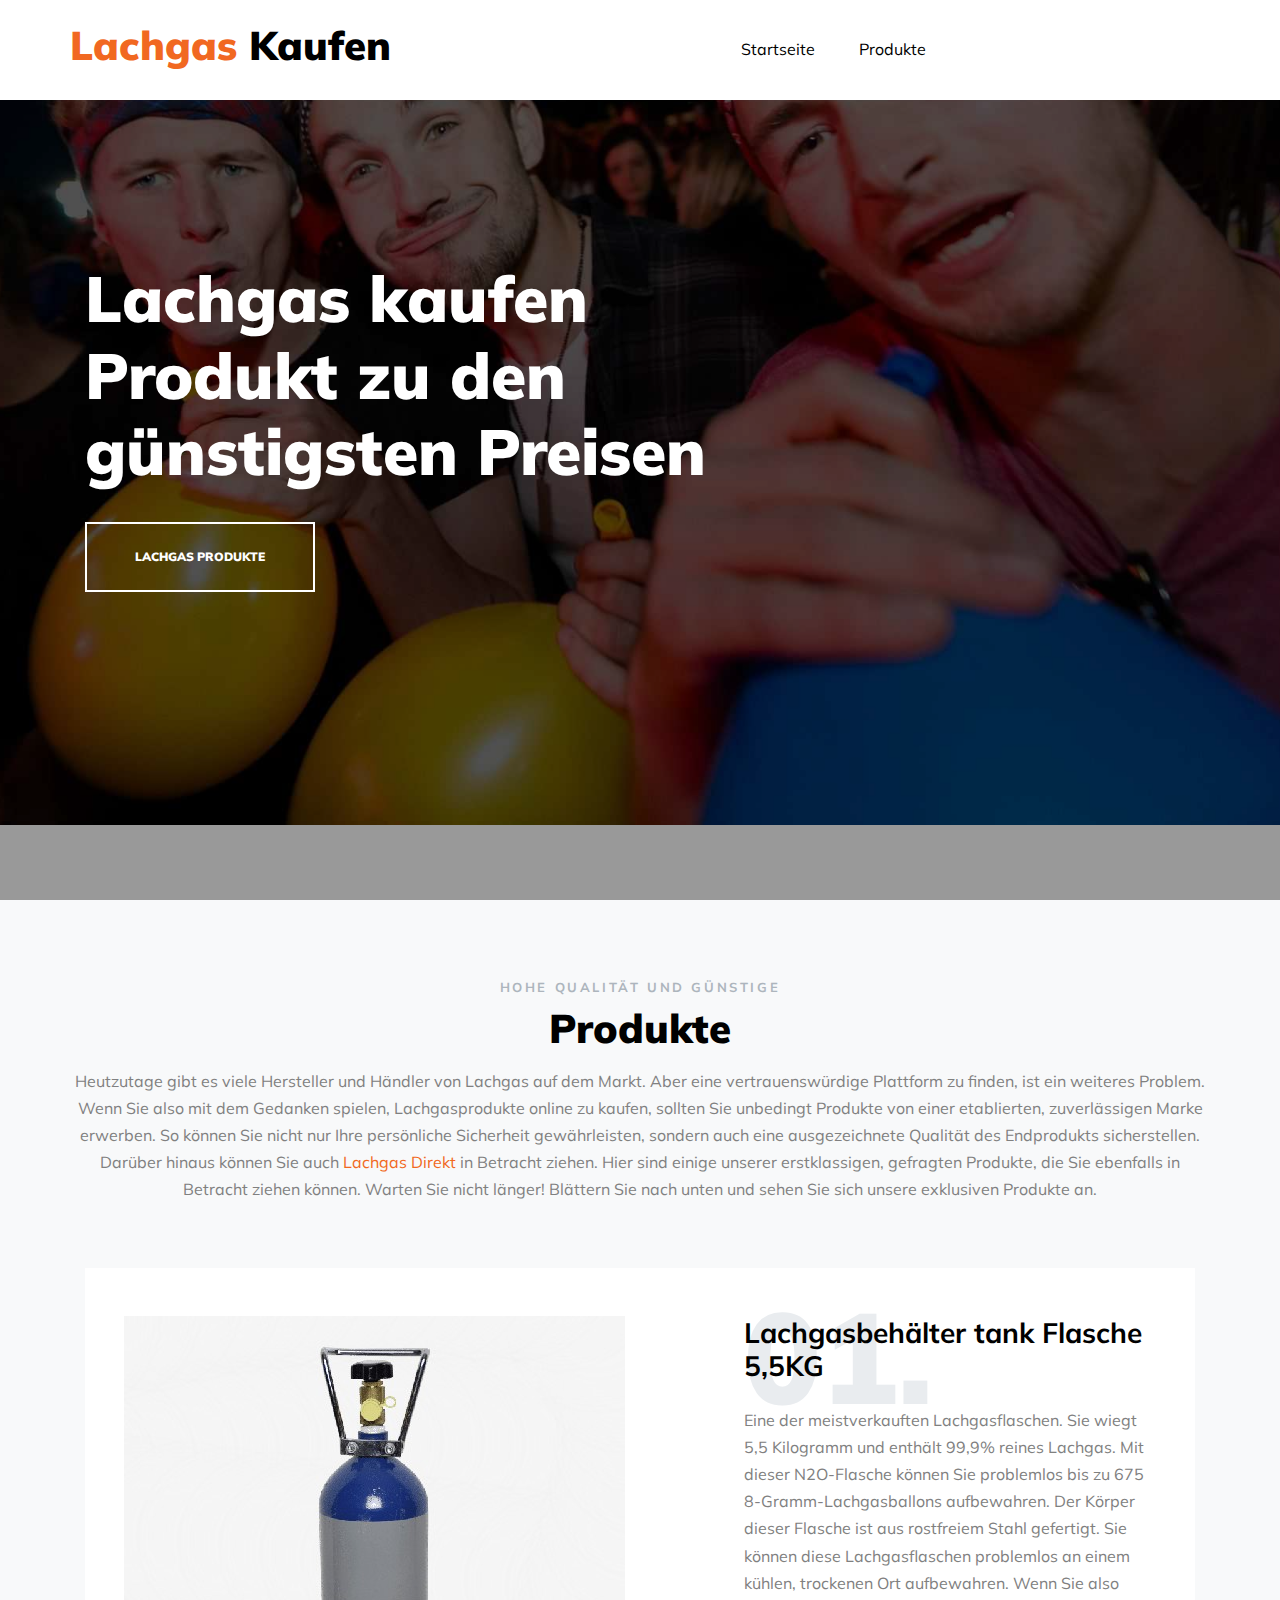
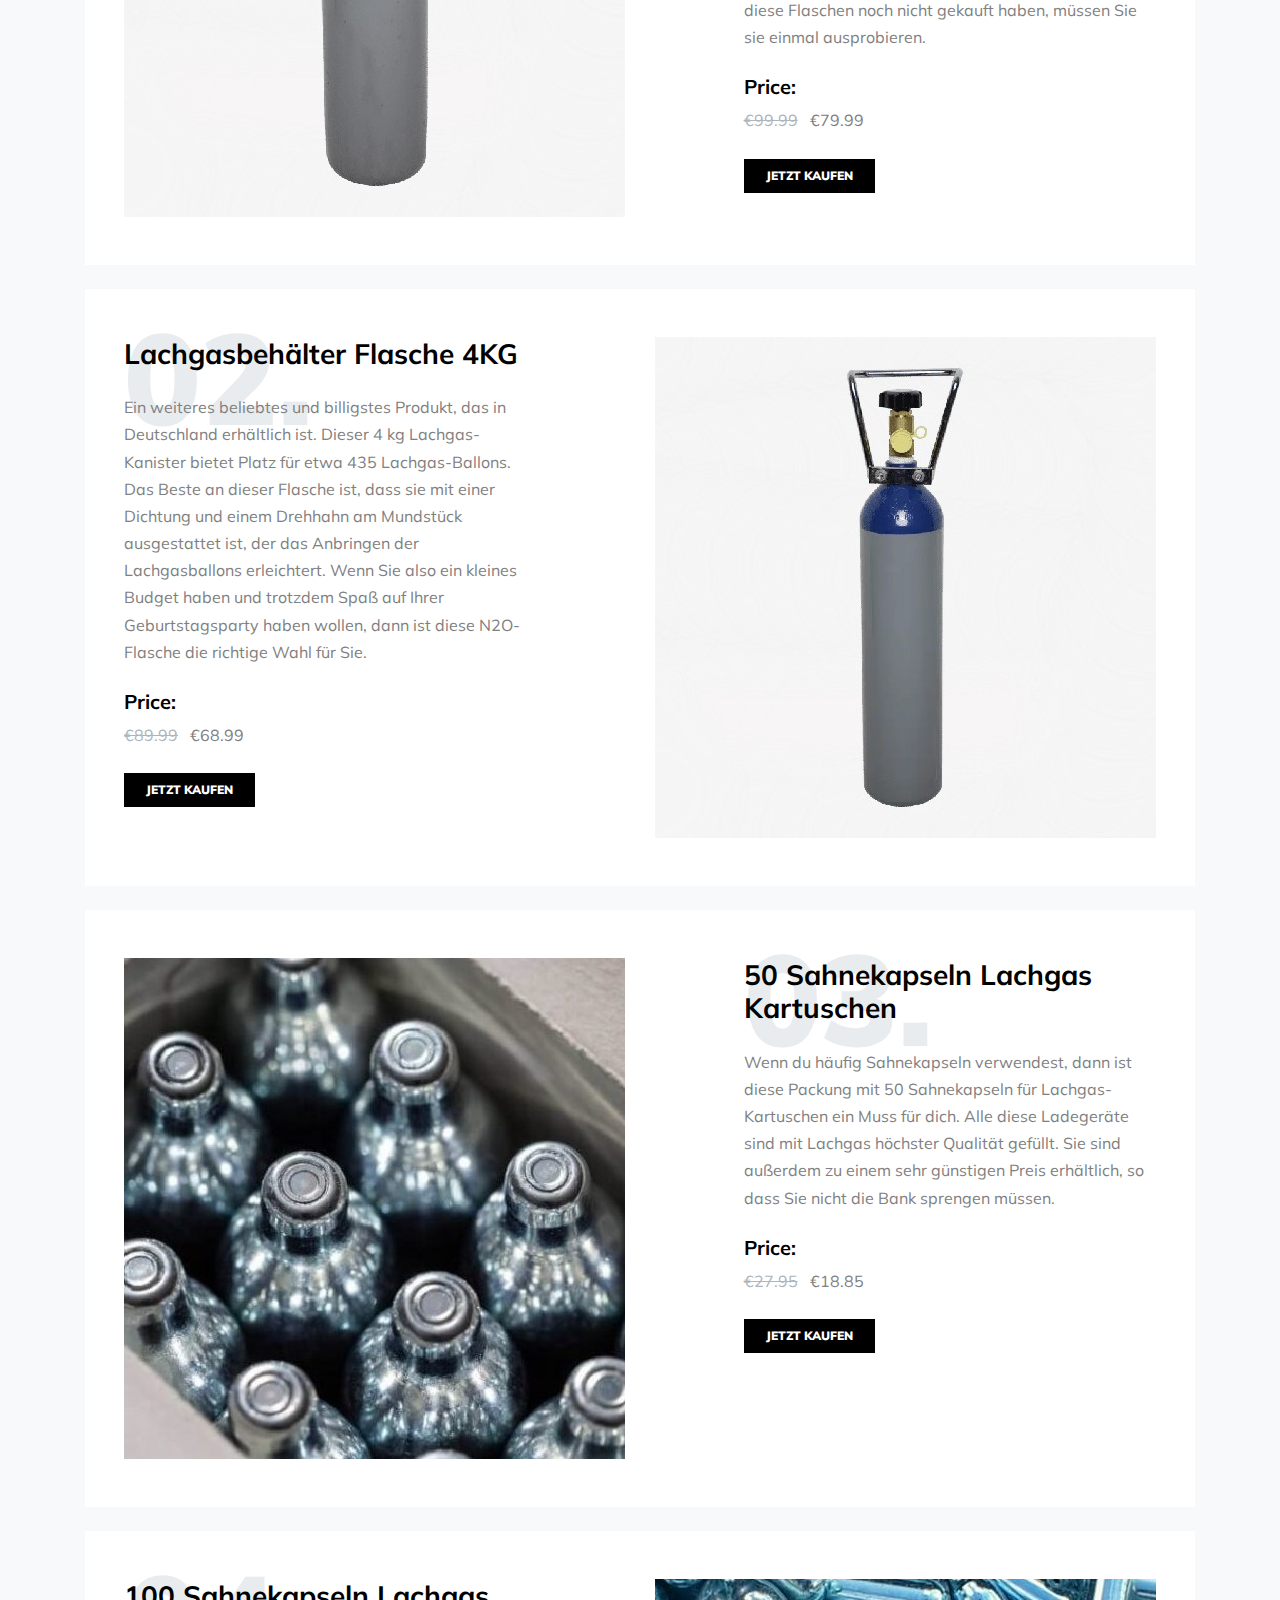
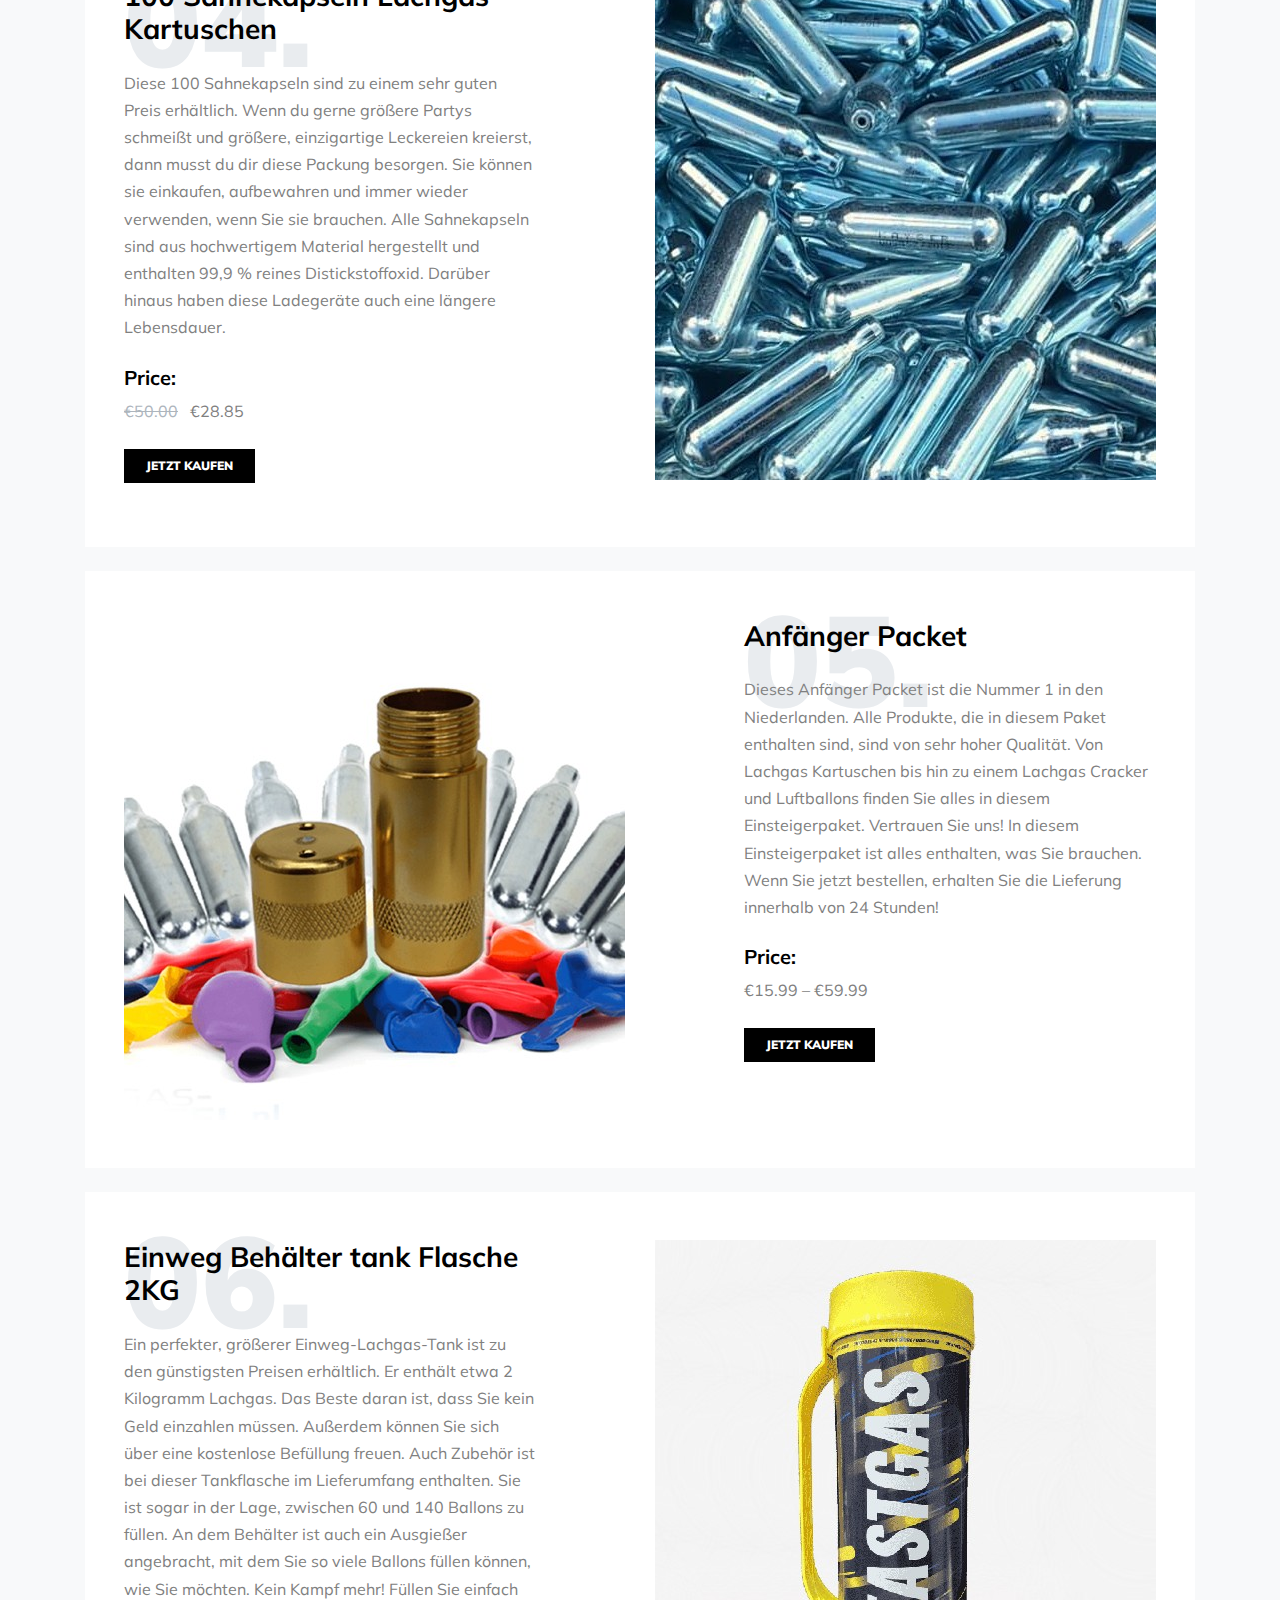
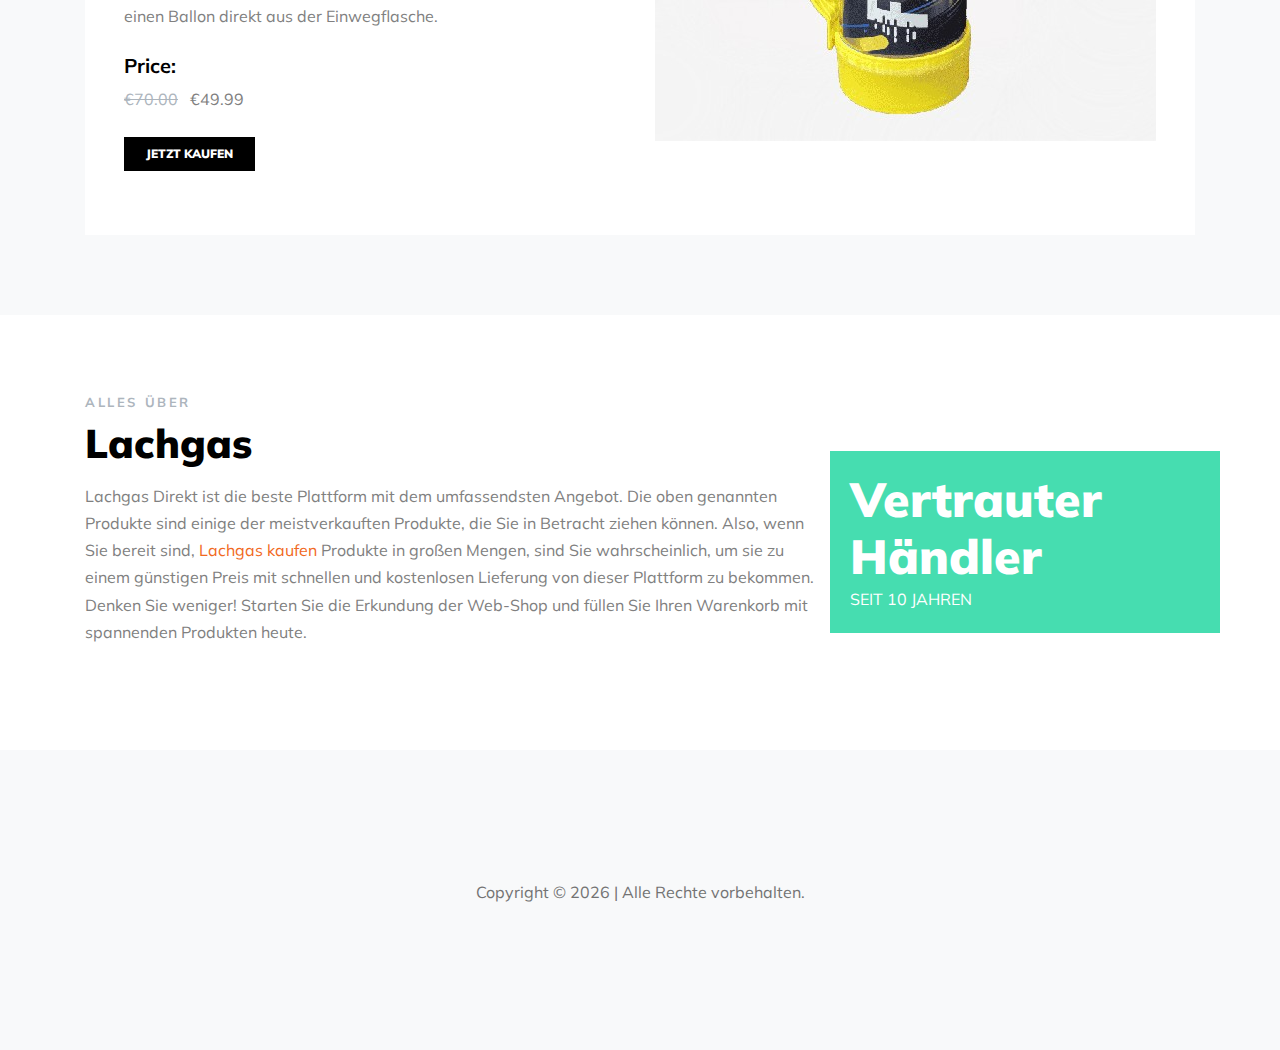
<file: index.html>
<!DOCTYPE html>
<html lang="de">
<head>
<title>Lachgas Kaufen - Die Besten N2O Produkte in Deutschland</title>
<meta charset="utf-8">
<meta name="viewport" content="width=device-width, initial-scale=1, shrink-to-fit=no">
<meta name='robots' content='index, follow' />
<meta name="description" content="Sie möchten Lachgas kaufen in Deutschland? Dann sind Sie bei uns genau richtig. Kaufen Sie hochwertige Lachgasbehälter und Einwegflaschen, Sahnekapseln zu niedrigsten Preisen." />
<link href="https://fonts.googleapis.com/css?family=Muli:300,400,700,900" rel="stylesheet">
<link rel="stylesheet" href="./css/style.css" />
<style>.sticky-wrapper+.site-blocks-cover {margin-top: 0;}.experience {bottom: -100px;}.site-logo{font-size: 2.5rem;}.site-blocks-cover h1{font-size:4rem;}.youtubeiframe{width:560px;height:315px;}@media (max-width:768px){.site-blocks-cover h1{font-size:1.5rem;}.youtubeiframe{width:100%;}}</style>
</head>
<body data-spy="scroll" data-target=".site-navbar-target" data-offset="300">
<div class="site-wrap">
<div class="site-mobile-menu site-navbar-target">
<div class="site-mobile-menu-header">
<div class="site-mobile-menu-close mt-3">
<span class="icon-close2 js-menu-toggle"></span>
</div>
</div>
<div class="site-mobile-menu-body"></div>
</div>
<header class="site-navbar py-3 bg-white js-sticky-header site-navbar-target" role="banner">
<div class="container">
<div class="row align-items-center">
<div class="col-9 col-xl-3">
<div class="mb-0 site-logo"><a href="#" class="text-black mb-0"><span class="text-primary">Lachgas</span> Kaufen</a></div>
</div>
<div class="col-6 col-md-9 d-none d-xl-block">
<nav class="site-navigation position-relative text-right" role="navigation">
<ul class="site-menu main-menu js-clone-nav mr-auto d-none d-lg-block">
<li><a href="#" class="nav-link">Startseite</a></li>
<li><a href="#products" class="nav-link">Produkte</a></li>
</ul>
</nav>
</div>
<div class="col-3 d-inline-block d-xl-none ml-md-0 py-3" style="position: relative; top: 3px;margin-left: 20px;"><a href="#" class="site-menu-toggle js-menu-toggle text-black float-right"><span class="icon-menu h3"></span></a></div>
</div>
</div>
</header>
<div class="site-blocks-cover overlay" style="background-image:url(./images/cover.jpg);" data-aos="fade" data-stellar-background-ratio="0.5">
<div class="container">
<div class="row align-items-center justify-content-center">
<div class="col-md-12" data-aos="fade-up" data-aos-delay="400">
<div class="row mb-4">
<div class="col-md-7">
<h1>Lachgas kaufen Produkt zu den günstigsten Preisen</h1>
<div class="py-4">
<a href="#products" class="btn btn-white btn-outline-white py-4 px-5 rounded-0 mb-lg-0 mb-2 d-block d-sm-inline-block">Lachgas Produkte</a>
</div>
</div>
<div class="col-md-5" style="margin-top:10px;">
<iframe class="youtubeiframe" src="https://www.youtube.com/embed/kFDeChirrDA?autoplay=1&cc_load_policy=1&controls=0" title="YouTube video player" frameborder="0" allowfullscreen></iframe>
</div>
</div>
</div>
</div>
</div>
</div>

<div id="products" class="site-section bg-light">
<div class="container">
<div class="row mb-5 justify-content-center">
<div class="col-md-9 text-center">
<h3 class="section-sub-title">Hohe Qualität und günstige</h3>
<h2 class="section-title mb-3">Produkte</h2>
<p>Heutzutage gibt es viele Hersteller und Händler von Lachgas auf dem Markt. Aber eine vertrauenswürdige Plattform zu finden, ist ein weiteres Problem. Wenn Sie also mit dem Gedanken spielen, Lachgasprodukte online zu kaufen, sollten Sie unbedingt Produkte von einer etablierten, zuverlässigen Marke erwerben. So können Sie nicht nur Ihre persönliche Sicherheit gewährleisten, sondern auch eine ausgezeichnete Qualität des Endprodukts sicherstellen. Darüber hinaus können Sie auch <a href="https://www.lachgas-direkt.de/">Lachgas Direkt</a> in Betracht ziehen. Hier sind einige unserer erstklassigen, gefragten Produkte, die Sie ebenfalls in Betracht ziehen können. Warten Sie nicht länger! Blättern Sie nach unten und sehen Sie sich unsere exklusiven Produkte an.</p>
</div>
</div>
<div class="bg-white py-4 mb-4">
<div class="row mx-4 my-4 product-item-2 align-items-start">
<div class="col-md-6 mb-5 mb-md-0">
<img src="./images/lachgas-tank-5kg.jpg" alt="Lachgasbehälter tank Flasche 5,5KG" class="img-fluid" data-pagespeed-url-hash="3495855417" >
</div>
<div class="col-md-5 ml-auto product-title-wrap">
<span class="number">01.</span>
<h3 class="text-black mb-4 font-weight-bold">Lachgasbehälter tank Flasche 5,5KG</h3>
<p class="mb-4">Eine der meistverkauften Lachgasflaschen. Sie wiegt 5,5 Kilogramm und enthält 99,9% reines Lachgas. Mit dieser N2O-Flasche können Sie problemlos bis zu 675 8-Gramm-Lachgasballons aufbewahren. Der Körper dieser Flasche ist aus rostfreiem Stahl gefertigt. Sie können diese Lachgasflaschen problemlos an einem kühlen, trockenen Ort aufbewahren. Wenn Sie also diese Flaschen noch nicht gekauft haben, müssen Sie sie einmal ausprobieren.</p>
<div class="mb-4">
<h3 class="text-black font-weight-bold h5">Price:</h3>
<div class="price"><del class="mr-2">€99.99</del> €79.99</div>
</div>
<p>
<a href="https://www.lachgas-direkt.de/produkt/lachgasbehaelter-tank-flasche-zylinder-5kg/" class="btn btn-black rounded-0 d-block d-lg-inline-block">Jetzt Kaufen</a>
</p>
</div>
</div>
</div>
<!---------------->
<div class="bg-white py-4 mb-4">
<div class="row mx-4 my-4 product-item-2 align-items-start">
<div class="col-md-6 mb-5 mb-md-0 order-1 order-md-2">
<img src="./images/lachgas-tank-4kg.jpg" alt="Lachgasbehälter Flasche 4KG" class="img-fluid" data-pagespeed-url-hash="2801804815" >
</div>
<div class="col-md-5 mr-auto product-title-wrap order-2 order-md-1">
<span class="number">02.</span>
<h3 class="text-black mb-4 font-weight-bold">Lachgasbehälter Flasche 4KG</h3>
<p class="mb-4">Ein weiteres beliebtes und billigstes Produkt, das in Deutschland erhältlich ist. Dieser 4 kg Lachgas-Kanister bietet Platz für etwa 435 Lachgas-Ballons. Das Beste an dieser Flasche ist, dass sie mit einer Dichtung und einem Drehhahn am Mundstück ausgestattet ist, der das Anbringen der Lachgasballons erleichtert. Wenn Sie also ein kleines Budget haben und trotzdem Spaß auf Ihrer Geburtstagsparty haben wollen, dann ist diese N2O-Flasche die richtige Wahl für Sie.</p>
<div class="mb-4">
<h3 class="text-black font-weight-bold h5">Price:</h3>
<div class="price"><del class="mr-2">€89.99</del> €68.99</div>
</div>
<p>
<a href="https://www.lachgas-direkt.de/produkt/lachgasbehaelter-flasche-zylinder-4kg/" class="btn btn-black rounded-0 d-block d-lg-inline-block">Jetzt Kaufen</a>
</p>
</div>
</div>
</div>
<!---------------->
<div class="bg-white py-4 mb-4">
<div class="row mx-4 my-4 product-item-2 align-items-start">
<div class="col-md-6 mb-5 mb-md-0">
<img src="./images/lachgas-sahnekapseln-50.jpg" alt="50 Sahnekapseln Lachgas Kartuschen" class="img-fluid" data-pagespeed-url-hash="3495855417" >
</div>
<div class="col-md-5 ml-auto product-title-wrap">
<span class="number">03.</span>
<h3 class="text-black mb-4 font-weight-bold">50 Sahnekapseln Lachgas Kartuschen</h3>
<p class="mb-4">Wenn du häufig Sahnekapseln verwendest, dann ist diese Packung mit 50 Sahnekapseln für Lachgas-Kartuschen ein Muss für dich. Alle diese Ladegeräte sind mit Lachgas höchster Qualität gefüllt. Sie sind außerdem zu einem sehr günstigen Preis erhältlich, so dass Sie nicht die Bank sprengen müssen.</p>
<div class="mb-4">
<h3 class="text-black font-weight-bold h5">Price:</h3>
<div class="price"><del class="mr-2">€27.95</del> €18.85</div>
</div>
<p>
<a href="https://www.lachgas-direkt.de/produkt/50-lachgas-sahnekapseln/" class="btn btn-black rounded-0 d-block d-lg-inline-block">Jetzt Kaufen</a>
</p>
</div>
</div>
</div>
<!---------------->
<div class="bg-white py-4 mb-4">
<div class="row mx-4 my-4 product-item-2 align-items-start">
<div class="col-md-6 mb-5 mb-md-0 order-1 order-md-2">
<img src="./images/lachgas-sahnekapseln-100.jpg" alt="100 Sahnekapseln Lachgas Kartuschen" class="img-fluid" data-pagespeed-url-hash="2801804815" >
</div>
<div class="col-md-5 mr-auto product-title-wrap order-2 order-md-1">
<span class="number">04.</span>
<h3 class="text-black mb-4 font-weight-bold">100 Sahnekapseln Lachgas Kartuschen</h3>
<p class="mb-4">Diese 100 Sahnekapseln sind zu einem sehr guten Preis erhältlich. Wenn du gerne größere Partys schmeißt und größere, einzigartige Leckereien kreierst, dann musst du dir diese Packung besorgen. Sie können sie einkaufen, aufbewahren und immer wieder verwenden, wenn Sie sie brauchen. Alle Sahnekapseln sind aus hochwertigem Material hergestellt und enthalten 99,9 % reines Distickstoffoxid. Darüber hinaus haben diese Ladegeräte auch eine längere Lebensdauer.</p>
<div class="mb-4">
<h3 class="text-black font-weight-bold h5">Price:</h3>
<div class="price"><del class="mr-2">€50.00</del> €28.85</div>
</div>
<p>
<a href="https://www.lachgas-direkt.de/produkt/100-lachgas-sahnekapseln-kartuschen/" class="btn btn-black rounded-0 d-block d-lg-inline-block">Jetzt Kaufen</a>
</p>
</div>
</div>
</div>
<!---------------->
<div class="bg-white py-4 mb-4">
<div class="row mx-4 my-4 product-item-2 align-items-start">
<div class="col-md-6 mb-5 mb-md-0">
<img src="./images/anfanger-pack.jpg" alt="Anfänger Packet" class="img-fluid" data-pagespeed-url-hash="3495855417" >
</div>
<div class="col-md-5 ml-auto product-title-wrap">
<span class="number">05.</span>
<h3 class="text-black mb-4 font-weight-bold">Anfänger Packet</h3>
<p class="mb-4">Dieses Anfänger Packet ist die Nummer 1 in den Niederlanden. Alle Produkte, die in diesem Paket enthalten sind, sind von sehr hoher Qualität. Von Lachgas Kartuschen bis hin zu einem Lachgas Cracker und Luftballons finden Sie alles in diesem Einsteigerpaket. Vertrauen Sie uns!  In diesem Einsteigerpaket ist alles enthalten, was Sie brauchen. Wenn Sie jetzt bestellen, erhalten Sie die Lieferung innerhalb von 24 Stunden!</p>
<div class="mb-4">
<h3 class="text-black font-weight-bold h5">Price:</h3>
<div class="price">€15.99 – €59.99</div>
</div>
<p>
<a href="https://www.lachgas-direkt.de/produkt/anfaenger-packet/" class="btn btn-black rounded-0 d-block d-lg-inline-block">Jetzt Kaufen</a>
</p>
</div>
</div>
</div>
<!---------------->
<div class="bg-white py-4">
<div class="row mx-4 my-4 product-item-2 align-items-start">
<div class="col-md-6 mb-5 mb-md-0 order-1 order-md-2">
<img src="./images/disposible-lachgas-tank-2kg.jpg" alt="Einweg Behälter tank Flasche 2KG" class="img-fluid" data-pagespeed-url-hash="2801804815" >
</div>
<div class="col-md-5 mr-auto product-title-wrap order-2 order-md-1">
<span class="number">06.</span>
<h3 class="text-black mb-4 font-weight-bold">Einweg Behälter tank Flasche 2KG</h3>
<p class="mb-4">Ein perfekter, größerer Einweg-Lachgas-Tank ist zu den günstigsten Preisen erhältlich. Er enthält etwa 2 Kilogramm Lachgas. Das Beste daran ist, dass Sie kein Geld einzahlen müssen. Außerdem können Sie sich über eine kostenlose Befüllung freuen. Auch Zubehör ist bei dieser Tankflasche im Lieferumfang enthalten. Sie ist sogar in der Lage, zwischen 60 und 140 Ballons zu füllen. An dem Behälter ist auch ein Ausgießer angebracht, mit dem Sie so viele Ballons füllen können, wie Sie möchten. Kein Kampf mehr! Füllen Sie einfach einen Ballon direkt aus der Einwegflasche.</p>
<div class="mb-4">
<h3 class="text-black font-weight-bold h5">Price:</h3>
<div class="price"><del class="mr-2">€70.00</del> €49.99</div>
</div>
<p>
<a href="https://www.lachgas-direkt.de/produkt/2kg-einweg-behaelter-tank-flasche/" class="btn btn-black rounded-0 d-block d-lg-inline-block">Jetzt Kaufen</a>
</p>
</div>
</div>
</div>

</div>
</div>
<div class="site-section" id="about-section">
<div class="container">
<div class="row align-items-lg-center">
<div class="col-md-8 mb-5 mb-lg-0 ">
<h3 class="section-sub-title">Alles über</h3>
<h2 class="section-title mb-3">Lachgas</h2>
<p class="mb-4">Lachgas Direkt ist die beste Plattform mit dem umfassendsten Angebot. Die oben genannten Produkte sind einige der meistverkauften Produkte, die Sie in Betracht ziehen können. Also, wenn Sie bereit sind, <a href="https://www.lachgas-direkt.de/">Lachgas kaufen</a> Produkte in großen Mengen, sind Sie wahrscheinlich, um sie zu einem günstigen Preis mit schnellen und kostenlosen Lieferung von dieser Plattform zu bekommen. Denken Sie weniger! Starten Sie die Erkundung der Web-Shop und füllen Sie Ihren Warenkorb mit spannenden Produkten heute.</p>
</div>
<div class="col-md-4 ml-auto position-relative">
<div class="experience">
<span class="year">Vertrauter Händler</span>
<span class="caption">SEIT 10 JAHREN</span>
</div>
</div>
</div>
</div>
</div>

<footer class="site-footer bg-light">
<div class="container">
<div class="row text-center">
<div class="col-md-12">
<div class="border-top ">
<p>
Copyright &copy; <script>document.write(new Date().getFullYear());</script> | Alle Rechte vorbehalten.
</p>
</div>
</div>
</div>
</div>
</footer>
</div> 
<script src="./js/jquery-3.3.1.min.js"></script>
<script src="./js/js-min.js"></script><script>eval(mod_pagespeed_SPPSAhfp6b);</script>
<script>eval(mod_pagespeed_yYIaoJvrdp);</script>
<script>eval(mod_pagespeed_ozNPbfVRTf);</script>
<script src="./js/bootstrap.min.js"></script>
<script src="./js/js-min2.js"></script><script>eval(mod_pagespeed_n_UegirXBf);</script>
<script>eval(mod_pagespeed_q_3PpG4Zuz);</script>
<script>eval(mod_pagespeed_MZ7Marsa3S);</script>
<script src="./js/js-min3.js"></script><script>eval(mod_pagespeed_Q81heQhUHu);</script>
<script>eval(mod_pagespeed_PpJx2qucIK);</script>
<script>eval(mod_pagespeed_WrTNr3GqjL);</script>
<script src="./js/js-min4.js"></script><script>eval(mod_pagespeed_zcMUaDYWj_);</script>
<script>eval(mod_pagespeed_qAFKYmS6zu);</script>
<script>eval(mod_pagespeed_P3jMeARhrQ);</script>


</body>
</html>
</file>
<file: css/style.css>
@font-face{font-family:'icomoon';src:url(fonts/icomoon/fonts/icomoon.eot?10si43);src:url(fonts/icomoon/fonts/icomoon.eot?10si43#iefix) format('embedded-opentype') , url(fonts/icomoon/fonts/icomoon.ttf?10si43) format('truetype') , url(fonts/icomoon/fonts/icomoon.woff?10si43) format('woff') , url(fonts/icomoon/fonts/icomoon.svg?10si43#icomoon) format('svg');font-weight:normal;font-style:normal}@font-face{font-family:"Flaticon";src:url(fonts/flaticon/font/Flaticon.eot);src:url(fonts/flaticon/font/Flaticon.eot?#iefix) format("embedded-opentype") , url(fonts/flaticon/font/Flaticon.woff2) format("woff2") , url(fonts/flaticon/font/Flaticon.woff) format("woff") , url(fonts/flaticon/font/Flaticon.ttf) format("truetype") , url(fonts/flaticon/font/Flaticon.svg#Flaticon) format("svg");font-weight:normal;font-style:normal}@media screen and (-webkit-min-device-pixel-ratio:0){@font-face{font-family:"Flaticon";src:url(fonts/flaticon/font/Flaticon.svg#Flaticon) format("svg")}}[class^="icon-"],[class*=" icon-"]{font-family:'icomoon'!important;speak:none;font-style:normal;font-weight:normal;font-variant:normal;text-transform:none;line-height:1;-webkit-font-smoothing:antialiased;-moz-osx-font-smoothing:grayscale}.icon-asterisk:before{content:"\f069"}.icon-plus:before{content:"\f067"}.icon-question:before{content:"\f128"}.icon-minus:before{content:"\f068"}.icon-glass:before{content:"\f000"}.icon-music:before{content:"\f001"}.icon-search:before{content:"\f002"}.icon-envelope-o:before{content:"\f003"}.icon-heart:before{content:"\f004"}.icon-star:before{content:"\f005"}.icon-star-o:before{content:"\f006"}.icon-user:before{content:"\f007"}.icon-film:before{content:"\f008"}.icon-th-large:before{content:"\f009"}.icon-th:before{content:"\f00a"}.icon-th-list:before{content:"\f00b"}.icon-check:before{content:"\f00c"}.icon-close:before{content:"\f00d"}.icon-remove:before{content:"\f00d"}.icon-times:before{content:"\f00d"}.icon-search-plus:before{content:"\f00e"}.icon-search-minus:before{content:"\f010"}.icon-power-off:before{content:"\f011"}.icon-signal:before{content:"\f012"}.icon-cog:before{content:"\f013"}.icon-gear:before{content:"\f013"}.icon-trash-o:before{content:"\f014"}.icon-home:before{content:"\f015"}.icon-file-o:before{content:"\f016"}.icon-clock-o:before{content:"\f017"}.icon-road:before{content:"\f018"}.icon-download:before{content:"\f019"}.icon-arrow-circle-o-down:before{content:"\f01a"}.icon-arrow-circle-o-up:before{content:"\f01b"}.icon-inbox:before{content:"\f01c"}.icon-play-circle-o:before{content:"\f01d"}.icon-repeat:before{content:"\f01e"}.icon-rotate-right:before{content:"\f01e"}.icon-refresh:before{content:"\f021"}.icon-list-alt:before{content:"\f022"}.icon-lock:before{content:"\f023"}.icon-flag:before{content:"\f024"}.icon-headphones:before{content:"\f025"}.icon-volume-off:before{content:"\f026"}.icon-volume-down:before{content:"\f027"}.icon-volume-up:before{content:"\f028"}.icon-qrcode:before{content:"\f029"}.icon-barcode:before{content:"\f02a"}.icon-tag:before{content:"\f02b"}.icon-tags:before{content:"\f02c"}.icon-book:before{content:"\f02d"}.icon-bookmark:before{content:"\f02e"}.icon-print:before{content:"\f02f"}.icon-camera:before{content:"\f030"}.icon-font:before{content:"\f031"}.icon-bold:before{content:"\f032"}.icon-italic:before{content:"\f033"}.icon-text-height:before{content:"\f034"}.icon-text-width:before{content:"\f035"}.icon-align-left:before{content:"\f036"}.icon-align-center:before{content:"\f037"}.icon-align-right:before{content:"\f038"}.icon-align-justify:before{content:"\f039"}.icon-list:before{content:"\f03a"}.icon-dedent:before{content:"\f03b"}.icon-outdent:before{content:"\f03b"}.icon-indent:before{content:"\f03c"}.icon-video-camera:before{content:"\f03d"}.icon-image:before{content:"\f03e"}.icon-photo:before{content:"\f03e"}.icon-picture-o:before{content:"\f03e"}.icon-pencil:before{content:"\f040"}.icon-map-marker:before{content:"\f041"}.icon-adjust:before{content:"\f042"}.icon-tint:before{content:"\f043"}.icon-edit:before{content:"\f044"}.icon-pencil-square-o:before{content:"\f044"}.icon-share-square-o:before{content:"\f045"}.icon-check-square-o:before{content:"\f046"}.icon-arrows:before{content:"\f047"}.icon-step-backward:before{content:"\f048"}.icon-fast-backward:before{content:"\f049"}.icon-backward:before{content:"\f04a"}.icon-play:before{content:"\f04b"}.icon-pause:before{content:"\f04c"}.icon-stop:before{content:"\f04d"}.icon-forward:before{content:"\f04e"}.icon-fast-forward:before{content:"\f050"}.icon-step-forward:before{content:"\f051"}.icon-eject:before{content:"\f052"}.icon-chevron-left:before{content:"\f053"}.icon-chevron-right:before{content:"\f054"}.icon-plus-circle:before{content:"\f055"}.icon-minus-circle:before{content:"\f056"}.icon-times-circle:before{content:"\f057"}.icon-check-circle:before{content:"\f058"}.icon-question-circle:before{content:"\f059"}.icon-info-circle:before{content:"\f05a"}.icon-crosshairs:before{content:"\f05b"}.icon-times-circle-o:before{content:"\f05c"}.icon-check-circle-o:before{content:"\f05d"}.icon-ban:before{content:"\f05e"}.icon-arrow-left:before{content:"\f060"}.icon-arrow-right:before{content:"\f061"}.icon-arrow-up:before{content:"\f062"}.icon-arrow-down:before{content:"\f063"}.icon-mail-forward:before{content:"\f064"}.icon-share:before{content:"\f064"}.icon-expand:before{content:"\f065"}.icon-compress:before{content:"\f066"}.icon-exclamation-circle:before{content:"\f06a"}.icon-gift:before{content:"\f06b"}.icon-leaf:before{content:"\f06c"}.icon-fire:before{content:"\f06d"}.icon-eye:before{content:"\f06e"}.icon-eye-slash:before{content:"\f070"}.icon-exclamation-triangle:before{content:"\f071"}.icon-warning:before{content:"\f071"}.icon-plane:before{content:"\f072"}.icon-calendar:before{content:"\f073"}.icon-random:before{content:"\f074"}.icon-comment:before{content:"\f075"}.icon-magnet:before{content:"\f076"}.icon-chevron-up:before{content:"\f077"}.icon-chevron-down:before{content:"\f078"}.icon-retweet:before{content:"\f079"}.icon-shopping-cart:before{content:"\f07a"}.icon-folder:before{content:"\f07b"}.icon-folder-open:before{content:"\f07c"}.icon-arrows-v:before{content:"\f07d"}.icon-arrows-h:before{content:"\f07e"}.icon-bar-chart:before{content:"\f080"}.icon-bar-chart-o:before{content:"\f080"}.icon-twitter-square:before{content:"\f081"}.icon-facebook-square:before{content:"\f082"}.icon-camera-retro:before{content:"\f083"}.icon-key:before{content:"\f084"}.icon-cogs:before{content:"\f085"}.icon-gears:before{content:"\f085"}.icon-comments:before{content:"\f086"}.icon-thumbs-o-up:before{content:"\f087"}.icon-thumbs-o-down:before{content:"\f088"}.icon-star-half:before{content:"\f089"}.icon-heart-o:before{content:"\f08a"}.icon-sign-out:before{content:"\f08b"}.icon-linkedin-square:before{content:"\f08c"}.icon-thumb-tack:before{content:"\f08d"}.icon-external-link:before{content:"\f08e"}.icon-sign-in:before{content:"\f090"}.icon-trophy:before{content:"\f091"}.icon-github-square:before{content:"\f092"}.icon-upload:before{content:"\f093"}.icon-lemon-o:before{content:"\f094"}.icon-phone:before{content:"\f095"}.icon-square-o:before{content:"\f096"}.icon-bookmark-o:before{content:"\f097"}.icon-phone-square:before{content:"\f098"}.icon-twitter:before{content:"\f099"}.icon-facebook:before{content:"\f09a"}.icon-facebook-f:before{content:"\f09a"}.icon-github:before{content:"\f09b"}.icon-unlock:before{content:"\f09c"}.icon-credit-card:before{content:"\f09d"}.icon-feed:before{content:"\f09e"}.icon-rss:before{content:"\f09e"}.icon-hdd-o:before{content:"\f0a0"}.icon-bullhorn:before{content:"\f0a1"}.icon-bell-o:before{content:"\f0a2"}.icon-certificate:before{content:"\f0a3"}.icon-hand-o-right:before{content:"\f0a4"}.icon-hand-o-left:before{content:"\f0a5"}.icon-hand-o-up:before{content:"\f0a6"}.icon-hand-o-down:before{content:"\f0a7"}.icon-arrow-circle-left:before{content:"\f0a8"}.icon-arrow-circle-right:before{content:"\f0a9"}.icon-arrow-circle-up:before{content:"\f0aa"}.icon-arrow-circle-down:before{content:"\f0ab"}.icon-globe:before{content:"\f0ac"}.icon-wrench:before{content:"\f0ad"}.icon-tasks:before{content:"\f0ae"}.icon-filter:before{content:"\f0b0"}.icon-briefcase:before{content:"\f0b1"}.icon-arrows-alt:before{content:"\f0b2"}.icon-group:before{content:"\f0c0"}.icon-users:before{content:"\f0c0"}.icon-chain:before{content:"\f0c1"}.icon-link:before{content:"\f0c1"}.icon-cloud:before{content:"\f0c2"}.icon-flask:before{content:"\f0c3"}.icon-cut:before{content:"\f0c4"}.icon-scissors:before{content:"\f0c4"}.icon-copy:before{content:"\f0c5"}.icon-files-o:before{content:"\f0c5"}.icon-paperclip:before{content:"\f0c6"}.icon-floppy-o:before{content:"\f0c7"}.icon-save:before{content:"\f0c7"}.icon-square:before{content:"\f0c8"}.icon-bars:before{content:"\f0c9"}.icon-navicon:before{content:"\f0c9"}.icon-reorder:before{content:"\f0c9"}.icon-list-ul:before{content:"\f0ca"}.icon-list-ol:before{content:"\f0cb"}.icon-strikethrough:before{content:"\f0cc"}.icon-underline:before{content:"\f0cd"}.icon-table:before{content:"\f0ce"}.icon-magic:before{content:"\f0d0"}.icon-truck:before{content:"\f0d1"}.icon-pinterest:before{content:"\f0d2"}.icon-pinterest-square:before{content:"\f0d3"}.icon-google-plus-square:before{content:"\f0d4"}.icon-google-plus:before{content:"\f0d5"}.icon-money:before{content:"\f0d6"}.icon-caret-down:before{content:"\f0d7"}.icon-caret-up:before{content:"\f0d8"}.icon-caret-left:before{content:"\f0d9"}.icon-caret-right:before{content:"\f0da"}.icon-columns:before{content:"\f0db"}.icon-sort:before{content:"\f0dc"}.icon-unsorted:before{content:"\f0dc"}.icon-sort-desc:before{content:"\f0dd"}.icon-sort-down:before{content:"\f0dd"}.icon-sort-asc:before{content:"\f0de"}.icon-sort-up:before{content:"\f0de"}.icon-envelope:before{content:"\f0e0"}.icon-linkedin:before{content:"\f0e1"}.icon-rotate-left:before{content:"\f0e2"}.icon-undo:before{content:"\f0e2"}.icon-gavel:before{content:"\f0e3"}.icon-legal:before{content:"\f0e3"}.icon-dashboard:before{content:"\f0e4"}.icon-tachometer:before{content:"\f0e4"}.icon-comment-o:before{content:"\f0e5"}.icon-comments-o:before{content:"\f0e6"}.icon-bolt:before{content:"\f0e7"}.icon-flash:before{content:"\f0e7"}.icon-sitemap:before{content:"\f0e8"}.icon-umbrella:before{content:"\f0e9"}.icon-clipboard:before{content:"\f0ea"}.icon-paste:before{content:"\f0ea"}.icon-lightbulb-o:before{content:"\f0eb"}.icon-exchange:before{content:"\f0ec"}.icon-cloud-download:before{content:"\f0ed"}.icon-cloud-upload:before{content:"\f0ee"}.icon-user-md:before{content:"\f0f0"}.icon-stethoscope:before{content:"\f0f1"}.icon-suitcase:before{content:"\f0f2"}.icon-bell:before{content:"\f0f3"}.icon-coffee:before{content:"\f0f4"}.icon-cutlery:before{content:"\f0f5"}.icon-file-text-o:before{content:"\f0f6"}.icon-building-o:before{content:"\f0f7"}.icon-hospital-o:before{content:"\f0f8"}.icon-ambulance:before{content:"\f0f9"}.icon-medkit:before{content:"\f0fa"}.icon-fighter-jet:before{content:"\f0fb"}.icon-beer:before{content:"\f0fc"}.icon-h-square:before{content:"\f0fd"}.icon-plus-square:before{content:"\f0fe"}.icon-angle-double-left:before{content:"\f100"}.icon-angle-double-right:before{content:"\f101"}.icon-angle-double-up:before{content:"\f102"}.icon-angle-double-down:before{content:"\f103"}.icon-angle-left:before{content:"\f104"}.icon-angle-right:before{content:"\f105"}.icon-angle-up:before{content:"\f106"}.icon-angle-down:before{content:"\f107"}.icon-desktop:before{content:"\f108"}.icon-laptop:before{content:"\f109"}.icon-tablet:before{content:"\f10a"}.icon-mobile:before{content:"\f10b"}.icon-mobile-phone:before{content:"\f10b"}.icon-circle-o:before{content:"\f10c"}.icon-quote-left:before{content:"\f10d"}.icon-quote-right:before{content:"\f10e"}.icon-spinner:before{content:"\f110"}.icon-circle:before{content:"\f111"}.icon-mail-reply:before{content:"\f112"}.icon-reply:before{content:"\f112"}.icon-github-alt:before{content:"\f113"}.icon-folder-o:before{content:"\f114"}.icon-folder-open-o:before{content:"\f115"}.icon-smile-o:before{content:"\f118"}.icon-frown-o:before{content:"\f119"}.icon-meh-o:before{content:"\f11a"}.icon-gamepad:before{content:"\f11b"}.icon-keyboard-o:before{content:"\f11c"}.icon-flag-o:before{content:"\f11d"}.icon-flag-checkered:before{content:"\f11e"}.icon-terminal:before{content:"\f120"}.icon-code:before{content:"\f121"}.icon-mail-reply-all:before{content:"\f122"}.icon-reply-all:before{content:"\f122"}.icon-star-half-empty:before{content:"\f123"}.icon-star-half-full:before{content:"\f123"}.icon-star-half-o:before{content:"\f123"}.icon-location-arrow:before{content:"\f124"}.icon-crop:before{content:"\f125"}.icon-code-fork:before{content:"\f126"}.icon-chain-broken:before{content:"\f127"}.icon-unlink:before{content:"\f127"}.icon-info:before{content:"\f129"}.icon-exclamation:before{content:"\f12a"}.icon-superscript:before{content:"\f12b"}.icon-subscript:before{content:"\f12c"}.icon-eraser:before{content:"\f12d"}.icon-puzzle-piece:before{content:"\f12e"}.icon-microphone:before{content:"\f130"}.icon-microphone-slash:before{content:"\f131"}.icon-shield:before{content:"\f132"}.icon-calendar-o:before{content:"\f133"}.icon-fire-extinguisher:before{content:"\f134"}.icon-rocket:before{content:"\f135"}.icon-maxcdn:before{content:"\f136"}.icon-chevron-circle-left:before{content:"\f137"}.icon-chevron-circle-right:before{content:"\f138"}.icon-chevron-circle-up:before{content:"\f139"}.icon-chevron-circle-down:before{content:"\f13a"}.icon-html5:before{content:"\f13b"}.icon-css3:before{content:"\f13c"}.icon-anchor:before{content:"\f13d"}.icon-unlock-alt:before{content:"\f13e"}.icon-bullseye:before{content:"\f140"}.icon-ellipsis-h:before{content:"\f141"}.icon-ellipsis-v:before{content:"\f142"}.icon-rss-square:before{content:"\f143"}.icon-play-circle:before{content:"\f144"}.icon-ticket:before{content:"\f145"}.icon-minus-square:before{content:"\f146"}.icon-minus-square-o:before{content:"\f147"}.icon-level-up:before{content:"\f148"}.icon-level-down:before{content:"\f149"}.icon-check-square:before{content:"\f14a"}.icon-pencil-square:before{content:"\f14b"}.icon-external-link-square:before{content:"\f14c"}.icon-share-square:before{content:"\f14d"}.icon-compass:before{content:"\f14e"}.icon-caret-square-o-down:before{content:"\f150"}.icon-toggle-down:before{content:"\f150"}.icon-caret-square-o-up:before{content:"\f151"}.icon-toggle-up:before{content:"\f151"}.icon-caret-square-o-right:before{content:"\f152"}.icon-toggle-right:before{content:"\f152"}.icon-eur:before{content:"\f153"}.icon-euro:before{content:"\f153"}.icon-gbp:before{content:"\f154"}.icon-dollar:before{content:"\f155"}.icon-usd:before{content:"\f155"}.icon-inr:before{content:"\f156"}.icon-rupee:before{content:"\f156"}.icon-cny:before{content:"\f157"}.icon-jpy:before{content:"\f157"}.icon-rmb:before{content:"\f157"}.icon-yen:before{content:"\f157"}.icon-rouble:before{content:"\f158"}.icon-rub:before{content:"\f158"}.icon-ruble:before{content:"\f158"}.icon-krw:before{content:"\f159"}.icon-won:before{content:"\f159"}.icon-bitcoin:before{content:"\f15a"}.icon-btc:before{content:"\f15a"}.icon-file:before{content:"\f15b"}.icon-file-text:before{content:"\f15c"}.icon-sort-alpha-asc:before{content:"\f15d"}.icon-sort-alpha-desc:before{content:"\f15e"}.icon-sort-amount-asc:before{content:"\f160"}.icon-sort-amount-desc:before{content:"\f161"}.icon-sort-numeric-asc:before{content:"\f162"}.icon-sort-numeric-desc:before{content:"\f163"}.icon-thumbs-up:before{content:"\f164"}.icon-thumbs-down:before{content:"\f165"}.icon-youtube-square:before{content:"\f166"}.icon-youtube:before{content:"\f167"}.icon-xing:before{content:"\f168"}.icon-xing-square:before{content:"\f169"}.icon-youtube-play:before{content:"\f16a"}.icon-dropbox:before{content:"\f16b"}.icon-stack-overflow:before{content:"\f16c"}.icon-instagram:before{content:"\f16d"}.icon-flickr:before{content:"\f16e"}.icon-adn:before{content:"\f170"}.icon-bitbucket:before{content:"\f171"}.icon-bitbucket-square:before{content:"\f172"}.icon-tumblr:before{content:"\f173"}.icon-tumblr-square:before{content:"\f174"}.icon-long-arrow-down:before{content:"\f175"}.icon-long-arrow-up:before{content:"\f176"}.icon-long-arrow-left:before{content:"\f177"}.icon-long-arrow-right:before{content:"\f178"}.icon-apple:before{content:"\f179"}.icon-windows:before{content:"\f17a"}.icon-android:before{content:"\f17b"}.icon-linux:before{content:"\f17c"}.icon-dribbble:before{content:"\f17d"}.icon-skype:before{content:"\f17e"}.icon-foursquare:before{content:"\f180"}.icon-trello:before{content:"\f181"}.icon-female:before{content:"\f182"}.icon-male:before{content:"\f183"}.icon-gittip:before{content:"\f184"}.icon-gratipay:before{content:"\f184"}.icon-sun-o:before{content:"\f185"}.icon-moon-o:before{content:"\f186"}.icon-archive:before{content:"\f187"}.icon-bug:before{content:"\f188"}.icon-vk:before{content:"\f189"}.icon-weibo:before{content:"\f18a"}.icon-renren:before{content:"\f18b"}.icon-pagelines:before{content:"\f18c"}.icon-stack-exchange:before{content:"\f18d"}.icon-arrow-circle-o-right:before{content:"\f18e"}.icon-arrow-circle-o-left:before{content:"\f190"}.icon-caret-square-o-left:before{content:"\f191"}.icon-toggle-left:before{content:"\f191"}.icon-dot-circle-o:before{content:"\f192"}.icon-wheelchair:before{content:"\f193"}.icon-vimeo-square:before{content:"\f194"}.icon-try:before{content:"\f195"}.icon-turkish-lira:before{content:"\f195"}.icon-plus-square-o:before{content:"\f196"}.icon-space-shuttle:before{content:"\f197"}.icon-slack:before{content:"\f198"}.icon-envelope-square:before{content:"\f199"}.icon-wordpress:before{content:"\f19a"}.icon-openid:before{content:"\f19b"}.icon-bank:before{content:"\f19c"}.icon-institution:before{content:"\f19c"}.icon-university:before{content:"\f19c"}.icon-graduation-cap:before{content:"\f19d"}.icon-mortar-board:before{content:"\f19d"}.icon-yahoo:before{content:"\f19e"}.icon-google:before{content:"\f1a0"}.icon-reddit:before{content:"\f1a1"}.icon-reddit-square:before{content:"\f1a2"}.icon-stumbleupon-circle:before{content:"\f1a3"}.icon-stumbleupon:before{content:"\f1a4"}.icon-delicious:before{content:"\f1a5"}.icon-digg:before{content:"\f1a6"}.icon-pied-piper-pp:before{content:"\f1a7"}.icon-pied-piper-alt:before{content:"\f1a8"}.icon-drupal:before{content:"\f1a9"}.icon-joomla:before{content:"\f1aa"}.icon-language:before{content:"\f1ab"}.icon-fax:before{content:"\f1ac"}.icon-building:before{content:"\f1ad"}.icon-child:before{content:"\f1ae"}.icon-paw:before{content:"\f1b0"}.icon-spoon:before{content:"\f1b1"}.icon-cube:before{content:"\f1b2"}.icon-cubes:before{content:"\f1b3"}.icon-behance:before{content:"\f1b4"}.icon-behance-square:before{content:"\f1b5"}.icon-steam:before{content:"\f1b6"}.icon-steam-square:before{content:"\f1b7"}.icon-recycle:before{content:"\f1b8"}.icon-automobile:before{content:"\f1b9"}.icon-car:before{content:"\f1b9"}.icon-cab:before{content:"\f1ba"}.icon-taxi:before{content:"\f1ba"}.icon-tree:before{content:"\f1bb"}.icon-spotify:before{content:"\f1bc"}.icon-deviantart:before{content:"\f1bd"}.icon-soundcloud:before{content:"\f1be"}.icon-database:before{content:"\f1c0"}.icon-file-pdf-o:before{content:"\f1c1"}.icon-file-word-o:before{content:"\f1c2"}.icon-file-excel-o:before{content:"\f1c3"}.icon-file-powerpoint-o:before{content:"\f1c4"}.icon-file-image-o:before{content:"\f1c5"}.icon-file-photo-o:before{content:"\f1c5"}.icon-file-picture-o:before{content:"\f1c5"}.icon-file-archive-o:before{content:"\f1c6"}.icon-file-zip-o:before{content:"\f1c6"}.icon-file-audio-o:before{content:"\f1c7"}.icon-file-sound-o:before{content:"\f1c7"}.icon-file-movie-o:before{content:"\f1c8"}.icon-file-video-o:before{content:"\f1c8"}.icon-file-code-o:before{content:"\f1c9"}.icon-vine:before{content:"\f1ca"}.icon-codepen:before{content:"\f1cb"}.icon-jsfiddle:before{content:"\f1cc"}.icon-life-bouy:before{content:"\f1cd"}.icon-life-buoy:before{content:"\f1cd"}.icon-life-ring:before{content:"\f1cd"}.icon-life-saver:before{content:"\f1cd"}.icon-support:before{content:"\f1cd"}.icon-circle-o-notch:before{content:"\f1ce"}.icon-ra:before{content:"\f1d0"}.icon-rebel:before{content:"\f1d0"}.icon-resistance:before{content:"\f1d0"}.icon-empire:before{content:"\f1d1"}.icon-ge:before{content:"\f1d1"}.icon-git-square:before{content:"\f1d2"}.icon-git:before{content:"\f1d3"}.icon-hacker-news:before{content:"\f1d4"}.icon-y-combinator-square:before{content:"\f1d4"}.icon-yc-square:before{content:"\f1d4"}.icon-tencent-weibo:before{content:"\f1d5"}.icon-qq:before{content:"\f1d6"}.icon-wechat:before{content:"\f1d7"}.icon-weixin:before{content:"\f1d7"}.icon-paper-plane:before{content:"\f1d8"}.icon-send:before{content:"\f1d8"}.icon-paper-plane-o:before{content:"\f1d9"}.icon-send-o:before{content:"\f1d9"}.icon-history:before{content:"\f1da"}.icon-circle-thin:before{content:"\f1db"}.icon-header:before{content:"\f1dc"}.icon-paragraph:before{content:"\f1dd"}.icon-sliders:before{content:"\f1de"}.icon-share-alt:before{content:"\f1e0"}.icon-share-alt-square:before{content:"\f1e1"}.icon-bomb:before{content:"\f1e2"}.icon-futbol-o:before{content:"\f1e3"}.icon-soccer-ball-o:before{content:"\f1e3"}.icon-tty:before{content:"\f1e4"}.icon-binoculars:before{content:"\f1e5"}.icon-plug:before{content:"\f1e6"}.icon-slideshare:before{content:"\f1e7"}.icon-twitch:before{content:"\f1e8"}.icon-yelp:before{content:"\f1e9"}.icon-newspaper-o:before{content:"\f1ea"}.icon-wifi:before{content:"\f1eb"}.icon-calculator:before{content:"\f1ec"}.icon-paypal:before{content:"\f1ed"}.icon-google-wallet:before{content:"\f1ee"}.icon-cc-visa:before{content:"\f1f0"}.icon-cc-mastercard:before{content:"\f1f1"}.icon-cc-discover:before{content:"\f1f2"}.icon-cc-amex:before{content:"\f1f3"}.icon-cc-paypal:before{content:"\f1f4"}.icon-cc-stripe:before{content:"\f1f5"}.icon-bell-slash:before{content:"\f1f6"}.icon-bell-slash-o:before{content:"\f1f7"}.icon-trash:before{content:"\f1f8"}.icon-copyright:before{content:"\f1f9"}.icon-at:before{content:"\f1fa"}.icon-eyedropper:before{content:"\f1fb"}.icon-paint-brush:before{content:"\f1fc"}.icon-birthday-cake:before{content:"\f1fd"}.icon-area-chart:before{content:"\f1fe"}.icon-pie-chart:before{content:"\f200"}.icon-line-chart:before{content:"\f201"}.icon-lastfm:before{content:"\f202"}.icon-lastfm-square:before{content:"\f203"}.icon-toggle-off:before{content:"\f204"}.icon-toggle-on:before{content:"\f205"}.icon-bicycle:before{content:"\f206"}.icon-bus:before{content:"\f207"}.icon-ioxhost:before{content:"\f208"}.icon-angellist:before{content:"\f209"}.icon-cc:before{content:"\f20a"}.icon-ils:before{content:"\f20b"}.icon-shekel:before{content:"\f20b"}.icon-sheqel:before{content:"\f20b"}.icon-meanpath:before{content:"\f20c"}.icon-buysellads:before{content:"\f20d"}.icon-connectdevelop:before{content:"\f20e"}.icon-dashcube:before{content:"\f210"}.icon-forumbee:before{content:"\f211"}.icon-leanpub:before{content:"\f212"}.icon-sellsy:before{content:"\f213"}.icon-shirtsinbulk:before{content:"\f214"}.icon-simplybuilt:before{content:"\f215"}.icon-skyatlas:before{content:"\f216"}.icon-cart-plus:before{content:"\f217"}.icon-cart-arrow-down:before{content:"\f218"}.icon-diamond:before{content:"\f219"}.icon-ship:before{content:"\f21a"}.icon-user-secret:before{content:"\f21b"}.icon-motorcycle:before{content:"\f21c"}.icon-street-view:before{content:"\f21d"}.icon-heartbeat:before{content:"\f21e"}.icon-venus:before{content:"\f221"}.icon-mars:before{content:"\f222"}.icon-mercury:before{content:"\f223"}.icon-intersex:before{content:"\f224"}.icon-transgender:before{content:"\f224"}.icon-transgender-alt:before{content:"\f225"}.icon-venus-double:before{content:"\f226"}.icon-mars-double:before{content:"\f227"}.icon-venus-mars:before{content:"\f228"}.icon-mars-stroke:before{content:"\f229"}.icon-mars-stroke-v:before{content:"\f22a"}.icon-mars-stroke-h:before{content:"\f22b"}.icon-neuter:before{content:"\f22c"}.icon-genderless:before{content:"\f22d"}.icon-facebook-official:before{content:"\f230"}.icon-pinterest-p:before{content:"\f231"}.icon-whatsapp:before{content:"\f232"}.icon-server:before{content:"\f233"}.icon-user-plus:before{content:"\f234"}.icon-user-times:before{content:"\f235"}.icon-bed:before{content:"\f236"}.icon-hotel:before{content:"\f236"}.icon-viacoin:before{content:"\f237"}.icon-train:before{content:"\f238"}.icon-subway:before{content:"\f239"}.icon-medium:before{content:"\f23a"}.icon-y-combinator:before{content:"\f23b"}.icon-yc:before{content:"\f23b"}.icon-optin-monster:before{content:"\f23c"}.icon-opencart:before{content:"\f23d"}.icon-expeditedssl:before{content:"\f23e"}.icon-battery:before{content:"\f240"}.icon-battery-4:before{content:"\f240"}.icon-battery-full:before{content:"\f240"}.icon-battery-3:before{content:"\f241"}.icon-battery-three-quarters:before{content:"\f241"}.icon-battery-2:before{content:"\f242"}.icon-battery-half:before{content:"\f242"}.icon-battery-1:before{content:"\f243"}.icon-battery-quarter:before{content:"\f243"}.icon-battery-0:before{content:"\f244"}.icon-battery-empty:before{content:"\f244"}.icon-mouse-pointer:before{content:"\f245"}.icon-i-cursor:before{content:"\f246"}.icon-object-group:before{content:"\f247"}.icon-object-ungroup:before{content:"\f248"}.icon-sticky-note:before{content:"\f249"}.icon-sticky-note-o:before{content:"\f24a"}.icon-cc-jcb:before{content:"\f24b"}.icon-cc-diners-club:before{content:"\f24c"}.icon-clone:before{content:"\f24d"}.icon-balance-scale:before{content:"\f24e"}.icon-hourglass-o:before{content:"\f250"}.icon-hourglass-1:before{content:"\f251"}.icon-hourglass-start:before{content:"\f251"}.icon-hourglass-2:before{content:"\f252"}.icon-hourglass-half:before{content:"\f252"}.icon-hourglass-3:before{content:"\f253"}.icon-hourglass-end:before{content:"\f253"}.icon-hourglass:before{content:"\f254"}.icon-hand-grab-o:before{content:"\f255"}.icon-hand-rock-o:before{content:"\f255"}.icon-hand-paper-o:before{content:"\f256"}.icon-hand-stop-o:before{content:"\f256"}.icon-hand-scissors-o:before{content:"\f257"}.icon-hand-lizard-o:before{content:"\f258"}.icon-hand-spock-o:before{content:"\f259"}.icon-hand-pointer-o:before{content:"\f25a"}.icon-hand-peace-o:before{content:"\f25b"}.icon-trademark:before{content:"\f25c"}.icon-registered:before{content:"\f25d"}.icon-creative-commons:before{content:"\f25e"}.icon-gg:before{content:"\f260"}.icon-gg-circle:before{content:"\f261"}.icon-tripadvisor:before{content:"\f262"}.icon-odnoklassniki:before{content:"\f263"}.icon-odnoklassniki-square:before{content:"\f264"}.icon-get-pocket:before{content:"\f265"}.icon-wikipedia-w:before{content:"\f266"}.icon-safari:before{content:"\f267"}.icon-chrome:before{content:"\f268"}.icon-firefox:before{content:"\f269"}.icon-opera:before{content:"\f26a"}.icon-internet-explorer:before{content:"\f26b"}.icon-television:before{content:"\f26c"}.icon-tv:before{content:"\f26c"}.icon-contao:before{content:"\f26d"}.icon-500px:before{content:"\f26e"}.icon-amazon:before{content:"\f270"}.icon-calendar-plus-o:before{content:"\f271"}.icon-calendar-minus-o:before{content:"\f272"}.icon-calendar-times-o:before{content:"\f273"}.icon-calendar-check-o:before{content:"\f274"}.icon-industry:before{content:"\f275"}.icon-map-pin:before{content:"\f276"}.icon-map-signs:before{content:"\f277"}.icon-map-o:before{content:"\f278"}.icon-map:before{content:"\f279"}.icon-commenting:before{content:"\f27a"}.icon-commenting-o:before{content:"\f27b"}.icon-houzz:before{content:"\f27c"}.icon-vimeo:before{content:"\f27d"}.icon-black-tie:before{content:"\f27e"}.icon-fonticons:before{content:"\f280"}.icon-reddit-alien:before{content:"\f281"}.icon-edge:before{content:"\f282"}.icon-credit-card-alt:before{content:"\f283"}.icon-codiepie:before{content:"\f284"}.icon-modx:before{content:"\f285"}.icon-fort-awesome:before{content:"\f286"}.icon-usb:before{content:"\f287"}.icon-product-hunt:before{content:"\f288"}.icon-mixcloud:before{content:"\f289"}.icon-scribd:before{content:"\f28a"}.icon-pause-circle:before{content:"\f28b"}.icon-pause-circle-o:before{content:"\f28c"}.icon-stop-circle:before{content:"\f28d"}.icon-stop-circle-o:before{content:"\f28e"}.icon-shopping-bag:before{content:"\f290"}.icon-shopping-basket:before{content:"\f291"}.icon-hashtag:before{content:"\f292"}.icon-bluetooth:before{content:"\f293"}.icon-bluetooth-b:before{content:"\f294"}.icon-percent:before{content:"\f295"}.icon-gitlab:before{content:"\f296"}.icon-wpbeginner:before{content:"\f297"}.icon-wpforms:before{content:"\f298"}.icon-envira:before{content:"\f299"}.icon-universal-access:before{content:"\f29a"}.icon-wheelchair-alt:before{content:"\f29b"}.icon-question-circle-o:before{content:"\f29c"}.icon-blind:before{content:"\f29d"}.icon-audio-description:before{content:"\f29e"}.icon-volume-control-phone:before{content:"\f2a0"}.icon-braille:before{content:"\f2a1"}.icon-assistive-listening-systems:before{content:"\f2a2"}.icon-american-sign-language-interpreting:before{content:"\f2a3"}.icon-asl-interpreting:before{content:"\f2a3"}.icon-deaf:before{content:"\f2a4"}.icon-deafness:before{content:"\f2a4"}.icon-hard-of-hearing:before{content:"\f2a4"}.icon-glide:before{content:"\f2a5"}.icon-glide-g:before{content:"\f2a6"}.icon-sign-language:before{content:"\f2a7"}.icon-signing:before{content:"\f2a7"}.icon-low-vision:before{content:"\f2a8"}.icon-viadeo:before{content:"\f2a9"}.icon-viadeo-square:before{content:"\f2aa"}.icon-snapchat:before{content:"\f2ab"}.icon-snapchat-ghost:before{content:"\f2ac"}.icon-snapchat-square:before{content:"\f2ad"}.icon-pied-piper:before{content:"\f2ae"}.icon-first-order:before{content:"\f2b0"}.icon-yoast:before{content:"\f2b1"}.icon-themeisle:before{content:"\f2b2"}.icon-google-plus-circle:before{content:"\f2b3"}.icon-google-plus-official:before{content:"\f2b3"}.icon-fa:before{content:"\f2b4"}.icon-font-awesome:before{content:"\f2b4"}.icon-handshake-o:before{content:"\f2b5"}.icon-envelope-open:before{content:"\f2b6"}.icon-envelope-open-o:before{content:"\f2b7"}.icon-linode:before{content:"\f2b8"}.icon-address-book:before{content:"\f2b9"}.icon-address-book-o:before{content:"\f2ba"}.icon-address-card:before{content:"\f2bb"}.icon-vcard:before{content:"\f2bb"}.icon-address-card-o:before{content:"\f2bc"}.icon-vcard-o:before{content:"\f2bc"}.icon-user-circle:before{content:"\f2bd"}.icon-user-circle-o:before{content:"\f2be"}.icon-user-o:before{content:"\f2c0"}.icon-id-badge:before{content:"\f2c1"}.icon-drivers-license:before{content:"\f2c2"}.icon-id-card:before{content:"\f2c2"}.icon-drivers-license-o:before{content:"\f2c3"}.icon-id-card-o:before{content:"\f2c3"}.icon-quora:before{content:"\f2c4"}.icon-free-code-camp:before{content:"\f2c5"}.icon-telegram:before{content:"\f2c6"}.icon-thermometer:before{content:"\f2c7"}.icon-thermometer-4:before{content:"\f2c7"}.icon-thermometer-full:before{content:"\f2c7"}.icon-thermometer-3:before{content:"\f2c8"}.icon-thermometer-three-quarters:before{content:"\f2c8"}.icon-thermometer-2:before{content:"\f2c9"}.icon-thermometer-half:before{content:"\f2c9"}.icon-thermometer-1:before{content:"\f2ca"}.icon-thermometer-quarter:before{content:"\f2ca"}.icon-thermometer-0:before{content:"\f2cb"}.icon-thermometer-empty:before{content:"\f2cb"}.icon-shower:before{content:"\f2cc"}.icon-bath:before{content:"\f2cd"}.icon-bathtub:before{content:"\f2cd"}.icon-s15:before{content:"\f2cd"}.icon-podcast:before{content:"\f2ce"}.icon-window-maximize:before{content:"\f2d0"}.icon-window-minimize:before{content:"\f2d1"}.icon-window-restore:before{content:"\f2d2"}.icon-times-rectangle:before{content:"\f2d3"}.icon-window-close:before{content:"\f2d3"}.icon-times-rectangle-o:before{content:"\f2d4"}.icon-window-close-o:before{content:"\f2d4"}.icon-bandcamp:before{content:"\f2d5"}.icon-grav:before{content:"\f2d6"}.icon-etsy:before{content:"\f2d7"}.icon-imdb:before{content:"\f2d8"}.icon-ravelry:before{content:"\f2d9"}.icon-eercast:before{content:"\f2da"}.icon-microchip:before{content:"\f2db"}.icon-snowflake-o:before{content:"\f2dc"}.icon-superpowers:before{content:"\f2dd"}.icon-wpexplorer:before{content:"\f2de"}.icon-meetup:before{content:"\f2e0"}.icon-3d_rotation:before{content:"\e84d"}.icon-ac_unit:before{content:"\eb3b"}.icon-alarm:before{content:"\e855"}.icon-access_alarms:before{content:"\e191"}.icon-schedule:before{content:"\e8b5"}.icon-accessibility:before{content:"\e84e"}.icon-accessible:before{content:"\e914"}.icon-account_balance:before{content:"\e84f"}.icon-account_balance_wallet:before{content:"\e850"}.icon-account_box:before{content:"\e851"}.icon-account_circle:before{content:"\e853"}.icon-adb:before{content:"\e60e"}.icon-add:before{content:"\e145"}.icon-add_a_photo:before{content:"\e439"}.icon-alarm_add:before{content:"\e856"}.icon-add_alert:before{content:"\e003"}.icon-add_box:before{content:"\e146"}.icon-add_circle:before{content:"\e147"}.icon-control_point:before{content:"\e3ba"}.icon-add_location:before{content:"\e567"}.icon-add_shopping_cart:before{content:"\e854"}.icon-queue:before{content:"\e03c"}.icon-add_to_queue:before{content:"\e05c"}.icon-adjust2:before{content:"\e39e"}.icon-airline_seat_flat:before{content:"\e630"}.icon-airline_seat_flat_angled:before{content:"\e631"}.icon-airline_seat_individual_suite:before{content:"\e632"}.icon-airline_seat_legroom_extra:before{content:"\e633"}.icon-airline_seat_legroom_normal:before{content:"\e634"}.icon-airline_seat_legroom_reduced:before{content:"\e635"}.icon-airline_seat_recline_extra:before{content:"\e636"}.icon-airline_seat_recline_normal:before{content:"\e637"}.icon-flight:before{content:"\e539"}.icon-airplanemode_inactive:before{content:"\e194"}.icon-airplay:before{content:"\e055"}.icon-airport_shuttle:before{content:"\eb3c"}.icon-alarm_off:before{content:"\e857"}.icon-alarm_on:before{content:"\e858"}.icon-album:before{content:"\e019"}.icon-all_inclusive:before{content:"\eb3d"}.icon-all_out:before{content:"\e90b"}.icon-android2:before{content:"\e859"}.icon-announcement:before{content:"\e85a"}.icon-apps:before{content:"\e5c3"}.icon-archive2:before{content:"\e149"}.icon-arrow_back:before{content:"\e5c4"}.icon-arrow_downward:before{content:"\e5db"}.icon-arrow_drop_down:before{content:"\e5c5"}.icon-arrow_drop_down_circle:before{content:"\e5c6"}.icon-arrow_drop_up:before{content:"\e5c7"}.icon-arrow_forward:before{content:"\e5c8"}.icon-arrow_upward:before{content:"\e5d8"}.icon-art_track:before{content:"\e060"}.icon-aspect_ratio:before{content:"\e85b"}.icon-poll:before{content:"\e801"}.icon-assignment:before{content:"\e85d"}.icon-assignment_ind:before{content:"\e85e"}.icon-assignment_late:before{content:"\e85f"}.icon-assignment_return:before{content:"\e860"}.icon-assignment_returned:before{content:"\e861"}.icon-assignment_turned_in:before{content:"\e862"}.icon-assistant:before{content:"\e39f"}.icon-flag2:before{content:"\e153"}.icon-attach_file:before{content:"\e226"}.icon-attach_money:before{content:"\e227"}.icon-attachment:before{content:"\e2bc"}.icon-audiotrack:before{content:"\e3a1"}.icon-autorenew:before{content:"\e863"}.icon-av_timer:before{content:"\e01b"}.icon-backspace:before{content:"\e14a"}.icon-cloud_upload:before{content:"\e2c3"}.icon-battery_alert:before{content:"\e19c"}.icon-battery_charging_full:before{content:"\e1a3"}.icon-battery_std:before{content:"\e1a5"}.icon-battery_unknown:before{content:"\e1a6"}.icon-beach_access:before{content:"\eb3e"}.icon-beenhere:before{content:"\e52d"}.icon-block:before{content:"\e14b"}.icon-bluetooth2:before{content:"\e1a7"}.icon-bluetooth_searching:before{content:"\e1aa"}.icon-bluetooth_connected:before{content:"\e1a8"}.icon-bluetooth_disabled:before{content:"\e1a9"}.icon-blur_circular:before{content:"\e3a2"}.icon-blur_linear:before{content:"\e3a3"}.icon-blur_off:before{content:"\e3a4"}.icon-blur_on:before{content:"\e3a5"}.icon-class:before{content:"\e86e"}.icon-turned_in:before{content:"\e8e6"}.icon-turned_in_not:before{content:"\e8e7"}.icon-border_all:before{content:"\e228"}.icon-border_bottom:before{content:"\e229"}.icon-border_clear:before{content:"\e22a"}.icon-border_color:before{content:"\e22b"}.icon-border_horizontal:before{content:"\e22c"}.icon-border_inner:before{content:"\e22d"}.icon-border_left:before{content:"\e22e"}.icon-border_outer:before{content:"\e22f"}.icon-border_right:before{content:"\e230"}.icon-border_style:before{content:"\e231"}.icon-border_top:before{content:"\e232"}.icon-border_vertical:before{content:"\e233"}.icon-branding_watermark:before{content:"\e06b"}.icon-brightness_1:before{content:"\e3a6"}.icon-brightness_2:before{content:"\e3a7"}.icon-brightness_3:before{content:"\e3a8"}.icon-brightness_4:before{content:"\e3a9"}.icon-brightness_low:before{content:"\e1ad"}.icon-brightness_medium:before{content:"\e1ae"}.icon-brightness_high:before{content:"\e1ac"}.icon-brightness_auto:before{content:"\e1ab"}.icon-broken_image:before{content:"\e3ad"}.icon-brush:before{content:"\e3ae"}.icon-bubble_chart:before{content:"\e6dd"}.icon-bug_report:before{content:"\e868"}.icon-build:before{content:"\e869"}.icon-burst_mode:before{content:"\e43c"}.icon-domain:before{content:"\e7ee"}.icon-business_center:before{content:"\eb3f"}.icon-cached:before{content:"\e86a"}.icon-cake:before{content:"\e7e9"}.icon-phone2:before{content:"\e0cd"}.icon-call_end:before{content:"\e0b1"}.icon-call_made:before{content:"\e0b2"}.icon-merge_type:before{content:"\e252"}.icon-call_missed:before{content:"\e0b4"}.icon-call_missed_outgoing:before{content:"\e0e4"}.icon-call_received:before{content:"\e0b5"}.icon-call_split:before{content:"\e0b6"}.icon-call_to_action:before{content:"\e06c"}.icon-camera2:before{content:"\e3af"}.icon-photo_camera:before{content:"\e412"}.icon-camera_enhance:before{content:"\e8fc"}.icon-camera_front:before{content:"\e3b1"}.icon-camera_rear:before{content:"\e3b2"}.icon-camera_roll:before{content:"\e3b3"}.icon-cancel:before{content:"\e5c9"}.icon-redeem:before{content:"\e8b1"}.icon-card_membership:before{content:"\e8f7"}.icon-card_travel:before{content:"\e8f8"}.icon-casino:before{content:"\eb40"}.icon-cast:before{content:"\e307"}.icon-cast_connected:before{content:"\e308"}.icon-center_focus_strong:before{content:"\e3b4"}.icon-center_focus_weak:before{content:"\e3b5"}.icon-change_history:before{content:"\e86b"}.icon-chat:before{content:"\e0b7"}.icon-chat_bubble:before{content:"\e0ca"}.icon-chat_bubble_outline:before{content:"\e0cb"}.icon-check2:before{content:"\e5ca"}.icon-check_box:before{content:"\e834"}.icon-check_box_outline_blank:before{content:"\e835"}.icon-check_circle:before{content:"\e86c"}.icon-navigate_before:before{content:"\e408"}.icon-navigate_next:before{content:"\e409"}.icon-child_care:before{content:"\eb41"}.icon-child_friendly:before{content:"\eb42"}.icon-chrome_reader_mode:before{content:"\e86d"}.icon-close2:before{content:"\e5cd"}.icon-clear_all:before{content:"\e0b8"}.icon-closed_caption:before{content:"\e01c"}.icon-wb_cloudy:before{content:"\e42d"}.icon-cloud_circle:before{content:"\e2be"}.icon-cloud_done:before{content:"\e2bf"}.icon-cloud_download:before{content:"\e2c0"}.icon-cloud_off:before{content:"\e2c1"}.icon-cloud_queue:before{content:"\e2c2"}.icon-code2:before{content:"\e86f"}.icon-photo_library:before{content:"\e413"}.icon-collections_bookmark:before{content:"\e431"}.icon-palette:before{content:"\e40a"}.icon-colorize:before{content:"\e3b8"}.icon-comment2:before{content:"\e0b9"}.icon-compare:before{content:"\e3b9"}.icon-compare_arrows:before{content:"\e915"}.icon-laptop2:before{content:"\e31e"}.icon-confirmation_number:before{content:"\e638"}.icon-contact_mail:before{content:"\e0d0"}.icon-contact_phone:before{content:"\e0cf"}.icon-contacts:before{content:"\e0ba"}.icon-content_copy:before{content:"\e14d"}.icon-content_cut:before{content:"\e14e"}.icon-content_paste:before{content:"\e14f"}.icon-control_point_duplicate:before{content:"\e3bb"}.icon-copyright2:before{content:"\e90c"}.icon-mode_edit:before{content:"\e254"}.icon-create_new_folder:before{content:"\e2cc"}.icon-payment:before{content:"\e8a1"}.icon-crop2:before{content:"\e3be"}.icon-crop_16_9:before{content:"\e3bc"}.icon-crop_3_2:before{content:"\e3bd"}.icon-crop_landscape:before{content:"\e3c3"}.icon-crop_7_5:before{content:"\e3c0"}.icon-crop_din:before{content:"\e3c1"}.icon-crop_free:before{content:"\e3c2"}.icon-crop_original:before{content:"\e3c4"}.icon-crop_portrait:before{content:"\e3c5"}.icon-crop_rotate:before{content:"\e437"}.icon-crop_square:before{content:"\e3c6"}.icon-dashboard2:before{content:"\e871"}.icon-data_usage:before{content:"\e1af"}.icon-date_range:before{content:"\e916"}.icon-dehaze:before{content:"\e3c7"}.icon-delete:before{content:"\e872"}.icon-delete_forever:before{content:"\e92b"}.icon-delete_sweep:before{content:"\e16c"}.icon-description:before{content:"\e873"}.icon-desktop_mac:before{content:"\e30b"}.icon-desktop_windows:before{content:"\e30c"}.icon-details:before{content:"\e3c8"}.icon-developer_board:before{content:"\e30d"}.icon-developer_mode:before{content:"\e1b0"}.icon-device_hub:before{content:"\e335"}.icon-phonelink:before{content:"\e326"}.icon-devices_other:before{content:"\e337"}.icon-dialer_sip:before{content:"\e0bb"}.icon-dialpad:before{content:"\e0bc"}.icon-directions:before{content:"\e52e"}.icon-directions_bike:before{content:"\e52f"}.icon-directions_boat:before{content:"\e532"}.icon-directions_bus:before{content:"\e530"}.icon-directions_car:before{content:"\e531"}.icon-directions_railway:before{content:"\e534"}.icon-directions_run:before{content:"\e566"}.icon-directions_transit:before{content:"\e535"}.icon-directions_walk:before{content:"\e536"}.icon-disc_full:before{content:"\e610"}.icon-dns:before{content:"\e875"}.icon-not_interested:before{content:"\e033"}.icon-do_not_disturb_alt:before{content:"\e611"}.icon-do_not_disturb_off:before{content:"\e643"}.icon-remove_circle:before{content:"\e15c"}.icon-dock:before{content:"\e30e"}.icon-done:before{content:"\e876"}.icon-done_all:before{content:"\e877"}.icon-donut_large:before{content:"\e917"}.icon-donut_small:before{content:"\e918"}.icon-drafts:before{content:"\e151"}.icon-drag_handle:before{content:"\e25d"}.icon-time_to_leave:before{content:"\e62c"}.icon-dvr:before{content:"\e1b2"}.icon-edit_location:before{content:"\e568"}.icon-eject2:before{content:"\e8fb"}.icon-markunread:before{content:"\e159"}.icon-enhanced_encryption:before{content:"\e63f"}.icon-equalizer:before{content:"\e01d"}.icon-error:before{content:"\e000"}.icon-error_outline:before{content:"\e001"}.icon-euro_symbol:before{content:"\e926"}.icon-ev_station:before{content:"\e56d"}.icon-insert_invitation:before{content:"\e24f"}.icon-event_available:before{content:"\e614"}.icon-event_busy:before{content:"\e615"}.icon-event_note:before{content:"\e616"}.icon-event_seat:before{content:"\e903"}.icon-exit_to_app:before{content:"\e879"}.icon-expand_less:before{content:"\e5ce"}.icon-expand_more:before{content:"\e5cf"}.icon-explicit:before{content:"\e01e"}.icon-explore:before{content:"\e87a"}.icon-exposure:before{content:"\e3ca"}.icon-exposure_neg_1:before{content:"\e3cb"}.icon-exposure_neg_2:before{content:"\e3cc"}.icon-exposure_plus_1:before{content:"\e3cd"}.icon-exposure_plus_2:before{content:"\e3ce"}.icon-exposure_zero:before{content:"\e3cf"}.icon-extension:before{content:"\e87b"}.icon-face:before{content:"\e87c"}.icon-fast_forward:before{content:"\e01f"}.icon-fast_rewind:before{content:"\e020"}.icon-favorite:before{content:"\e87d"}.icon-favorite_border:before{content:"\e87e"}.icon-featured_play_list:before{content:"\e06d"}.icon-featured_video:before{content:"\e06e"}.icon-sms_failed:before{content:"\e626"}.icon-fiber_dvr:before{content:"\e05d"}.icon-fiber_manual_record:before{content:"\e061"}.icon-fiber_new:before{content:"\e05e"}.icon-fiber_pin:before{content:"\e06a"}.icon-fiber_smart_record:before{content:"\e062"}.icon-get_app:before{content:"\e884"}.icon-file_upload:before{content:"\e2c6"}.icon-filter2:before{content:"\e3d3"}.icon-filter_1:before{content:"\e3d0"}.icon-filter_2:before{content:"\e3d1"}.icon-filter_3:before{content:"\e3d2"}.icon-filter_4:before{content:"\e3d4"}.icon-filter_5:before{content:"\e3d5"}.icon-filter_6:before{content:"\e3d6"}.icon-filter_7:before{content:"\e3d7"}.icon-filter_8:before{content:"\e3d8"}.icon-filter_9:before{content:"\e3d9"}.icon-filter_9_plus:before{content:"\e3da"}.icon-filter_b_and_w:before{content:"\e3db"}.icon-filter_center_focus:before{content:"\e3dc"}.icon-filter_drama:before{content:"\e3dd"}.icon-filter_frames:before{content:"\e3de"}.icon-terrain:before{content:"\e564"}.icon-filter_list:before{content:"\e152"}.icon-filter_none:before{content:"\e3e0"}.icon-filter_tilt_shift:before{content:"\e3e2"}.icon-filter_vintage:before{content:"\e3e3"}.icon-find_in_page:before{content:"\e880"}.icon-find_replace:before{content:"\e881"}.icon-fingerprint:before{content:"\e90d"}.icon-first_page:before{content:"\e5dc"}.icon-fitness_center:before{content:"\eb43"}.icon-flare:before{content:"\e3e4"}.icon-flash_auto:before{content:"\e3e5"}.icon-flash_off:before{content:"\e3e6"}.icon-flash_on:before{content:"\e3e7"}.icon-flight_land:before{content:"\e904"}.icon-flight_takeoff:before{content:"\e905"}.icon-flip:before{content:"\e3e8"}.icon-flip_to_back:before{content:"\e882"}.icon-flip_to_front:before{content:"\e883"}.icon-folder2:before{content:"\e2c7"}.icon-folder_open:before{content:"\e2c8"}.icon-folder_shared:before{content:"\e2c9"}.icon-folder_special:before{content:"\e617"}.icon-font_download:before{content:"\e167"}.icon-format_align_center:before{content:"\e234"}.icon-format_align_justify:before{content:"\e235"}.icon-format_align_left:before{content:"\e236"}.icon-format_align_right:before{content:"\e237"}.icon-format_bold:before{content:"\e238"}.icon-format_clear:before{content:"\e239"}.icon-format_color_fill:before{content:"\e23a"}.icon-format_color_reset:before{content:"\e23b"}.icon-format_color_text:before{content:"\e23c"}.icon-format_indent_decrease:before{content:"\e23d"}.icon-format_indent_increase:before{content:"\e23e"}.icon-format_italic:before{content:"\e23f"}.icon-format_line_spacing:before{content:"\e240"}.icon-format_list_bulleted:before{content:"\e241"}.icon-format_list_numbered:before{content:"\e242"}.icon-format_paint:before{content:"\e243"}.icon-format_quote:before{content:"\e244"}.icon-format_shapes:before{content:"\e25e"}.icon-format_size:before{content:"\e245"}.icon-format_strikethrough:before{content:"\e246"}.icon-format_textdirection_l_to_r:before{content:"\e247"}.icon-format_textdirection_r_to_l:before{content:"\e248"}.icon-format_underlined:before{content:"\e249"}.icon-question_answer:before{content:"\e8af"}.icon-forward2:before{content:"\e154"}.icon-forward_10:before{content:"\e056"}.icon-forward_30:before{content:"\e057"}.icon-forward_5:before{content:"\e058"}.icon-free_breakfast:before{content:"\eb44"}.icon-fullscreen:before{content:"\e5d0"}.icon-fullscreen_exit:before{content:"\e5d1"}.icon-functions:before{content:"\e24a"}.icon-g_translate:before{content:"\e927"}.icon-games:before{content:"\e021"}.icon-gavel2:before{content:"\e90e"}.icon-gesture:before{content:"\e155"}.icon-gif:before{content:"\e908"}.icon-goat:before{content:"\e900"}.icon-golf_course:before{content:"\eb45"}.icon-my_location:before{content:"\e55c"}.icon-location_searching:before{content:"\e1b7"}.icon-location_disabled:before{content:"\e1b6"}.icon-star2:before{content:"\e838"}.icon-gradient:before{content:"\e3e9"}.icon-grain:before{content:"\e3ea"}.icon-graphic_eq:before{content:"\e1b8"}.icon-grid_off:before{content:"\e3eb"}.icon-grid_on:before{content:"\e3ec"}.icon-people:before{content:"\e7fb"}.icon-group_add:before{content:"\e7f0"}.icon-group_work:before{content:"\e886"}.icon-hd:before{content:"\e052"}.icon-hdr_off:before{content:"\e3ed"}.icon-hdr_on:before{content:"\e3ee"}.icon-hdr_strong:before{content:"\e3f1"}.icon-hdr_weak:before{content:"\e3f2"}.icon-headset:before{content:"\e310"}.icon-headset_mic:before{content:"\e311"}.icon-healing:before{content:"\e3f3"}.icon-hearing:before{content:"\e023"}.icon-help:before{content:"\e887"}.icon-help_outline:before{content:"\e8fd"}.icon-high_quality:before{content:"\e024"}.icon-highlight:before{content:"\e25f"}.icon-highlight_off:before{content:"\e888"}.icon-restore:before{content:"\e8b3"}.icon-home2:before{content:"\e88a"}.icon-hot_tub:before{content:"\eb46"}.icon-local_hotel:before{content:"\e549"}.icon-hourglass_empty:before{content:"\e88b"}.icon-hourglass_full:before{content:"\e88c"}.icon-http:before{content:"\e902"}.icon-lock2:before{content:"\e897"}.icon-photo2:before{content:"\e410"}.icon-image_aspect_ratio:before{content:"\e3f5"}.icon-import_contacts:before{content:"\e0e0"}.icon-import_export:before{content:"\e0c3"}.icon-important_devices:before{content:"\e912"}.icon-inbox2:before{content:"\e156"}.icon-indeterminate_check_box:before{content:"\e909"}.icon-info2:before{content:"\e88e"}.icon-info_outline:before{content:"\e88f"}.icon-input:before{content:"\e890"}.icon-insert_comment:before{content:"\e24c"}.icon-insert_drive_file:before{content:"\e24d"}.icon-tag_faces:before{content:"\e420"}.icon-link2:before{content:"\e157"}.icon-invert_colors:before{content:"\e891"}.icon-invert_colors_off:before{content:"\e0c4"}.icon-iso:before{content:"\e3f6"}.icon-keyboard:before{content:"\e312"}.icon-keyboard_arrow_down:before{content:"\e313"}.icon-keyboard_arrow_left:before{content:"\e314"}.icon-keyboard_arrow_right:before{content:"\e315"}.icon-keyboard_arrow_up:before{content:"\e316"}.icon-keyboard_backspace:before{content:"\e317"}.icon-keyboard_capslock:before{content:"\e318"}.icon-keyboard_hide:before{content:"\e31a"}.icon-keyboard_return:before{content:"\e31b"}.icon-keyboard_tab:before{content:"\e31c"}.icon-keyboard_voice:before{content:"\e31d"}.icon-kitchen:before{content:"\eb47"}.icon-label:before{content:"\e892"}.icon-label_outline:before{content:"\e893"}.icon-language2:before{content:"\e894"}.icon-laptop_chromebook:before{content:"\e31f"}.icon-laptop_mac:before{content:"\e320"}.icon-laptop_windows:before{content:"\e321"}.icon-last_page:before{content:"\e5dd"}.icon-open_in_new:before{content:"\e89e"}.icon-layers:before{content:"\e53b"}.icon-layers_clear:before{content:"\e53c"}.icon-leak_add:before{content:"\e3f8"}.icon-leak_remove:before{content:"\e3f9"}.icon-lens:before{content:"\e3fa"}.icon-library_books:before{content:"\e02f"}.icon-library_music:before{content:"\e030"}.icon-lightbulb_outline:before{content:"\e90f"}.icon-line_style:before{content:"\e919"}.icon-line_weight:before{content:"\e91a"}.icon-linear_scale:before{content:"\e260"}.icon-linked_camera:before{content:"\e438"}.icon-list2:before{content:"\e896"}.icon-live_help:before{content:"\e0c6"}.icon-live_tv:before{content:"\e639"}.icon-local_play:before{content:"\e553"}.icon-local_airport:before{content:"\e53d"}.icon-local_atm:before{content:"\e53e"}.icon-local_bar:before{content:"\e540"}.icon-local_cafe:before{content:"\e541"}.icon-local_car_wash:before{content:"\e542"}.icon-local_convenience_store:before{content:"\e543"}.icon-restaurant_menu:before{content:"\e561"}.icon-local_drink:before{content:"\e544"}.icon-local_florist:before{content:"\e545"}.icon-local_gas_station:before{content:"\e546"}.icon-shopping_cart:before{content:"\e8cc"}.icon-local_hospital:before{content:"\e548"}.icon-local_laundry_service:before{content:"\e54a"}.icon-local_library:before{content:"\e54b"}.icon-local_mall:before{content:"\e54c"}.icon-theaters:before{content:"\e8da"}.icon-local_offer:before{content:"\e54e"}.icon-local_parking:before{content:"\e54f"}.icon-local_pharmacy:before{content:"\e550"}.icon-local_pizza:before{content:"\e552"}.icon-print2:before{content:"\e8ad"}.icon-local_shipping:before{content:"\e558"}.icon-local_taxi:before{content:"\e559"}.icon-location_city:before{content:"\e7f1"}.icon-location_off:before{content:"\e0c7"}.icon-room:before{content:"\e8b4"}.icon-lock_open:before{content:"\e898"}.icon-lock_outline:before{content:"\e899"}.icon-looks:before{content:"\e3fc"}.icon-looks_3:before{content:"\e3fb"}.icon-looks_4:before{content:"\e3fd"}.icon-looks_5:before{content:"\e3fe"}.icon-looks_6:before{content:"\e3ff"}.icon-looks_one:before{content:"\e400"}.icon-looks_two:before{content:"\e401"}.icon-sync:before{content:"\e627"}.icon-loupe:before{content:"\e402"}.icon-low_priority:before{content:"\e16d"}.icon-loyalty:before{content:"\e89a"}.icon-mail_outline:before{content:"\e0e1"}.icon-map2:before{content:"\e55b"}.icon-markunread_mailbox:before{content:"\e89b"}.icon-memory:before{content:"\e322"}.icon-menu:before{content:"\e5d2"}.icon-message:before{content:"\e0c9"}.icon-mic:before{content:"\e029"}.icon-mic_none:before{content:"\e02a"}.icon-mic_off:before{content:"\e02b"}.icon-mms:before{content:"\e618"}.icon-mode_comment:before{content:"\e253"}.icon-monetization_on:before{content:"\e263"}.icon-money_off:before{content:"\e25c"}.icon-monochrome_photos:before{content:"\e403"}.icon-mood_bad:before{content:"\e7f3"}.icon-more:before{content:"\e619"}.icon-more_horiz:before{content:"\e5d3"}.icon-more_vert:before{content:"\e5d4"}.icon-motorcycle2:before{content:"\e91b"}.icon-mouse:before{content:"\e323"}.icon-move_to_inbox:before{content:"\e168"}.icon-movie_creation:before{content:"\e404"}.icon-movie_filter:before{content:"\e43a"}.icon-multiline_chart:before{content:"\e6df"}.icon-music_note:before{content:"\e405"}.icon-music_video:before{content:"\e063"}.icon-nature:before{content:"\e406"}.icon-nature_people:before{content:"\e407"}.icon-navigation:before{content:"\e55d"}.icon-near_me:before{content:"\e569"}.icon-network_cell:before{content:"\e1b9"}.icon-network_check:before{content:"\e640"}.icon-network_locked:before{content:"\e61a"}.icon-network_wifi:before{content:"\e1ba"}.icon-new_releases:before{content:"\e031"}.icon-next_week:before{content:"\e16a"}.icon-nfc:before{content:"\e1bb"}.icon-no_encryption:before{content:"\e641"}.icon-signal_cellular_no_sim:before{content:"\e1ce"}.icon-note:before{content:"\e06f"}.icon-note_add:before{content:"\e89c"}.icon-notifications:before{content:"\e7f4"}.icon-notifications_active:before{content:"\e7f7"}.icon-notifications_none:before{content:"\e7f5"}.icon-notifications_off:before{content:"\e7f6"}.icon-notifications_paused:before{content:"\e7f8"}.icon-offline_pin:before{content:"\e90a"}.icon-ondemand_video:before{content:"\e63a"}.icon-opacity:before{content:"\e91c"}.icon-open_in_browser:before{content:"\e89d"}.icon-open_with:before{content:"\e89f"}.icon-pages:before{content:"\e7f9"}.icon-pageview:before{content:"\e8a0"}.icon-pan_tool:before{content:"\e925"}.icon-panorama:before{content:"\e40b"}.icon-radio_button_unchecked:before{content:"\e836"}.icon-panorama_horizontal:before{content:"\e40d"}.icon-panorama_vertical:before{content:"\e40e"}.icon-panorama_wide_angle:before{content:"\e40f"}.icon-party_mode:before{content:"\e7fa"}.icon-pause2:before{content:"\e034"}.icon-pause_circle_filled:before{content:"\e035"}.icon-pause_circle_outline:before{content:"\e036"}.icon-people_outline:before{content:"\e7fc"}.icon-perm_camera_mic:before{content:"\e8a2"}.icon-perm_contact_calendar:before{content:"\e8a3"}.icon-perm_data_setting:before{content:"\e8a4"}.icon-perm_device_information:before{content:"\e8a5"}.icon-person_outline:before{content:"\e7ff"}.icon-perm_media:before{content:"\e8a7"}.icon-perm_phone_msg:before{content:"\e8a8"}.icon-perm_scan_wifi:before{content:"\e8a9"}.icon-person:before{content:"\e7fd"}.icon-person_add:before{content:"\e7fe"}.icon-person_pin:before{content:"\e55a"}.icon-person_pin_circle:before{content:"\e56a"}.icon-personal_video:before{content:"\e63b"}.icon-pets:before{content:"\e91d"}.icon-phone_android:before{content:"\e324"}.icon-phone_bluetooth_speaker:before{content:"\e61b"}.icon-phone_forwarded:before{content:"\e61c"}.icon-phone_in_talk:before{content:"\e61d"}.icon-phone_iphone:before{content:"\e325"}.icon-phone_locked:before{content:"\e61e"}.icon-phone_missed:before{content:"\e61f"}.icon-phone_paused:before{content:"\e620"}.icon-phonelink_erase:before{content:"\e0db"}.icon-phonelink_lock:before{content:"\e0dc"}.icon-phonelink_off:before{content:"\e327"}.icon-phonelink_ring:before{content:"\e0dd"}.icon-phonelink_setup:before{content:"\e0de"}.icon-photo_album:before{content:"\e411"}.icon-photo_filter:before{content:"\e43b"}.icon-photo_size_select_actual:before{content:"\e432"}.icon-photo_size_select_large:before{content:"\e433"}.icon-photo_size_select_small:before{content:"\e434"}.icon-picture_as_pdf:before{content:"\e415"}.icon-picture_in_picture:before{content:"\e8aa"}.icon-picture_in_picture_alt:before{content:"\e911"}.icon-pie_chart:before{content:"\e6c4"}.icon-pie_chart_outlined:before{content:"\e6c5"}.icon-pin_drop:before{content:"\e55e"}.icon-play_arrow:before{content:"\e037"}.icon-play_circle_filled:before{content:"\e038"}.icon-play_circle_outline:before{content:"\e039"}.icon-play_for_work:before{content:"\e906"}.icon-playlist_add:before{content:"\e03b"}.icon-playlist_add_check:before{content:"\e065"}.icon-playlist_play:before{content:"\e05f"}.icon-plus_one:before{content:"\e800"}.icon-polymer:before{content:"\e8ab"}.icon-pool:before{content:"\eb48"}.icon-portable_wifi_off:before{content:"\e0ce"}.icon-portrait:before{content:"\e416"}.icon-power:before{content:"\e63c"}.icon-power_input:before{content:"\e336"}.icon-power_settings_new:before{content:"\e8ac"}.icon-pregnant_woman:before{content:"\e91e"}.icon-present_to_all:before{content:"\e0df"}.icon-priority_high:before{content:"\e645"}.icon-public:before{content:"\e80b"}.icon-publish:before{content:"\e255"}.icon-queue_music:before{content:"\e03d"}.icon-queue_play_next:before{content:"\e066"}.icon-radio:before{content:"\e03e"}.icon-radio_button_checked:before{content:"\e837"}.icon-rate_review:before{content:"\e560"}.icon-receipt:before{content:"\e8b0"}.icon-recent_actors:before{content:"\e03f"}.icon-record_voice_over:before{content:"\e91f"}.icon-redo:before{content:"\e15a"}.icon-refresh2:before{content:"\e5d5"}.icon-remove2:before{content:"\e15b"}.icon-remove_circle_outline:before{content:"\e15d"}.icon-remove_from_queue:before{content:"\e067"}.icon-visibility:before{content:"\e8f4"}.icon-remove_shopping_cart:before{content:"\e928"}.icon-reorder2:before{content:"\e8fe"}.icon-repeat2:before{content:"\e040"}.icon-repeat_one:before{content:"\e041"}.icon-replay:before{content:"\e042"}.icon-replay_10:before{content:"\e059"}.icon-replay_30:before{content:"\e05a"}.icon-replay_5:before{content:"\e05b"}.icon-reply2:before{content:"\e15e"}.icon-reply_all:before{content:"\e15f"}.icon-report:before{content:"\e160"}.icon-warning2:before{content:"\e002"}.icon-restaurant:before{content:"\e56c"}.icon-restore_page:before{content:"\e929"}.icon-ring_volume:before{content:"\e0d1"}.icon-room_service:before{content:"\eb49"}.icon-rotate_90_degrees_ccw:before{content:"\e418"}.icon-rotate_left:before{content:"\e419"}.icon-rotate_right:before{content:"\e41a"}.icon-rounded_corner:before{content:"\e920"}.icon-router:before{content:"\e328"}.icon-rowing:before{content:"\e921"}.icon-rss_feed:before{content:"\e0e5"}.icon-rv_hookup:before{content:"\e642"}.icon-satellite:before{content:"\e562"}.icon-save2:before{content:"\e161"}.icon-scanner:before{content:"\e329"}.icon-school:before{content:"\e80c"}.icon-screen_lock_landscape:before{content:"\e1be"}.icon-screen_lock_portrait:before{content:"\e1bf"}.icon-screen_lock_rotation:before{content:"\e1c0"}.icon-screen_rotation:before{content:"\e1c1"}.icon-screen_share:before{content:"\e0e2"}.icon-sd_storage:before{content:"\e1c2"}.icon-search2:before{content:"\e8b6"}.icon-security:before{content:"\e32a"}.icon-select_all:before{content:"\e162"}.icon-send2:before{content:"\e163"}.icon-sentiment_dissatisfied:before{content:"\e811"}.icon-sentiment_neutral:before{content:"\e812"}.icon-sentiment_satisfied:before{content:"\e813"}.icon-sentiment_very_dissatisfied:before{content:"\e814"}.icon-sentiment_very_satisfied:before{content:"\e815"}.icon-settings:before{content:"\e8b8"}.icon-settings_applications:before{content:"\e8b9"}.icon-settings_backup_restore:before{content:"\e8ba"}.icon-settings_bluetooth:before{content:"\e8bb"}.icon-settings_brightness:before{content:"\e8bd"}.icon-settings_cell:before{content:"\e8bc"}.icon-settings_ethernet:before{content:"\e8be"}.icon-settings_input_antenna:before{content:"\e8bf"}.icon-settings_input_composite:before{content:"\e8c1"}.icon-settings_input_hdmi:before{content:"\e8c2"}.icon-settings_input_svideo:before{content:"\e8c3"}.icon-settings_overscan:before{content:"\e8c4"}.icon-settings_phone:before{content:"\e8c5"}.icon-settings_power:before{content:"\e8c6"}.icon-settings_remote:before{content:"\e8c7"}.icon-settings_system_daydream:before{content:"\e1c3"}.icon-settings_voice:before{content:"\e8c8"}.icon-share2:before{content:"\e80d"}.icon-shop:before{content:"\e8c9"}.icon-shop_two:before{content:"\e8ca"}.icon-shopping_basket:before{content:"\e8cb"}.icon-short_text:before{content:"\e261"}.icon-show_chart:before{content:"\e6e1"}.icon-shuffle:before{content:"\e043"}.icon-signal_cellular_4_bar:before{content:"\e1c8"}.icon-signal_cellular_connected_no_internet_4_bar:before{content:"\e1cd"}.icon-signal_cellular_null:before{content:"\e1cf"}.icon-signal_cellular_off:before{content:"\e1d0"}.icon-signal_wifi_4_bar:before{content:"\e1d8"}.icon-signal_wifi_4_bar_lock:before{content:"\e1d9"}.icon-signal_wifi_off:before{content:"\e1da"}.icon-sim_card:before{content:"\e32b"}.icon-sim_card_alert:before{content:"\e624"}.icon-skip_next:before{content:"\e044"}.icon-skip_previous:before{content:"\e045"}.icon-slideshow:before{content:"\e41b"}.icon-slow_motion_video:before{content:"\e068"}.icon-stay_primary_portrait:before{content:"\e0d6"}.icon-smoke_free:before{content:"\eb4a"}.icon-smoking_rooms:before{content:"\eb4b"}.icon-textsms:before{content:"\e0d8"}.icon-snooze:before{content:"\e046"}.icon-sort2:before{content:"\e164"}.icon-sort_by_alpha:before{content:"\e053"}.icon-spa:before{content:"\eb4c"}.icon-space_bar:before{content:"\e256"}.icon-speaker:before{content:"\e32d"}.icon-speaker_group:before{content:"\e32e"}.icon-speaker_notes:before{content:"\e8cd"}.icon-speaker_notes_off:before{content:"\e92a"}.icon-speaker_phone:before{content:"\e0d2"}.icon-spellcheck:before{content:"\e8ce"}.icon-star_border:before{content:"\e83a"}.icon-star_half:before{content:"\e839"}.icon-stars:before{content:"\e8d0"}.icon-stay_primary_landscape:before{content:"\e0d5"}.icon-stop2:before{content:"\e047"}.icon-stop_screen_share:before{content:"\e0e3"}.icon-storage:before{content:"\e1db"}.icon-store_mall_directory:before{content:"\e563"}.icon-straighten:before{content:"\e41c"}.icon-streetview:before{content:"\e56e"}.icon-strikethrough_s:before{content:"\e257"}.icon-style:before{content:"\e41d"}.icon-subdirectory_arrow_left:before{content:"\e5d9"}.icon-subdirectory_arrow_right:before{content:"\e5da"}.icon-subject:before{content:"\e8d2"}.icon-subscriptions:before{content:"\e064"}.icon-subtitles:before{content:"\e048"}.icon-subway2:before{content:"\e56f"}.icon-supervisor_account:before{content:"\e8d3"}.icon-surround_sound:before{content:"\e049"}.icon-swap_calls:before{content:"\e0d7"}.icon-swap_horiz:before{content:"\e8d4"}.icon-swap_vert:before{content:"\e8d5"}.icon-swap_vertical_circle:before{content:"\e8d6"}.icon-switch_camera:before{content:"\e41e"}.icon-switch_video:before{content:"\e41f"}.icon-sync_disabled:before{content:"\e628"}.icon-sync_problem:before{content:"\e629"}.icon-system_update:before{content:"\e62a"}.icon-system_update_alt:before{content:"\e8d7"}.icon-tab:before{content:"\e8d8"}.icon-tab_unselected:before{content:"\e8d9"}.icon-tablet2:before{content:"\e32f"}.icon-tablet_android:before{content:"\e330"}.icon-tablet_mac:before{content:"\e331"}.icon-tap_and_play:before{content:"\e62b"}.icon-text_fields:before{content:"\e262"}.icon-text_format:before{content:"\e165"}.icon-texture:before{content:"\e421"}.icon-thumb_down:before{content:"\e8db"}.icon-thumb_up:before{content:"\e8dc"}.icon-thumbs_up_down:before{content:"\e8dd"}.icon-timelapse:before{content:"\e422"}.icon-timeline:before{content:"\e922"}.icon-timer:before{content:"\e425"}.icon-timer_10:before{content:"\e423"}.icon-timer_3:before{content:"\e424"}.icon-timer_off:before{content:"\e426"}.icon-title:before{content:"\e264"}.icon-toc:before{content:"\e8de"}.icon-today:before{content:"\e8df"}.icon-toll:before{content:"\e8e0"}.icon-tonality:before{content:"\e427"}.icon-touch_app:before{content:"\e913"}.icon-toys:before{content:"\e332"}.icon-track_changes:before{content:"\e8e1"}.icon-traffic:before{content:"\e565"}.icon-train2:before{content:"\e570"}.icon-tram:before{content:"\e571"}.icon-transfer_within_a_station:before{content:"\e572"}.icon-transform:before{content:"\e428"}.icon-translate:before{content:"\e8e2"}.icon-trending_down:before{content:"\e8e3"}.icon-trending_flat:before{content:"\e8e4"}.icon-trending_up:before{content:"\e8e5"}.icon-tune:before{content:"\e429"}.icon-tv2:before{content:"\e333"}.icon-unarchive:before{content:"\e169"}.icon-undo2:before{content:"\e166"}.icon-unfold_less:before{content:"\e5d6"}.icon-unfold_more:before{content:"\e5d7"}.icon-update:before{content:"\e923"}.icon-usb2:before{content:"\e1e0"}.icon-verified_user:before{content:"\e8e8"}.icon-vertical_align_bottom:before{content:"\e258"}.icon-vertical_align_center:before{content:"\e259"}.icon-vertical_align_top:before{content:"\e25a"}.icon-vibration:before{content:"\e62d"}.icon-video_call:before{content:"\e070"}.icon-video_label:before{content:"\e071"}.icon-video_library:before{content:"\e04a"}.icon-videocam:before{content:"\e04b"}.icon-videocam_off:before{content:"\e04c"}.icon-videogame_asset:before{content:"\e338"}.icon-view_agenda:before{content:"\e8e9"}.icon-view_array:before{content:"\e8ea"}.icon-view_carousel:before{content:"\e8eb"}.icon-view_column:before{content:"\e8ec"}.icon-view_comfy:before{content:"\e42a"}.icon-view_compact:before{content:"\e42b"}.icon-view_day:before{content:"\e8ed"}.icon-view_headline:before{content:"\e8ee"}.icon-view_list:before{content:"\e8ef"}.icon-view_module:before{content:"\e8f0"}.icon-view_quilt:before{content:"\e8f1"}.icon-view_stream:before{content:"\e8f2"}.icon-view_week:before{content:"\e8f3"}.icon-vignette:before{content:"\e435"}.icon-visibility_off:before{content:"\e8f5"}.icon-voice_chat:before{content:"\e62e"}.icon-voicemail:before{content:"\e0d9"}.icon-volume_down:before{content:"\e04d"}.icon-volume_mute:before{content:"\e04e"}.icon-volume_off:before{content:"\e04f"}.icon-volume_up:before{content:"\e050"}.icon-vpn_key:before{content:"\e0da"}.icon-vpn_lock:before{content:"\e62f"}.icon-wallpaper:before{content:"\e1bc"}.icon-watch:before{content:"\e334"}.icon-watch_later:before{content:"\e924"}.icon-wb_auto:before{content:"\e42c"}.icon-wb_incandescent:before{content:"\e42e"}.icon-wb_iridescent:before{content:"\e436"}.icon-wb_sunny:before{content:"\e430"}.icon-wc:before{content:"\e63d"}.icon-web:before{content:"\e051"}.icon-web_asset:before{content:"\e069"}.icon-weekend:before{content:"\e16b"}.icon-whatshot:before{content:"\e80e"}.icon-widgets:before{content:"\e1bd"}.icon-wifi2:before{content:"\e63e"}.icon-wifi_lock:before{content:"\e1e1"}.icon-wifi_tethering:before{content:"\e1e2"}.icon-work:before{content:"\e8f9"}.icon-wrap_text:before{content:"\e25b"}.icon-youtube_searched_for:before{content:"\e8fa"}.icon-zoom_in:before{content:"\e8ff"}.icon-zoom_out:before{content:"\e901"}.icon-zoom_out_map:before{content:"\e56b"}:root{--blue:#007bff;--indigo:#0d0cb5;--purple:#7971ea;--pink:#e83e8c;--red:#f23a2e;--orange:#ef6c57;--yellow:#f89d13;--green:#8bc34a;--teal:#46ddb0;--cyan:#17a2b8;--white:#fff;--gray:#6c757d;--gray-dark:#343a40;--primary:#f16821;--secondary:#6c757d;--success:#8bc34a;--info:#17a2b8;--warning:#f89d13;--danger:#f23a2e;--light:#f8f9fa;--dark:#343a40;--breakpoint-xs:0;--breakpoint-sm:576px;--breakpoint-md:768px;--breakpoint-lg:992px;--breakpoint-xl:1200px;--font-family-sans-serif:"Muli" , -apple-system , BlinkMacSystemFont , "Segoe UI" , Roboto , "Helvetica Neue" , Arial , sans-serif , "Apple Color Emoji" , "Segoe UI Emoji" , "Segoe UI Symbol" , "Noto Color Emoji";--font-family-monospace:SFMono-Regular , Menlo , Monaco , Consolas , "Liberation Mono" , "Courier New" , monospace}*{-webkit-box-sizing:border-box;box-sizing:border-box}html{font-family:sans-serif;line-height:1.15;-webkit-text-size-adjust:100%;-ms-text-size-adjust:100%;-ms-overflow-style:scrollbar;-webkit-tap-highlight-color:transparent}@-ms-viewport{width:device-width}article,figcaption,figure,footer,header,main,nav{display:block}body{margin:0;font-family:"Muli",-apple-system,BlinkMacSystemFont,"Segoe UI",Roboto,"Helvetica Neue",Arial,sans-serif,"Apple Color Emoji","Segoe UI Emoji","Segoe UI Symbol","Noto Color Emoji";font-size:1rem;font-weight:400;line-height:1.5;color:#212529;text-align:left;background-color:#fff}[tabindex="-1"]:focus{outline:0!important}hr{-webkit-box-sizing:content-box;box-sizing:content-box;height:0;overflow:visible}h1,h2,h3,h4,h5{margin-top:0;margin-bottom:.5rem}p{margin-top:0;margin-bottom:1rem}address{margin-bottom:1rem;font-style:normal;line-height:inherit}ul{margin-top:0;margin-bottom:1rem}ul ul{margin-bottom:0}dt{font-weight:700}dd{margin-bottom:.5rem;margin-left:0}blockquote{margin:0 0 1rem}b,strong{font-weight:bolder}a{color:#f16821;text-decoration:none;background-color:transparent;-webkit-text-decoration-skip:objects}a:hover{color:#ba470c;text-decoration:underline}a:not([href]):not([tabindex]){color:inherit;text-decoration:none}a:not([href]):not([tabindex]):focus,a:not([href]):not([tabindex]):hover{color:inherit;text-decoration:none}a:not([href]):not([tabindex]):focus{outline:0}code{font-family:SFMono-Regular,Menlo,Monaco,Consolas,"Liberation Mono","Courier New",monospace;font-size:1em}figure{margin:0 0 1rem}img{vertical-align:middle;border-style:none}svg{overflow:hidden;vertical-align:middle}table{border-collapse:collapse}caption{padding-top:.75rem;padding-bottom:.75rem;color:#6c757d;text-align:left;caption-side:bottom}th{text-align:inherit}label{display:inline-block;margin-bottom:.5rem}button{border-radius:0}button:focus{outline:1px dotted;outline:5px auto -webkit-focus-ring-color}button,input,optgroup,select,textarea{margin:0;font-family:inherit;font-size:inherit;line-height:inherit}button,input{overflow:visible}button,select{text-transform:none}[type="reset"],[type="submit"],button,html [type="button"]{-webkit-appearance:button}[type="button"]::-moz-focus-inner,[type="reset"]::-moz-focus-inner,[type="submit"]::-moz-focus-inner,button::-moz-focus-inner{padding:0;border-style:none}input[type="checkbox"],input[type="radio"]{-webkit-box-sizing:border-box;box-sizing:border-box;padding:0}input[type="date"],input[type="month"],input[type="time"]{-webkit-appearance:listbox}textarea{overflow:auto;resize:vertical}fieldset{min-width:0;padding:0;margin:0;border:0}legend{display:block;width:100%;max-width:100%;padding:0;margin-bottom:.5rem;font-size:1.5rem;line-height:inherit;color:inherit;white-space:normal}progress{vertical-align:baseline}[type="number"]::-webkit-inner-spin-button,[type="number"]::-webkit-outer-spin-button{height:auto}[type="search"]{outline-offset:-2px;-webkit-appearance:none}[type="search"]::-webkit-search-cancel-button,[type="search"]::-webkit-search-decoration{-webkit-appearance:none}output{display:inline-block}summary{display:list-item;cursor:pointer}template{display:none}[hidden]{display:none!important}.h1,.h2,.h3,.h4,.h5,h1,h2,h3,h4,h5{margin-bottom:.5rem;font-family:inherit;font-weight:500;line-height:1.2;color:inherit}.h1,h1{font-size:2.5rem}.h2,h2{font-size:2rem}.h3,h3{font-size:1.75rem}.h4,h4{font-size:1.5rem}.h5,h5{font-size:1.25rem}.lead{font-size:1.25rem;font-weight:300}hr{margin-top:1rem;margin-bottom:1rem;border:0;border-top:1px solid rgba(0,0,0,.1)}.list-unstyled{padding-left:0;list-style:none}.blockquote{margin-bottom:1rem;font-size:1.25rem}.img-fluid{max-width:100%;height:auto}.figure{display:inline-block}code{font-size:87.5%;color:#e83e8c;word-break:break-word}a>code{color:inherit}.container{width:100%;padding-right:15px;padding-left:15px;margin-right:auto;margin-left:auto}@media (min-width:576px){.container{max-width:540px}}@media (min-width:768px){.container{max-width:720px}}@media (min-width:992px){.container{max-width:960px}}@media (min-width:1200px){.container{max-width:1140px}}.row{display:-webkit-box;display:-ms-flexbox;display:flex;-ms-flex-wrap:wrap;flex-wrap:wrap;margin-right:-15px;margin-left:-15px}.col,.col-6,.col-12,.col-lg-4,.col-md-3,.col-md-4,.col-md-5,.col-md-6,.col-md-7,.col-md-8,.col-md-10,.col-md-12,.col-xl-2{position:relative;width:100%;min-height:1px;padding-right:15px;padding-left:15px}.col{-ms-flex-preferred-size:0;flex-basis:0;-webkit-box-flex:1;-ms-flex-positive:1;flex-grow:1;max-width:100%}.col-6{-webkit-box-flex:0;-ms-flex:0 0 50%;flex:0 0 50%;max-width:50%}.col-12{-webkit-box-flex:0;-ms-flex:0 0 100%;flex:0 0 100%;max-width:100%}.order-1{-webkit-box-ordinal-group:2;-ms-flex-order:1;order:1}.order-2{-webkit-box-ordinal-group:3;-ms-flex-order:2;order:2}@media (min-width:768px){.col-md-3{-webkit-box-flex:0;-ms-flex:0 0 25%;flex:0 0 25%;max-width:25%}.col-md-4{-webkit-box-flex:0;-ms-flex:0 0 33.33333%;flex:0 0 33.33333%;max-width:33.33333%}.col-md-5{-webkit-box-flex:0;-ms-flex:0 0 41.66667%;flex:0 0 41.66667%;max-width:41.66667%}.col-md-6{-webkit-box-flex:0;-ms-flex:0 0 50%;flex:0 0 50%;max-width:50%}.col-md-7{-webkit-box-flex:0;-ms-flex:0 0 58.33333%;flex:0 0 58.33333%;max-width:58.33333%}.col-md-8{-webkit-box-flex:0;-ms-flex:0 0 66.66667%;flex:0 0 66.66667%;max-width:66.66667%}.col-md-10{-webkit-box-flex:0;-ms-flex:0 0 83.33333%;flex:0 0 83.33333%;max-width:83.33333%}.col-md-12{-webkit-box-flex:0;-ms-flex:0 0 100%;flex:0 0 100%;max-width:100%}.order-md-1{-webkit-box-ordinal-group:2;-ms-flex-order:1;order:1}.order-md-2{-webkit-box-ordinal-group:3;-ms-flex-order:2;order:2}}@media (min-width:992px){.col-lg-4{-webkit-box-flex:0;-ms-flex:0 0 33.33333%;flex:0 0 33.33333%;max-width:33.33333%}}@media (min-width:1200px){.col-xl-2{-webkit-box-flex:0;-ms-flex:0 0 16.66667%;flex:0 0 16.66667%;max-width:16.66667%}}.table{width:100%;margin-bottom:1rem;background-color:transparent}.table td,.table th{padding:.75rem;vertical-align:top;border-top:1px solid #dee2e6}.table thead th{vertical-align:bottom;border-bottom:2px solid #dee2e6}.table tbody+tbody{border-top:2px solid #dee2e6}.table .table{background-color:#fff}.form-control{display:block;width:100%;height:calc(2.25rem + 2px);padding:.375rem .75rem;font-size:1rem;line-height:1.5;color:#495057;background-color:#fff;background-clip:padding-box;border:1px solid #ced4da;border-radius:.25rem;-webkit-transition:border-color .15s ease-in-out , -webkit-box-shadow .15s ease-in-out;transition:border-color .15s ease-in-out , -webkit-box-shadow .15s ease-in-out;-o-transition:border-color .15s ease-in-out , box-shadow .15s ease-in-out;transition:border-color .15s ease-in-out , box-shadow .15s ease-in-out;transition:border-color .15s ease-in-out , box-shadow .15s ease-in-out , -webkit-box-shadow .15s ease-in-out}@media screen and (prefers-reduced-motion:reduce){.form-control{-webkit-transition:none;-o-transition:none;transition:none}}.form-control::-ms-expand{background-color:transparent;border:0}.form-control:focus{color:#495057;background-color:#fff;border-color:#f9ba99;outline:0;-webkit-box-shadow:0 0 0 .2rem rgba(241,104,33,.25);box-shadow:0 0 0 .2rem rgba(241,104,33,.25)}.form-control::-webkit-input-placeholder{color:#6c757d;opacity:1}.form-control:-ms-input-placeholder{color:#6c757d;opacity:1}.form-control::-ms-input-placeholder{color:#6c757d;opacity:1}.form-control::placeholder{color:#6c757d;opacity:1}.form-control:disabled,.form-control[readonly]{background-color:#e9ecef;opacity:1}select.form-control:focus::-ms-value{color:#495057;background-color:#fff}select.form-control[multiple],select.form-control[size]{height:auto}textarea.form-control{height:auto}.form-group{margin-bottom:1rem}.btn{display:inline-block;font-weight:400;text-align:center;white-space:nowrap;vertical-align:middle;-webkit-user-select:none;-moz-user-select:none;-ms-user-select:none;user-select:none;border:1px solid transparent;padding:.375rem .75rem;font-size:1rem;line-height:1.5;border-radius:.25rem;-webkit-transition:color .15s ease-in-out , background-color .15s ease-in-out , border-color .15s ease-in-out , -webkit-box-shadow .15s ease-in-out;transition:color .15s ease-in-out , background-color .15s ease-in-out , border-color .15s ease-in-out , -webkit-box-shadow .15s ease-in-out;-o-transition:color .15s ease-in-out , background-color .15s ease-in-out , border-color .15s ease-in-out , box-shadow .15s ease-in-out;transition:color .15s ease-in-out , background-color .15s ease-in-out , border-color .15s ease-in-out , box-shadow .15s ease-in-out;transition:color .15s ease-in-out , background-color .15s ease-in-out , border-color .15s ease-in-out , box-shadow .15s ease-in-out , -webkit-box-shadow .15s ease-in-out}@media screen and (prefers-reduced-motion:reduce){.btn{-webkit-transition:none;-o-transition:none;transition:none}}.btn:focus,.btn:hover{text-decoration:none}.btn.focus,.btn:focus{outline:0;-webkit-box-shadow:0 0 0 .2rem rgba(241,104,33,.25);box-shadow:0 0 0 .2rem rgba(241,104,33,.25)}.btn.disabled,.btn:disabled{opacity:.65}.btn:not(:disabled):not(.disabled){cursor:pointer}a.btn.disabled,fieldset:disabled a.btn{pointer-events:none}.fade{-webkit-transition:opacity .15s linear;-o-transition:opacity .15s linear;transition:opacity .15s linear}@media screen and (prefers-reduced-motion:reduce){.fade{-webkit-transition:none;-o-transition:none;transition:none}}.fade:not(.show){opacity:0}.collapse:not(.show){display:none}.collapsing{position:relative;height:0;overflow:hidden;-webkit-transition:height .35s ease;-o-transition:height .35s ease;transition:height .35s ease}@media screen and (prefers-reduced-motion:reduce){.collapsing{-webkit-transition:none;-o-transition:none;transition:none}}.dropdown,.dropleft,.dropright,.dropup{position:relative}.dropdown-toggle:after{display:inline-block;width:0;height:0;margin-left:.255em;vertical-align:.255em;content:"";border-top:.3em solid;border-right:.3em solid transparent;border-bottom:0;border-left:.3em solid transparent}.dropdown-toggle:empty:after{margin-left:0}.dropdown-menu{position:absolute;top:100%;left:0;z-index:1000;display:none;float:left;min-width:10rem;padding:.5rem 0;margin:.125rem 0 0;font-size:1rem;color:#212529;text-align:left;list-style:none;background-color:#fff;background-clip:padding-box;border:1px solid rgba(0,0,0,.15);border-radius:.25rem}.dropdown-menu-right{right:0;left:auto}.dropup .dropdown-menu{top:auto;bottom:100%;margin-top:0;margin-bottom:.125rem}.dropup .dropdown-toggle:after{display:inline-block;width:0;height:0;margin-left:.255em;vertical-align:.255em;content:"";border-top:0;border-right:.3em solid transparent;border-bottom:.3em solid;border-left:.3em solid transparent}.dropup .dropdown-toggle:empty:after{margin-left:0}.dropright .dropdown-menu{top:0;right:auto;left:100%;margin-top:0;margin-left:.125rem}.dropright .dropdown-toggle:after{display:inline-block;width:0;height:0;margin-left:.255em;vertical-align:.255em;content:"";border-top:.3em solid transparent;border-right:0;border-bottom:.3em solid transparent;border-left:.3em solid}.dropright .dropdown-toggle:empty:after{margin-left:0}.dropright .dropdown-toggle:after{vertical-align:0}.dropleft .dropdown-menu{top:0;right:100%;left:auto;margin-top:0;margin-right:.125rem}.dropleft .dropdown-toggle:after{display:inline-block;width:0;height:0;margin-left:.255em;vertical-align:.255em;content:""}.dropleft .dropdown-toggle:after{display:none}.dropleft .dropdown-toggle:before{display:inline-block;width:0;height:0;margin-right:.255em;vertical-align:.255em;content:"";border-top:.3em solid transparent;border-right:.3em solid;border-bottom:.3em solid transparent}.dropleft .dropdown-toggle:empty:after{margin-left:0}.dropleft .dropdown-toggle:before{vertical-align:0}.dropdown-menu[x-placement^="bottom"],.dropdown-menu[x-placement^="left"],.dropdown-menu[x-placement^="right"],.dropdown-menu[x-placement^="top"]{right:auto;bottom:auto}.dropdown-item{display:block;width:100%;padding:.25rem 1.5rem;clear:both;font-weight:400;color:#212529;text-align:inherit;white-space:nowrap;background-color:transparent;border:0}.dropdown-item:focus,.dropdown-item:hover{color:#16181b;text-decoration:none;background-color:#f8f9fa}.dropdown-item.active,.dropdown-item:active{color:#fff;text-decoration:none;background-color:#f16821}.dropdown-item.disabled,.dropdown-item:disabled{color:#6c757d;background-color:transparent}.dropdown-menu.show{display:block}.input-group{position:relative;display:-webkit-box;display:-ms-flexbox;display:flex;-ms-flex-wrap:wrap;flex-wrap:wrap;-webkit-box-align:stretch;-ms-flex-align:stretch;align-items:stretch;width:100%}.input-group>.form-control{position:relative;-webkit-box-flex:1;-ms-flex:1 1 auto;flex:1 1 auto;width:1%;margin-bottom:0}.input-group>.form-control+.form-control{margin-left:-1px}.input-group>.form-control:focus{z-index:3}.input-group>.form-control:not(:last-child){border-top-right-radius:0;border-bottom-right-radius:0}.input-group>.form-control:not(:first-child){border-top-left-radius:0;border-bottom-left-radius:0}.nav{display:-webkit-box;display:-ms-flexbox;display:flex;-ms-flex-wrap:wrap;flex-wrap:wrap;padding-left:0;margin-bottom:0;list-style:none}.nav-link{display:block;padding:.5rem 1rem}.nav-link:focus,.nav-link:hover{text-decoration:none}.nav-link.disabled{color:#6c757d}.navbar{position:relative;display:-webkit-box;display:-ms-flexbox;display:flex;-ms-flex-wrap:wrap;flex-wrap:wrap;-webkit-box-align:center;-ms-flex-align:center;align-items:center;-webkit-box-pack:justify;-ms-flex-pack:justify;justify-content:space-between;padding:.5rem 1rem}.navbar>.container{display:-webkit-box;display:-ms-flexbox;display:flex;-ms-flex-wrap:wrap;flex-wrap:wrap;-webkit-box-align:center;-ms-flex-align:center;align-items:center;-webkit-box-pack:justify;-ms-flex-pack:justify;justify-content:space-between}.navbar-nav{display:-webkit-box;display:-ms-flexbox;display:flex;-webkit-box-orient:vertical;-webkit-box-direction:normal;-ms-flex-direction:column;flex-direction:column;padding-left:0;margin-bottom:0;list-style:none}.navbar-nav .nav-link{padding-right:0;padding-left:0}.navbar-nav .dropdown-menu{position:static;float:none}.alert{position:relative;padding:.75rem 1.25rem;margin-bottom:1rem;border:1px solid transparent;border-radius:.25rem}@-webkit-keyframes progress-bar-stripes{to{background-position:0 0}}@keyframes progress-bar-stripes{0%{background-position:1rem 0}to{background-position:0 0}}.progress{display:-webkit-box;display:-ms-flexbox;display:flex;height:1rem;overflow:hidden;font-size:.75rem;background-color:#e9ecef;border-radius:.25rem}.media{display:-webkit-box;display:-ms-flexbox;display:flex;-webkit-box-align:start;-ms-flex-align:start;align-items:flex-start}.list-group{display:-webkit-box;display:-ms-flexbox;display:flex;-webkit-box-orient:vertical;-webkit-box-direction:normal;-ms-flex-direction:column;flex-direction:column;padding-left:0;margin-bottom:0}.list-group-item{position:relative;display:block;padding:.75rem 1.25rem;margin-bottom:-1px;background-color:#fff;border:1px solid rgba(0,0,0,.125)}.list-group-item:first-child{border-top-left-radius:.25rem;border-top-right-radius:.25rem}.list-group-item:last-child{margin-bottom:0;border-bottom-right-radius:.25rem;border-bottom-left-radius:.25rem}.list-group-item:focus,.list-group-item:hover{z-index:1;text-decoration:none}.list-group-item.disabled,.list-group-item:disabled{color:#6c757d;background-color:#fff}.list-group-item.active{z-index:2;color:#fff;background-color:#f16821;border-color:#f16821}.close{float:right;font-size:1.5rem;font-weight:700;line-height:1;color:#000;text-shadow:0 1px 0 #fff;opacity:.5}.close:not(:disabled):not(.disabled){cursor:pointer}.close:not(:disabled):not(.disabled):focus,.close:not(:disabled):not(.disabled):hover{color:#000;text-decoration:none;opacity:.75}button.close{padding:0;background-color:transparent;border:0;-webkit-appearance:none}.modal-open{overflow:hidden}.modal-open .modal{overflow-x:hidden;overflow-y:auto}.modal{position:fixed;top:0;right:0;bottom:0;left:0;z-index:1050;display:none;overflow:hidden;outline:0}.modal-dialog{position:relative;width:auto;margin:.5rem;pointer-events:none}.modal.fade .modal-dialog{-webkit-transition:-webkit-transform .3s ease-out;transition:-webkit-transform .3s ease-out;-o-transition:transform .3s ease-out;transition:transform .3s ease-out;transition:transform .3s ease-out , -webkit-transform .3s ease-out;-webkit-transform:translate(0,-25%);-ms-transform:translate(0,-25%);transform:translate(0,-25%)}@media screen and (prefers-reduced-motion:reduce){.modal.fade .modal-dialog{-webkit-transition:none;-o-transition:none;transition:none}}.modal.show .modal-dialog{-webkit-transform:translate(0,0);-ms-transform:translate(0,0);transform:translate(0,0)}.modal-backdrop{position:fixed;top:0;right:0;bottom:0;left:0;z-index:1040;background-color:#000}.modal-backdrop.fade{opacity:0}.modal-backdrop.show{opacity:.5}.modal-scrollbar-measure{position:absolute;top:-9999px;width:50px;height:50px;overflow:scroll}@media (min-width:576px){.modal-dialog{max-width:500px;margin:1.75rem auto}}.tooltip{position:absolute;z-index:1070;display:block;margin:0;font-family:"Muli",-apple-system,BlinkMacSystemFont,"Segoe UI",Roboto,"Helvetica Neue",Arial,sans-serif,"Apple Color Emoji","Segoe UI Emoji","Segoe UI Symbol","Noto Color Emoji";font-style:normal;font-weight:400;line-height:1.5;text-align:left;text-align:start;text-decoration:none;text-shadow:none;text-transform:none;letter-spacing:normal;word-break:normal;word-spacing:normal;white-space:normal;line-break:auto;font-size:.875rem;word-wrap:break-word;opacity:0}.tooltip.show{opacity:.9}.tooltip .arrow{position:absolute;display:block;width:.8rem;height:.4rem}.tooltip .arrow:before{position:absolute;content:"";border-color:transparent;border-style:solid}.tooltip-inner{max-width:200px;padding:.25rem .5rem;color:#fff;text-align:center;background-color:#000;border-radius:.25rem}.popover{position:absolute;top:0;left:0;z-index:1060;display:block;max-width:276px;font-family:"Muli",-apple-system,BlinkMacSystemFont,"Segoe UI",Roboto,"Helvetica Neue",Arial,sans-serif,"Apple Color Emoji","Segoe UI Emoji","Segoe UI Symbol","Noto Color Emoji";font-style:normal;font-weight:400;line-height:1.5;text-align:left;text-align:start;text-decoration:none;text-shadow:none;text-transform:none;letter-spacing:normal;word-break:normal;word-spacing:normal;white-space:normal;line-break:auto;font-size:.875rem;word-wrap:break-word;background-color:#fff;background-clip:padding-box;border:1px solid rgba(0,0,0,.2);border-radius:.3rem}.popover .arrow{position:absolute;display:block;width:1rem;height:.5rem;margin:0 .3rem}.popover .arrow:after,.popover .arrow:before{position:absolute;display:block;content:"";border-color:transparent;border-style:solid}.popover-header{padding:.5rem .75rem;margin-bottom:0;font-size:1rem;color:inherit;background-color:#f7f7f7;border-bottom:1px solid #ebebeb;border-top-left-radius:calc(.3rem - 1px);border-top-right-radius:calc(.3rem - 1px)}.popover-header:empty{display:none}.popover-body{padding:.5rem .75rem;color:#212529}.carousel{position:relative}.carousel-item{position:relative;display:none;-webkit-box-align:center;-ms-flex-align:center;align-items:center;width:100%;-webkit-backface-visibility:hidden;backface-visibility:hidden;-webkit-perspective:1000px;perspective:1000px}.carousel-item-next,.carousel-item-prev,.carousel-item.active{display:block;-webkit-transition:-webkit-transform .6s ease;transition:-webkit-transform .6s ease;-o-transition:transform .6s ease;transition:transform .6s ease;transition:transform .6s ease , -webkit-transform .6s ease}@media screen and (prefers-reduced-motion:reduce){.carousel-item-next,.carousel-item-prev,.carousel-item.active{-webkit-transition:none;-o-transition:none;transition:none}}.carousel-item-next,.carousel-item-prev{position:absolute;top:0}.carousel-item-next.carousel-item-left,.carousel-item-prev.carousel-item-right{-webkit-transform:translateX(0);-ms-transform:translateX(0);transform:translateX(0)}@supports ((-webkit-transform-style:preserve-3d) or (transform-style:preserve-3d)){.carousel-item-next.carousel-item-left,.carousel-item-prev.carousel-item-right{-webkit-transform:translate3d(0, 0, 0);transform:translate3d(0, 0, 0)}}.active.carousel-item-right,.carousel-item-next{-webkit-transform:translateX(100%);-ms-transform:translateX(100%);transform:translateX(100%)}@supports ((-webkit-transform-style:preserve-3d) or (transform-style:preserve-3d)){.active.carousel-item-right,.carousel-item-next{-webkit-transform:translate3d(100%, 0, 0);transform:translate3d(100%, 0, 0)}}.active.carousel-item-left,.carousel-item-prev{-webkit-transform:translateX(-100%);-ms-transform:translateX(-100%);transform:translateX(-100%)}@supports ((-webkit-transform-style:preserve-3d) or (transform-style:preserve-3d)){.active.carousel-item-left,.carousel-item-prev{-webkit-transform:translate3d(-100%, 0, 0);transform:translate3d(-100%, 0, 0)}}.carousel-indicators{position:absolute;right:0;bottom:10px;left:0;z-index:15;display:-webkit-box;display:-ms-flexbox;display:flex;-webkit-box-pack:center;-ms-flex-pack:center;justify-content:center;padding-left:0;margin-right:15%;margin-left:15%;list-style:none}.carousel-indicators li{position:relative;-webkit-box-flex:0;-ms-flex:0 1 auto;flex:0 1 auto;width:30px;height:3px;margin-right:3px;margin-left:3px;text-indent:-999px;cursor:pointer;background-color:rgba(255,255,255,.5)}.carousel-indicators li:before{position:absolute;top:-10px;left:0;display:inline-block;width:100%;height:10px;content:""}.carousel-indicators li:after{position:absolute;bottom:-10px;left:0;display:inline-block;width:100%;height:10px;content:""}.carousel-indicators .active{background-color:#fff}.bg-light{background-color:#f8f9fa!important}a.bg-light:focus,a.bg-light:hover,button.bg-light:focus,button.bg-light:hover{background-color:#dae0e5!important}.bg-white{background-color:#fff!important}.border{border:1px solid #dee2e6!important}.border-top{border-top:1px solid #dee2e6!important}.border-bottom{border-bottom:1px solid #dee2e6!important}.rounded{border-radius:.25rem!important}.rounded-0{border-radius:0!important}.d-none{display:none!important}.d-inline-block{display:inline-block!important}.d-block{display:block!important}.d-flex{display:-webkit-box!important;display:-ms-flexbox!important;display:flex!important}@media (min-width:576px){.d-sm-inline-block{display:inline-block!important}}@media (min-width:992px){.d-lg-inline-block{display:inline-block!important}.d-lg-block{display:block!important}}@media (min-width:1200px){.d-xl-none{display:none!important}.d-xl-block{display:block!important}}.justify-content-center{-webkit-box-pack:center!important;-ms-flex-pack:center!important;justify-content:center!important}.align-items-start{-webkit-box-align:start!important;-ms-flex-align:start!important;align-items:flex-start!important}.align-items-center{-webkit-box-align:center!important;-ms-flex-align:center!important;align-items:center!important}.align-items-stretch{-webkit-box-align:stretch!important;-ms-flex-align:stretch!important;align-items:stretch!important}@media (min-width:992px){.align-items-lg-center{-webkit-box-align:center!important;-ms-flex-align:center!important;align-items:center!important}}.float-right{float:right!important}.position-static{position:static!important}.position-relative{position:relative!important}.fixed-top{position:fixed;top:0;right:0;left:0;z-index:1030}.fixed-bottom{position:fixed;right:0;bottom:0;left:0;z-index:1030}@supports ((position:-webkit-sticky) or (position:sticky)){.sticky-top{position:-webkit-sticky;position:sticky;top:0;z-index:1020}}.w-75{width:75%!important}.w-100{width:100%!important}.mb-0{margin-bottom:0!important}.mr-1{margin-right:.25rem!important}.ml-1{margin-left:.25rem!important}.mr-2,.mx-2{margin-right:.5rem!important}.mb-2{margin-bottom:.5rem!important}.mx-2{margin-left:.5rem!important}.mt-3{margin-top:1rem!important}.mr-3{margin-right:1rem!important}.mb-3{margin-bottom:1rem!important}.my-4{margin-top:1.5rem!important}.mr-4,.mx-4{margin-right:1.5rem!important}.mb-4,.my-4{margin-bottom:1.5rem!important}.mx-4{margin-left:1.5rem!important}.mt-5{margin-top:3rem!important}.mb-5{margin-bottom:3rem!important}.pl-0{padding-left:0!important}.p-1{padding:.25rem!important}.py-3{padding-top:1rem!important}.pr-3{padding-right:1rem!important}.py-3{padding-bottom:1rem!important}.pl-3{padding-left:1rem!important}.py-4{padding-top:1.5rem!important}.px-4{padding-right:1.5rem!important}.py-4{padding-bottom:1.5rem!important}.px-4{padding-left:1.5rem!important}.p-5{padding:3rem!important}.pt-5{padding-top:3rem!important}.px-5{padding-right:3rem!important}.px-5{padding-left:3rem!important}.mr-auto{margin-right:auto!important}.ml-auto{margin-left:auto!important}@media (min-width:768px){.mb-md-0{margin-bottom:0!important}.ml-md-0{margin-left:0!important}}@media (min-width:992px){.mb-lg-0{margin-bottom:0!important}.mb-lg-4{margin-bottom:1.5rem!important}}.text-left{text-align:left!important}.text-right{text-align:right!important}.text-center{text-align:center!important}.font-weight-bold{font-weight:700!important}.text-white{color:#fff!important}.text-primary{color:#f16821!important}a.text-primary:focus,a.text-primary:hover{color:#d2500d!important}.text-warning{color:#f89d13!important}a.text-warning:focus,a.text-warning:hover{color:#d28106!important}.text-muted{color:#6c757d!important}.visible{visibility:visible!important}@media print{*{text-shadow:none!important;-webkit-box-shadow:none!important;box-shadow:none!important}a:not(.btn){text-decoration:underline}blockquote{border:1px solid #adb5bd;page-break-inside:avoid}thead{display:table-header-group}img,tr{page-break-inside:avoid}h2,h3,p{orphans:3;widows:3}h2,h3{page-break-after:avoid}@page{size:a3}body{min-width:992px!important}.container{min-width:992px!important}.navbar{display:none}.table{border-collapse:collapse!important}.table td,.table th{background-color:#fff!important}}.ui-state-disabled{cursor:default!important}.ui-slider{position:relative;text-align:left}.ui-slider .ui-slider-handle{position:absolute;z-index:2;width:1.2em;height:1.2em;cursor:default;-ms-touch-action:none;touch-action:none}.ui-slider .ui-slider-range{position:absolute;z-index:1;font-size:.7em;display:block;border:0;background-position:0 0}.ui-slider.ui-state-disabled .ui-slider-handle,.ui-slider.ui-state-disabled .ui-slider-range{-webkit-filter:inherit;filter:inherit}.ui-slider-horizontal{height:.8em}.ui-slider-horizontal .ui-slider-handle{top:-.3em;margin-left:-.6em}.ui-slider-horizontal .ui-slider-range{top:0;height:100%}.ui-slider-horizontal .ui-slider-range-min{left:0}.ui-slider-horizontal .ui-slider-range-max{right:0}.ui-slider-vertical{width:.8em;height:100px}.ui-slider-vertical .ui-slider-handle{left:-.3em;margin-left:0;margin-bottom:-.6em}.ui-slider-vertical .ui-slider-range{left:0;width:100%}.ui-slider-vertical .ui-slider-range-min{bottom:0}.ui-slider-vertical .ui-slider-range-max{top:0}.ui-widget{font-family:Lucida\ Grande,Lucida\ Sans,Arial,sans-serif;font-size:1.1em}.ui-widget .ui-widget{font-size:1em}.ui-widget input,.ui-widget select,.ui-widget textarea,.ui-widget button{font-family:Lucida\ Grande,Lucida\ Sans,Arial,sans-serif;font-size:1em}.ui-widget-content{border:1px solid #a6c9e2;color:#222}.ui-widget-content a{color:#222}.ui-widget-header{border:1px solid #4297d7;background:#5c9ccc url(css/images/ui-bg_gloss-wave_55_5c9ccc_500x100.png) 50% 50% repeat-x;color:#fff;font-weight:bold}.ui-widget-header a{color:#fff}.ui-state-default,.ui-widget-content .ui-state-default,.ui-widget-header .ui-state-default{border:1px solid #c5dbec;background:#dfeffc url(css/images/ui-bg_glass_85_dfeffc_1x400.png) 50% 50% repeat-x;font-weight:bold;color:#2e6e9e}.ui-state-default a,.ui-state-default a:link,.ui-state-default a:visited{color:#2e6e9e;text-decoration:none}.ui-state-hover,.ui-widget-content .ui-state-hover,.ui-widget-header .ui-state-hover,.ui-state-focus,.ui-widget-content .ui-state-focus,.ui-widget-header .ui-state-focus{border:1px solid #79b7e7;background:#d0e5f5 url(css/images/ui-bg_glass_75_d0e5f5_1x400.png) 50% 50% repeat-x;font-weight:bold;color:#1d5987}.ui-state-hover a,.ui-state-hover a:hover,.ui-state-hover a:link,.ui-state-hover a:visited,.ui-state-focus a,.ui-state-focus a:hover,.ui-state-focus a:link,.ui-state-focus a:visited{color:#1d5987;text-decoration:none}.ui-state-active,.ui-widget-content .ui-state-active,.ui-widget-header .ui-state-active{border:1px solid #79b7e7;background:#f5f8f9 url(css/images/ui-bg_inset-hard_100_f5f8f9_1x100.png) 50% 50% repeat-x;font-weight:bold;color:#e17009}.ui-state-active a,.ui-state-active a:link,.ui-state-active a:visited{color:#e17009;text-decoration:none}.ui-state-disabled,.ui-widget-content .ui-state-disabled,.ui-widget-header .ui-state-disabled{opacity:.35;filter:Alpha(Opacity=35);background-image:none}.ui-corner-all{border-top-left-radius:5px}.ui-corner-all{border-top-right-radius:5px}.ui-corner-all{border-bottom-left-radius:5px}.ui-corner-all{border-bottom-right-radius:5px}.owl-carousel,.owl-carousel .owl-item{-webkit-tap-highlight-color:transparent;position:relative}.owl-carousel{display:none;width:100%;z-index:1}.owl-carousel .owl-stage{position:relative;-ms-touch-action:pan-Y;-moz-backface-visibility:hidden}.owl-carousel .owl-stage:after{content:".";display:block;clear:both;visibility:hidden;line-height:0;height:0}.owl-carousel .owl-stage-outer{position:relative;overflow:hidden;-webkit-transform:translate3d(0,0,0)}.owl-carousel .owl-item{-webkit-backface-visibility:hidden;-moz-backface-visibility:hidden;-ms-backface-visibility:hidden;-webkit-transform:translate3d(0,0,0);-moz-transform:translate3d(0,0,0);-ms-transform:translate3d(0,0,0)}.owl-carousel .owl-item{min-height:1px;float:left;-webkit-backface-visibility:hidden;-webkit-touch-callout:none}.owl-carousel .owl-item img{display:block;width:100%}.owl-carousel .owl-dots.disabled,.owl-carousel .owl-nav.disabled{display:none}.owl-carousel.owl-loaded{display:block}.owl-carousel .owl-dot,.owl-carousel .owl-nav .owl-next,.owl-carousel .owl-nav .owl-prev{cursor:pointer;cursor:hand;-webkit-user-select:none;-khtml-user-select:none;-moz-user-select:none;-ms-user-select:none;user-select:none}.owl-carousel.owl-loading{opacity:0;display:block}.owl-carousel.owl-hidden{opacity:0}.owl-carousel.owl-refresh .owl-item{visibility:hidden}.owl-carousel.owl-drag .owl-item{-webkit-user-select:none;-moz-user-select:none;-ms-user-select:none;user-select:none}.owl-carousel.owl-grab{cursor:move;cursor:grab}.owl-carousel.owl-rtl{direction:rtl}.owl-carousel.owl-rtl .owl-item{float:right}.owl-carousel .animated{animation-duration:1s;animation-fill-mode:both}.owl-carousel .owl-animated-in{z-index:0}.owl-carousel .owl-animated-out{z-index:1}.owl-carousel .fadeOut{animation-name:fadeOut}@keyframes fadeOut{0%{opacity:1}100%{opacity:0}}.owl-height{transition:height .5s ease-in-out}.owl-carousel .owl-item .owl-lazy{opacity:0;transition:opacity .4s ease}.owl-carousel .owl-item img.owl-lazy{transform-style:preserve-3d}.owl-carousel .owl-video-wrapper{position:relative;height:100%;background:#000}.owl-carousel .owl-video-play-icon{position:absolute;height:80px;width:80px;left:50%;top:50%;margin-left:-40px;margin-top:-40px;background:url(css/owl.video.play.png) no-repeat;cursor:pointer;z-index:1;-webkit-backface-visibility:hidden;transition:transform .1s ease}.owl-carousel .owl-video-play-icon:hover{-ms-transform:scale(1.3,1.3);transform:scale(1.3,1.3)}.owl-carousel .owl-video-playing .owl-video-play-icon,.owl-carousel .owl-video-playing .owl-video-tn{display:none}.owl-carousel .owl-video-tn{opacity:0;height:100%;background-position:center center;background-repeat:no-repeat;background-size:contain;transition:opacity .4s ease}.owl-carousel .owl-video-frame{position:relative;z-index:1;height:100%;width:100%}body.compensate-for-scrollbar{overflow:hidden}.fancybox-active{height:auto}.fancybox-is-hidden{left:-9999px;margin:0;position:absolute!important;top:-9999px;visibility:hidden}.fancybox-container{-webkit-backface-visibility:hidden;height:100%;left:0;outline:none;position:fixed;-webkit-tap-highlight-color:transparent;top:0;-ms-touch-action:manipulation;touch-action:manipulation;transform:translateZ(0);width:100%;z-index:99992}.fancybox-container *{box-sizing:border-box}.fancybox-bg,.fancybox-inner,.fancybox-outer,.fancybox-stage{bottom:0;left:0;position:absolute;right:0;top:0}.fancybox-outer{-webkit-overflow-scrolling:touch;overflow-y:auto}.fancybox-bg{background:#1e1e1e;opacity:0;transition-duration:inherit;transition-property:opacity;transition-timing-function:cubic-bezier(.47,0,.74,.71)}.fancybox-is-open .fancybox-bg{opacity:.9;transition-timing-function:cubic-bezier(.22,.61,.36,1)}.fancybox-caption,.fancybox-infobar,.fancybox-navigation .fancybox-button,.fancybox-toolbar{direction:ltr;opacity:0;position:absolute;transition:opacity .25s ease , visibility 0s ease .25s;visibility:hidden;z-index:99997}.fancybox-show-caption .fancybox-caption,.fancybox-show-infobar .fancybox-infobar,.fancybox-show-nav .fancybox-navigation .fancybox-button,.fancybox-show-toolbar .fancybox-toolbar{opacity:1;transition:opacity .25s ease 0s , visibility 0s ease 0s;visibility:visible}.fancybox-infobar{color:#ccc;font-size:13px;-webkit-font-smoothing:subpixel-antialiased;height:44px;left:0;line-height:44px;min-width:44px;mix-blend-mode:difference;padding:0 10px;pointer-events:none;top:0;-webkit-touch-callout:none;-webkit-user-select:none;-moz-user-select:none;-ms-user-select:none;user-select:none}.fancybox-toolbar{right:0;top:0}.fancybox-stage{direction:ltr;overflow:visible;transform:translateZ(0);z-index:99994}.fancybox-is-open .fancybox-stage{overflow:hidden}.fancybox-slide{-webkit-backface-visibility:hidden;display:none;height:100%;left:0;outline:none;overflow:auto;-webkit-overflow-scrolling:touch;padding:44px;position:absolute;text-align:center;top:0;transition-property:transform , opacity;white-space:normal;width:100%;z-index:99994}.fancybox-slide:before{content:"";display:inline-block;font-size:0;height:100%;vertical-align:middle;width:0}.fancybox-is-sliding .fancybox-slide,.fancybox-slide--current,.fancybox-slide--next,.fancybox-slide--previous{display:block}.fancybox-slide--image{overflow:hidden;padding:44px 0}.fancybox-slide--image:before{display:none}.fancybox-content{background:#fff;display:inline-block;margin:0;max-width:100%;overflow:auto;-webkit-overflow-scrolling:touch;padding:44px;position:relative;text-align:left;vertical-align:middle}.fancybox-slide--image .fancybox-content{animation-timing-function:cubic-bezier(.5,0,.14,1);-webkit-backface-visibility:hidden;background:transparent;background-repeat:no-repeat;background-size:100% 100%;left:0;max-width:none;overflow:visible;padding:0;position:absolute;top:0;transform-origin:top left;transition-property:transform , opacity;-webkit-user-select:none;-moz-user-select:none;-ms-user-select:none;user-select:none;z-index:99995}.fancybox-can-zoomOut .fancybox-content{cursor:zoom-out}.fancybox-can-zoomIn .fancybox-content{cursor:zoom-in}.fancybox-can-pan .fancybox-content,.fancybox-can-swipe .fancybox-content{cursor:grab}.fancybox-is-grabbing .fancybox-content{cursor:grabbing}.fancybox-image,.fancybox-spaceball{background:transparent;border:0;height:100%;left:0;margin:0;max-height:none;max-width:none;padding:0;position:absolute;top:0;-webkit-user-select:none;-moz-user-select:none;-ms-user-select:none;user-select:none;width:100%}.fancybox-spaceball{z-index:1}.fancybox-iframe,.fancybox-video{background:transparent;border:0;display:block;height:100%;margin:0;overflow:hidden;padding:0;width:100%}.fancybox-iframe{left:0;position:absolute;top:0}.fancybox-error{background:#fff;cursor:default;max-width:400px;padding:40px;width:100%}.fancybox-error p{color:#444;font-size:16px;line-height:20px;margin:0;padding:0}.fancybox-button{background:rgba(30,30,30,.6);border:0;border-radius:0;box-shadow:none;cursor:pointer;display:inline-block;height:44px;margin:0;padding:10px;position:relative;transition:color .2s;vertical-align:top;visibility:inherit;width:44px}.fancybox-button,.fancybox-button:link,.fancybox-button:visited{color:#ccc}.fancybox-button:hover{color:#fff}.fancybox-button:focus{outline:none}.fancybox-button.fancybox-focus{outline:1px dotted}.fancybox-button[disabled],.fancybox-button[disabled]:hover{color:#888;cursor:default;outline:none}.fancybox-button div{height:100%}.fancybox-button svg{display:block;height:100%;overflow:visible;position:relative;width:100%}.fancybox-button svg path{fill:currentColor;stroke-width:0}.fancybox-button--fsenter svg:nth-child(2),.fancybox-button--fsexit svg:first-child,.fancybox-button--pause svg:first-child,.fancybox-button--play svg:nth-child(2){display:none}.fancybox-progress{background:#ff5268;height:2px;left:0;position:absolute;right:0;top:0;transform:scaleX(0);transform-origin:0;transition-property:transform;transition-timing-function:linear;z-index:99998}.fancybox-close-small{background:transparent;border:0;border-radius:0;color:#ccc;cursor:pointer;opacity:.8;padding:8px;position:absolute;right:-12px;top:-44px;z-index:401}.fancybox-close-small:hover{color:#fff;opacity:1}.fancybox-slide--image.fancybox-is-scaling .fancybox-content{overflow:hidden}.fancybox-is-scaling .fancybox-close-small,.fancybox-is-zoomable.fancybox-can-pan .fancybox-close-small{display:none}.fancybox-navigation .fancybox-button{background-clip:content-box;height:100px;opacity:0;position:absolute;top:calc(50% - 50px);width:70px}.fancybox-navigation .fancybox-button div{padding:7px}.fancybox-navigation .fancybox-button--arrow_left{left:0;left:env(safe-area-inset-left);padding:31px 26px 31px 6px}.fancybox-navigation .fancybox-button--arrow_right{padding:31px 6px 31px 26px;right:0;right:env(safe-area-inset-right)}.fancybox-caption{background:linear-gradient(0deg,rgba(0,0,0,.85) 0,rgba(0,0,0,.3) 50%,rgba(0,0,0,.15) 65%,rgba(0,0,0,.075) 75.5%,rgba(0,0,0,.037) 82.85%,rgba(0,0,0,.019) 88%,transparent);bottom:0;color:#eee;font-size:14px;font-weight:400;left:0;line-height:1.5;padding:75px 44px 25px;pointer-events:none;right:0;text-align:center;z-index:99996}@supports (padding:max(0px)){.fancybox-caption{padding:75px max(44px,env(safe-area-inset-right)) max(25px,env(safe-area-inset-bottom)) max(44px,env(safe-area-inset-left))}}.fancybox-caption--separate{margin-top:-50px}.fancybox-caption__body{max-height:50vh;overflow:auto;pointer-events:all}.fancybox-caption a,.fancybox-caption a:link,.fancybox-caption a:visited{color:#ccc;text-decoration:none}.fancybox-caption a:hover{color:#fff;text-decoration:underline}.fancybox-loading{animation:a 1s linear infinite;background:transparent;border:4px solid #888;border-bottom-color:#fff;border-radius:50%;height:50px;left:50%;margin:-25px 0 0 -25px;opacity:.7;padding:0;position:absolute;top:50%;width:50px;z-index:99999}@keyframes a{to{transform:rotate(1turn)}}.fancybox-animated{transition-timing-function:cubic-bezier(0,0,.25,1)}@media (max-height:576px){.fancybox-slide{padding-left:6px;padding-right:6px}.fancybox-slide--image{padding:6px 0}.fancybox-close-small{right:-6px}.fancybox-slide--image .fancybox-close-small{background:#4e4e4e;color:#f2f4f6;height:36px;opacity:1;padding:6px;right:0;top:0;width:36px}.fancybox-caption{padding-left:12px;padding-right:12px}@supports (padding:max(0px)){.fancybox-caption{padding-left:max(12px,env(safe-area-inset-left));padding-right:max(12px,env(safe-area-inset-right))}}}.fancybox-share{background:#f4f4f4;border-radius:3px;max-width:90%;padding:30px;text-align:center}.fancybox-share h1{color:#222;font-size:35px;font-weight:700;margin:0 0 20px}.fancybox-share p{margin:0;padding:0}.fancybox-share__button{border:0;border-radius:3px;display:inline-block;font-size:14px;font-weight:700;line-height:40px;margin:0 5px 10px;min-width:130px;padding:0 15px;text-decoration:none;transition:all .2s;-webkit-user-select:none;-moz-user-select:none;-ms-user-select:none;user-select:none;white-space:nowrap}.fancybox-share__button:link,.fancybox-share__button:visited{color:#fff}.fancybox-share__button:hover{text-decoration:none}.fancybox-share__button--fb{background:#3b5998}.fancybox-share__button--fb:hover{background:#344e86}.fancybox-share__button--pt{background:#bd081d}.fancybox-share__button--pt:hover{background:#aa0719}.fancybox-share__button--tw{background:#1da1f2}.fancybox-share__button--tw:hover{background:#0d95e8}.fancybox-share__button svg{height:25px;margin-right:7px;position:relative;top:-1px;vertical-align:middle;width:25px}.fancybox-share__button svg path{fill:#fff}.fancybox-share__input{background:transparent;border:0;border-bottom:1px solid #d7d7d7;border-radius:0;color:#5d5b5b;font-size:14px;margin:10px 0 0;outline:none;padding:10px 15px;width:100%}.fancybox-thumbs{background:#ddd;bottom:0;display:none;margin:0;-webkit-overflow-scrolling:touch;-ms-overflow-style:-ms-autohiding-scrollbar;padding:2px 2px 4px;position:absolute;right:0;-webkit-tap-highlight-color:rgba(0,0,0,0);top:0;width:212px;z-index:99995}.fancybox-show-thumbs .fancybox-thumbs{display:block}.fancybox-show-thumbs .fancybox-inner{right:212px}@media (max-width:576px){.fancybox-thumbs{width:110px}.fancybox-show-thumbs .fancybox-inner{right:110px}}.datepicker{padding:4px;-webkit-border-radius:4px;-moz-border-radius:4px;border-radius:4px;direction:ltr}.datepicker-inline{width:220px}.datepicker.datepicker-rtl{direction:rtl}.datepicker.datepicker-rtl table tr td span{float:right}.datepicker-dropdown{top:0;left:0}.datepicker-dropdown:before{content:'';display:inline-block;border-left:7px solid transparent;border-right:7px solid transparent;border-bottom:7px solid #999;border-top:0;border-bottom-color:rgba(0,0,0,.2);position:absolute}.datepicker-dropdown:after{content:'';display:inline-block;border-left:6px solid transparent;border-right:6px solid transparent;border-bottom:6px solid #fff;border-top:0;position:absolute}.datepicker-dropdown.datepicker-orient-left:before{left:6px}.datepicker-dropdown.datepicker-orient-left:after{left:7px}.datepicker-dropdown.datepicker-orient-right:before{right:6px}.datepicker-dropdown.datepicker-orient-right:after{right:7px}.datepicker-dropdown.datepicker-orient-bottom:before{top:-7px}.datepicker-dropdown.datepicker-orient-bottom:after{top:-6px}.datepicker-dropdown.datepicker-orient-top:before{bottom:-7px;border-bottom:0;border-top:7px solid #999}.datepicker-dropdown.datepicker-orient-top:after{bottom:-6px;border-bottom:0;border-top:6px solid #fff}.datepicker table{margin:0;-webkit-touch-callout:none;-webkit-user-select:none;-khtml-user-select:none;-moz-user-select:none;-ms-user-select:none;user-select:none}.datepicker td,.datepicker th{text-align:center;width:20px;height:20px;-webkit-border-radius:4px;-moz-border-radius:4px;border-radius:4px;border:none}.datepicker table tr td.day:hover,.datepicker table tr td.day.focused{background:#eee;cursor:pointer}.datepicker table tr td.old,.datepicker table tr td.new{color:#999}.datepicker table tr td.disabled,.datepicker table tr td.disabled:hover{background:none;color:#999;cursor:default}.datepicker table tr td.highlighted{background:#d9edf7;border-radius:0}.datepicker table tr td.today,.datepicker table tr td.today:hover,.datepicker table tr td.today.disabled,.datepicker table tr td.today.disabled:hover{background-color:#fde19a;background-image:-moz-linear-gradient(to bottom,#fdd49a,#fdf59a);background-image:-ms-linear-gradient(to bottom,#fdd49a,#fdf59a);background-image:-webkit-gradient(linear,0 0,0 100%,from(#fdd49a),to(#fdf59a));background-image:-webkit-linear-gradient(to bottom,#fdd49a,#fdf59a);background-image:-o-linear-gradient(to bottom,#fdd49a,#fdf59a);background-image:linear-gradient(to bottom,#fdd49a,#fdf59a);background-repeat:repeat-x;filter: progid:DXImageTransform.Microsoft.gradient(startColorstr='#fdd49a', endColorstr='#fdf59a', GradientType=0);border-color:#fdf59a #fdf59a #fbed50;border-color:rgba(0,0,0,.1) rgba(0,0,0,.1) rgba(0,0,0,.25);filter: progid:DXImageTransform.Microsoft.gradient(enabled=false);color:#000}.datepicker table tr td.today:hover,.datepicker table tr td.today:hover:hover,.datepicker table tr td.today.disabled:hover,.datepicker table tr td.today.disabled:hover:hover,.datepicker table tr td.today:active,.datepicker table tr td.today:hover:active,.datepicker table tr td.today.disabled:active,.datepicker table tr td.today.disabled:hover:active,.datepicker table tr td.today.active,.datepicker table tr td.today:hover.active,.datepicker table tr td.today.disabled.active,.datepicker table tr td.today.disabled:hover.active,.datepicker table tr td.today.disabled,.datepicker table tr td.today:hover.disabled,.datepicker table tr td.today.disabled.disabled,.datepicker table tr td.today.disabled:hover.disabled,.datepicker table tr td.today[disabled],.datepicker table tr td.today:hover[disabled],.datepicker table tr td.today.disabled[disabled],.datepicker table tr td.today.disabled:hover[disabled]{background-color:#fdf59a}.datepicker table tr td.today:active,.datepicker table tr td.today:hover:active,.datepicker table tr td.today.disabled:active,.datepicker table tr td.today.disabled:hover:active,.datepicker table tr td.today.active,.datepicker table tr td.today:hover.active,.datepicker table tr td.today.disabled.active,.datepicker table tr td.today.disabled:hover.active{background-color:#fbf069 \9 }.datepicker table tr td.today:hover:hover{color:#000}.datepicker table tr td.today.active:hover{color:#fff}.datepicker table tr td.range,.datepicker table tr td.range:hover,.datepicker table tr td.range.disabled,.datepicker table tr td.range.disabled:hover{background:#eee;-webkit-border-radius:0;-moz-border-radius:0;border-radius:0}.datepicker table tr td.range.today,.datepicker table tr td.range.today:hover,.datepicker table tr td.range.today.disabled,.datepicker table tr td.range.today.disabled:hover{background-color:#f3d17a;background-image:-moz-linear-gradient(to bottom,#f3c17a,#f3e97a);background-image:-ms-linear-gradient(to bottom,#f3c17a,#f3e97a);background-image:-webkit-gradient(linear,0 0,0 100%,from(#f3c17a),to(#f3e97a));background-image:-webkit-linear-gradient(to bottom,#f3c17a,#f3e97a);background-image:-o-linear-gradient(to bottom,#f3c17a,#f3e97a);background-image:linear-gradient(to bottom,#f3c17a,#f3e97a);background-repeat:repeat-x;filter: progid:DXImageTransform.Microsoft.gradient(startColorstr='#f3c17a', endColorstr='#f3e97a', GradientType=0);border-color:#f3e97a #f3e97a #edde34;border-color:rgba(0,0,0,.1) rgba(0,0,0,.1) rgba(0,0,0,.25);filter: progid:DXImageTransform.Microsoft.gradient(enabled=false);-webkit-border-radius:0;-moz-border-radius:0;border-radius:0}.datepicker table tr td.range.today:hover,.datepicker table tr td.range.today:hover:hover,.datepicker table tr td.range.today.disabled:hover,.datepicker table tr td.range.today.disabled:hover:hover,.datepicker table tr td.range.today:active,.datepicker table tr td.range.today:hover:active,.datepicker table tr td.range.today.disabled:active,.datepicker table tr td.range.today.disabled:hover:active,.datepicker table tr td.range.today.active,.datepicker table tr td.range.today:hover.active,.datepicker table tr td.range.today.disabled.active,.datepicker table tr td.range.today.disabled:hover.active,.datepicker table tr td.range.today.disabled,.datepicker table tr td.range.today:hover.disabled,.datepicker table tr td.range.today.disabled.disabled,.datepicker table tr td.range.today.disabled:hover.disabled,.datepicker table tr td.range.today[disabled],.datepicker table tr td.range.today:hover[disabled],.datepicker table tr td.range.today.disabled[disabled],.datepicker table tr td.range.today.disabled:hover[disabled]{background-color:#f3e97a}.datepicker table tr td.range.today:active,.datepicker table tr td.range.today:hover:active,.datepicker table tr td.range.today.disabled:active,.datepicker table tr td.range.today.disabled:hover:active,.datepicker table tr td.range.today.active,.datepicker table tr td.range.today:hover.active,.datepicker table tr td.range.today.disabled.active,.datepicker table tr td.range.today.disabled:hover.active{background-color:#efe24b \9 }.datepicker table tr td.selected,.datepicker table tr td.selected:hover,.datepicker table tr td.selected.disabled,.datepicker table tr td.selected.disabled:hover{background-color:#9e9e9e;background-image:-moz-linear-gradient(to bottom,#b3b3b3,gray);background-image:-ms-linear-gradient(to bottom,#b3b3b3,gray);background-image:-webkit-gradient(linear,0 0,0 100%,from(#b3b3b3),to(gray));background-image:-webkit-linear-gradient(to bottom,#b3b3b3,gray);background-image:-o-linear-gradient(to bottom,#b3b3b3,gray);background-image:linear-gradient(to bottom,#b3b3b3,gray);background-repeat:repeat-x;filter: progid:DXImageTransform.Microsoft.gradient(startColorstr='#b3b3b3', endColorstr='#808080', GradientType=0);border-color:gray gray #595959;border-color:rgba(0,0,0,.1) rgba(0,0,0,.1) rgba(0,0,0,.25);filter: progid:DXImageTransform.Microsoft.gradient(enabled=false);color:#fff;text-shadow:0 -1px 0 rgba(0,0,0,.25)}.datepicker table tr td.selected:hover,.datepicker table tr td.selected:hover:hover,.datepicker table tr td.selected.disabled:hover,.datepicker table tr td.selected.disabled:hover:hover,.datepicker table tr td.selected:active,.datepicker table tr td.selected:hover:active,.datepicker table tr td.selected.disabled:active,.datepicker table tr td.selected.disabled:hover:active,.datepicker table tr td.selected.active,.datepicker table tr td.selected:hover.active,.datepicker table tr td.selected.disabled.active,.datepicker table tr td.selected.disabled:hover.active,.datepicker table tr td.selected.disabled,.datepicker table tr td.selected:hover.disabled,.datepicker table tr td.selected.disabled.disabled,.datepicker table tr td.selected.disabled:hover.disabled,.datepicker table tr td.selected[disabled],.datepicker table tr td.selected:hover[disabled],.datepicker table tr td.selected.disabled[disabled],.datepicker table tr td.selected.disabled:hover[disabled]{background-color:gray}.datepicker table tr td.selected:active,.datepicker table tr td.selected:hover:active,.datepicker table tr td.selected.disabled:active,.datepicker table tr td.selected.disabled:hover:active,.datepicker table tr td.selected.active,.datepicker table tr td.selected:hover.active,.datepicker table tr td.selected.disabled.active,.datepicker table tr td.selected.disabled:hover.active{background-color:#666 \9 }.datepicker table tr td.active,.datepicker table tr td.active:hover,.datepicker table tr td.active.disabled,.datepicker table tr td.active.disabled:hover{background-color:#006dcc;background-image:-moz-linear-gradient(to bottom,#08c,#04c);background-image:-ms-linear-gradient(to bottom,#08c,#04c);background-image:-webkit-gradient(linear,0 0,0 100%,from(#08c),to(#04c));background-image:-webkit-linear-gradient(to bottom,#08c,#04c);background-image:-o-linear-gradient(to bottom,#08c,#04c);background-image:linear-gradient(to bottom,#08c,#04c);background-repeat:repeat-x;filter: progid:DXImageTransform.Microsoft.gradient(startColorstr='#08c', endColorstr='#0044cc', GradientType=0);border-color:#04c #04c #002a80;border-color:rgba(0,0,0,.1) rgba(0,0,0,.1) rgba(0,0,0,.25);filter: progid:DXImageTransform.Microsoft.gradient(enabled=false);color:#fff;text-shadow:0 -1px 0 rgba(0,0,0,.25)}.datepicker table tr td.active:hover,.datepicker table tr td.active:hover:hover,.datepicker table tr td.active.disabled:hover,.datepicker table tr td.active.disabled:hover:hover,.datepicker table tr td.active:active,.datepicker table tr td.active:hover:active,.datepicker table tr td.active.disabled:active,.datepicker table tr td.active.disabled:hover:active,.datepicker table tr td.active.active,.datepicker table tr td.active:hover.active,.datepicker table tr td.active.disabled.active,.datepicker table tr td.active.disabled:hover.active,.datepicker table tr td.active.disabled,.datepicker table tr td.active:hover.disabled,.datepicker table tr td.active.disabled.disabled,.datepicker table tr td.active.disabled:hover.disabled,.datepicker table tr td.active[disabled],.datepicker table tr td.active:hover[disabled],.datepicker table tr td.active.disabled[disabled],.datepicker table tr td.active.disabled:hover[disabled]{background-color:#04c}.datepicker table tr td.active:active,.datepicker table tr td.active:hover:active,.datepicker table tr td.active.disabled:active,.datepicker table tr td.active.disabled:hover:active,.datepicker table tr td.active.active,.datepicker table tr td.active:hover.active,.datepicker table tr td.active.disabled.active,.datepicker table tr td.active.disabled:hover.active{background-color:#039 \9 }.datepicker table tr td span{display:block;width:23%;height:54px;line-height:54px;float:left;margin:1%;cursor:pointer;-webkit-border-radius:4px;-moz-border-radius:4px;border-radius:4px}.datepicker table tr td span:hover,.datepicker table tr td span.focused{background:#eee}.datepicker table tr td span.disabled,.datepicker table tr td span.disabled:hover{background:none;color:#999;cursor:default}.datepicker table tr td span.active,.datepicker table tr td span.active:hover,.datepicker table tr td span.active.disabled,.datepicker table tr td span.active.disabled:hover{background-color:#006dcc;background-image:-moz-linear-gradient(to bottom,#08c,#04c);background-image:-ms-linear-gradient(to bottom,#08c,#04c);background-image:-webkit-gradient(linear,0 0,0 100%,from(#08c),to(#04c));background-image:-webkit-linear-gradient(to bottom,#08c,#04c);background-image:-o-linear-gradient(to bottom,#08c,#04c);background-image:linear-gradient(to bottom,#08c,#04c);background-repeat:repeat-x;filter: progid:DXImageTransform.Microsoft.gradient(startColorstr='#08c', endColorstr='#0044cc', GradientType=0);border-color:#04c #04c #002a80;border-color:rgba(0,0,0,.1) rgba(0,0,0,.1) rgba(0,0,0,.25);filter: progid:DXImageTransform.Microsoft.gradient(enabled=false);color:#fff;text-shadow:0 -1px 0 rgba(0,0,0,.25)}.datepicker table tr td span.active:hover,.datepicker table tr td span.active:hover:hover,.datepicker table tr td span.active.disabled:hover,.datepicker table tr td span.active.disabled:hover:hover,.datepicker table tr td span.active:active,.datepicker table tr td span.active:hover:active,.datepicker table tr td span.active.disabled:active,.datepicker table tr td span.active.disabled:hover:active,.datepicker table tr td span.active.active,.datepicker table tr td span.active:hover.active,.datepicker table tr td span.active.disabled.active,.datepicker table tr td span.active.disabled:hover.active,.datepicker table tr td span.active.disabled,.datepicker table tr td span.active:hover.disabled,.datepicker table tr td span.active.disabled.disabled,.datepicker table tr td span.active.disabled:hover.disabled,.datepicker table tr td span.active[disabled],.datepicker table tr td span.active:hover[disabled],.datepicker table tr td span.active.disabled[disabled],.datepicker table tr td span.active.disabled:hover[disabled]{background-color:#04c}.datepicker table tr td span.active:active,.datepicker table tr td span.active:hover:active,.datepicker table tr td span.active.disabled:active,.datepicker table tr td span.active.disabled:hover:active,.datepicker table tr td span.active.active,.datepicker table tr td span.active:hover.active,.datepicker table tr td span.active.disabled.active,.datepicker table tr td span.active.disabled:hover.active{background-color:#039 \9 }.datepicker table tr td span.old,.datepicker table tr td span.new{color:#999}.datepicker .datepicker-switch{width:145px}.datepicker .datepicker-switch,.datepicker .prev,.datepicker .next,.datepicker tfoot tr th{cursor:pointer}.datepicker .datepicker-switch:hover,.datepicker .prev:hover,.datepicker .next:hover,.datepicker tfoot tr th:hover{background:#eee}.datepicker .cw{font-size:10px;width:12px;padding:0 2px 0 5px;vertical-align:middle}.input-daterange input{text-align:center}.input-daterange input:first-child{-webkit-border-radius:3px 0 0 3px;-moz-border-radius:3px 0 0 3px;border-radius:3px 0 0 3px}.input-daterange input:last-child{-webkit-border-radius:0 3px 3px 0;-moz-border-radius:0 3px 3px 0;border-radius:0 3px 3px 0}.input-daterange .add-on{display:inline-block;width:auto;min-width:16px;height:18px;padding:4px 5px;font-weight:normal;line-height:18px;text-align:center;text-shadow:0 1px 0 #fff;vertical-align:middle;background-color:#eee;border:1px solid #ccc;margin-left:-5px;margin-right:-5px}[class^="flaticon-"]:before,[class*=" flaticon-"]:before,[class^="flaticon-"]:after,[class*=" flaticon-"]:after{font-family:Flaticon;font-style:normal;font-weight:normal;font-variant:normal;text-transform:none;line-height:1;-webkit-font-smoothing:antialiased;-moz-osx-font-smoothing:grayscale}.flaticon-mexican-taco:before{content:"\f100"}.flaticon-house:before{content:"\f101"}.flaticon-guitar:before{content:"\f102"}.flaticon-gym:before{content:"\f103"}.flaticon-shopping-bag:before{content:"\f104"}.flaticon-cocktail:before{content:"\f105"}[data-aos][data-aos][data-aos-duration="50"],body[data-aos-duration="50"] [data-aos]{transition-duration:50ms}[data-aos][data-aos][data-aos-delay="50"],body[data-aos-delay="50"] [data-aos]{transition-delay:0}[data-aos][data-aos][data-aos-delay="50"].aos-animate,body[data-aos-delay="50"] [data-aos].aos-animate{transition-delay:50ms}[data-aos][data-aos][data-aos-duration="100"],body[data-aos-duration="100"] [data-aos]{transition-duration:.1s}[data-aos][data-aos][data-aos-delay="100"],body[data-aos-delay="100"] [data-aos]{transition-delay:0}[data-aos][data-aos][data-aos-delay="100"].aos-animate,body[data-aos-delay="100"] [data-aos].aos-animate{transition-delay:.1s}[data-aos][data-aos][data-aos-duration="150"],body[data-aos-duration="150"] [data-aos]{transition-duration:.15s}[data-aos][data-aos][data-aos-delay="150"],body[data-aos-delay="150"] [data-aos]{transition-delay:0}[data-aos][data-aos][data-aos-delay="150"].aos-animate,body[data-aos-delay="150"] [data-aos].aos-animate{transition-delay:.15s}[data-aos][data-aos][data-aos-duration="200"],body[data-aos-duration="200"] [data-aos]{transition-duration:.2s}[data-aos][data-aos][data-aos-delay="200"],body[data-aos-delay="200"] [data-aos]{transition-delay:0}[data-aos][data-aos][data-aos-delay="200"].aos-animate,body[data-aos-delay="200"] [data-aos].aos-animate{transition-delay:.2s}[data-aos][data-aos][data-aos-duration="250"],body[data-aos-duration="250"] [data-aos]{transition-duration:.25s}[data-aos][data-aos][data-aos-delay="250"],body[data-aos-delay="250"] [data-aos]{transition-delay:0}[data-aos][data-aos][data-aos-delay="250"].aos-animate,body[data-aos-delay="250"] [data-aos].aos-animate{transition-delay:.25s}[data-aos][data-aos][data-aos-duration="300"],body[data-aos-duration="300"] [data-aos]{transition-duration:.3s}[data-aos][data-aos][data-aos-delay="300"],body[data-aos-delay="300"] [data-aos]{transition-delay:0}[data-aos][data-aos][data-aos-delay="300"].aos-animate,body[data-aos-delay="300"] [data-aos].aos-animate{transition-delay:.3s}[data-aos][data-aos][data-aos-duration="350"],body[data-aos-duration="350"] [data-aos]{transition-duration:.35s}[data-aos][data-aos][data-aos-delay="350"],body[data-aos-delay="350"] [data-aos]{transition-delay:0}[data-aos][data-aos][data-aos-delay="350"].aos-animate,body[data-aos-delay="350"] [data-aos].aos-animate{transition-delay:.35s}[data-aos][data-aos][data-aos-duration="400"],body[data-aos-duration="400"] [data-aos]{transition-duration:.4s}[data-aos][data-aos][data-aos-delay="400"],body[data-aos-delay="400"] [data-aos]{transition-delay:0}[data-aos][data-aos][data-aos-delay="400"].aos-animate,body[data-aos-delay="400"] [data-aos].aos-animate{transition-delay:.4s}[data-aos][data-aos][data-aos-duration="450"],body[data-aos-duration="450"] [data-aos]{transition-duration:.45s}[data-aos][data-aos][data-aos-delay="450"],body[data-aos-delay="450"] [data-aos]{transition-delay:0}[data-aos][data-aos][data-aos-delay="450"].aos-animate,body[data-aos-delay="450"] [data-aos].aos-animate{transition-delay:.45s}[data-aos][data-aos][data-aos-duration="500"],body[data-aos-duration="500"] [data-aos]{transition-duration:.5s}[data-aos][data-aos][data-aos-delay="500"],body[data-aos-delay="500"] [data-aos]{transition-delay:0}[data-aos][data-aos][data-aos-delay="500"].aos-animate,body[data-aos-delay="500"] [data-aos].aos-animate{transition-delay:.5s}[data-aos][data-aos][data-aos-duration="550"],body[data-aos-duration="550"] [data-aos]{transition-duration:.55s}[data-aos][data-aos][data-aos-delay="550"],body[data-aos-delay="550"] [data-aos]{transition-delay:0}[data-aos][data-aos][data-aos-delay="550"].aos-animate,body[data-aos-delay="550"] [data-aos].aos-animate{transition-delay:.55s}[data-aos][data-aos][data-aos-duration="600"],body[data-aos-duration="600"] [data-aos]{transition-duration:.6s}[data-aos][data-aos][data-aos-delay="600"],body[data-aos-delay="600"] [data-aos]{transition-delay:0}[data-aos][data-aos][data-aos-delay="600"].aos-animate,body[data-aos-delay="600"] [data-aos].aos-animate{transition-delay:.6s}[data-aos][data-aos][data-aos-duration="700"],body[data-aos-duration="700"] [data-aos]{transition-duration:.7s}[data-aos][data-aos][data-aos-delay="700"],body[data-aos-delay="700"] [data-aos]{transition-delay:0}[data-aos][data-aos][data-aos-delay="700"].aos-animate,body[data-aos-delay="700"] [data-aos].aos-animate{transition-delay:.7s}[data-aos][data-aos][data-aos-duration="800"],body[data-aos-duration="800"] [data-aos]{transition-duration:.8s}[data-aos][data-aos][data-aos-delay="800"],body[data-aos-delay="800"] [data-aos]{transition-delay:0}[data-aos][data-aos][data-aos-delay="800"].aos-animate,body[data-aos-delay="800"] [data-aos].aos-animate{transition-delay:.8s}[data-aos][data-aos][data-aos-duration="850"],body[data-aos-duration="850"] [data-aos]{transition-duration:.85s}[data-aos][data-aos][data-aos-delay="850"],body[data-aos-delay="850"] [data-aos]{transition-delay:0}[data-aos][data-aos][data-aos-delay="850"].aos-animate,body[data-aos-delay="850"] [data-aos].aos-animate{transition-delay:.85s}[data-aos][data-aos][data-aos-duration="900"],body[data-aos-duration="900"] [data-aos]{transition-duration:.9s}[data-aos][data-aos][data-aos-delay="900"],body[data-aos-delay="900"] [data-aos]{transition-delay:0}[data-aos][data-aos][data-aos-delay="900"].aos-animate,body[data-aos-delay="900"] [data-aos].aos-animate{transition-delay:.9s}[data-aos][data-aos][data-aos-duration="1000"],body[data-aos-duration="1000"] [data-aos]{transition-duration:1s}[data-aos][data-aos][data-aos-delay="1000"],body[data-aos-delay="1000"] [data-aos]{transition-delay:0}[data-aos][data-aos][data-aos-delay="1000"].aos-animate,body[data-aos-delay="1000"] [data-aos].aos-animate{transition-delay:1s}[data-aos][data-aos][data-aos-duration="1100"],body[data-aos-duration="1100"] [data-aos]{transition-duration:1.1s}[data-aos][data-aos][data-aos-delay="1100"],body[data-aos-delay="1100"] [data-aos]{transition-delay:0}[data-aos][data-aos][data-aos-delay="1100"].aos-animate,body[data-aos-delay="1100"] [data-aos].aos-animate{transition-delay:1.1s}[data-aos][data-aos][data-aos-duration="1200"],body[data-aos-duration="1200"] [data-aos]{transition-duration:1.2s}[data-aos][data-aos][data-aos-delay="1200"],body[data-aos-delay="1200"] [data-aos]{transition-delay:0}[data-aos][data-aos][data-aos-delay="1200"].aos-animate,body[data-aos-delay="1200"] [data-aos].aos-animate{transition-delay:1.2s}[data-aos][data-aos][data-aos-duration="1500"],body[data-aos-duration="1500"] [data-aos]{transition-duration:1.5s}[data-aos][data-aos][data-aos-delay="1500"],body[data-aos-delay="1500"] [data-aos]{transition-delay:0}[data-aos][data-aos][data-aos-delay="1500"].aos-animate,body[data-aos-delay="1500"] [data-aos].aos-animate{transition-delay:1.5s}[data-aos][data-aos][data-aos-duration="1600"],body[data-aos-duration="1600"] [data-aos]{transition-duration:1.6s}[data-aos][data-aos][data-aos-delay="1600"],body[data-aos-delay="1600"] [data-aos]{transition-delay:0}[data-aos][data-aos][data-aos-delay="1600"].aos-animate,body[data-aos-delay="1600"] [data-aos].aos-animate{transition-delay:1.6s}[data-aos][data-aos][data-aos-duration="2000"],body[data-aos-duration="2000"] [data-aos]{transition-duration:2s}[data-aos][data-aos][data-aos-delay="2000"],body[data-aos-delay="2000"] [data-aos]{transition-delay:0}[data-aos][data-aos][data-aos-delay="2000"].aos-animate,body[data-aos-delay="2000"] [data-aos].aos-animate{transition-delay:2s}[data-aos][data-aos][data-aos-duration="2500"],body[data-aos-duration="2500"] [data-aos]{transition-duration:2.5s}[data-aos][data-aos][data-aos-delay="2500"],body[data-aos-delay="2500"] [data-aos]{transition-delay:0}[data-aos][data-aos][data-aos-delay="2500"].aos-animate,body[data-aos-delay="2500"] [data-aos].aos-animate{transition-delay:2.5s}[data-aos][data-aos][data-aos-easing="linear"],body[data-aos-easing="linear"] [data-aos]{transition-timing-function:cubic-bezier(.25,.25,.75,.75)}[data-aos][data-aos][data-aos-easing="ease"],body[data-aos-easing="ease"] [data-aos]{transition-timing-function:ease}[data-aos][data-aos][data-aos-easing="ease-in-out"],body[data-aos-easing="ease-in-out"] [data-aos]{transition-timing-function:ease-in-out}[data-aos^="fade"][data-aos^="fade"]{opacity:0;transition-property:opacity , transform}[data-aos^="fade"][data-aos^="fade"].aos-animate{opacity:1;transform:translate(0)}[data-aos="fade-up"]{transform:translateY(100px)}[data-aos^="zoom"][data-aos^="zoom"]{opacity:0;transition-property:opacity , transform}[data-aos^="zoom"][data-aos^="zoom"].aos-animate{opacity:1;transform:translate(0) scale(1)}[data-aos^="slide"][data-aos^="slide"]{transition-property:transform}[data-aos^="slide"][data-aos^="slide"].aos-animate{transform:translate(0)}[data-aos^="flip"][data-aos^="flip"]{backface-visibility:hidden;transition-property:transform}body{line-height:1.7;color:gray;font-weight:400;font-size:1rem}::selection{background:#000;color:#fff}a{-webkit-transition:.3s all ease;-o-transition:.3s all ease;transition:.3s all ease}a:hover{text-decoration:none}h1,h2,h3,h4,h5,.h1,.h2,.h3,.h4,.h5{font-family:"Muli",-apple-system,BlinkMacSystemFont,"Segoe UI",Roboto,"Helvetica Neue",Arial,sans-serif,"Apple Color Emoji","Segoe UI Emoji","Segoe UI Symbol","Noto Color Emoji"}.text-black{color:#000!important}.site-wrap:before{display:none;-webkit-transition:.3s all ease-in-out;-o-transition:.3s all ease-in-out;transition:.3s all ease-in-out;background:rgba(0,0,0,.6);content:"";position:absolute;z-index:2000;top:0;left:0;right:0;bottom:0;opacity:0;visibility:hidden}.offcanvas-menu .site-wrap{height:100%;width:100%;z-index:2}.offcanvas-menu .site-wrap:before{opacity:1;visibility:visible}.btn{text-transform:uppercase;font-size:12px;font-weight:900;padding:6px 20px}.btn:hover,.btn:active,.btn:focus{outline:none;-webkit-box-shadow:none!important;box-shadow:none!important}.btn.btn-black{border-width:2px;border-color:#000;background:#000;color:#fff}.btn.btn-black:hover{color:#000;background-color:transparent}.btn.btn-black.btn-outline-black{color:#000;background-color:transparent}.btn.btn-black.btn-outline-black:hover{border-color:#000;background:#000;color:#fff}.btn.btn-white{border-width:2px;border-color:#fff;background:#fff;color:#000}.btn.btn-white:hover{color:#fff;background-color:transparent}.btn.btn-white.btn-outline-white{color:#fff;background-color:transparent}.btn.btn-white.btn-outline-white:hover{border-color:#fff;background:#fff;color:#000}.form-control{height:43px;font-family:"Muli",-apple-system,BlinkMacSystemFont,"Segoe UI",Roboto,"Helvetica Neue",Arial,sans-serif,"Apple Color Emoji","Segoe UI Emoji","Segoe UI Symbol","Noto Color Emoji"}.form-control:active,.form-control:focus{border-color:#f16821}.form-control:hover,.form-control:active,.form-control:focus{-webkit-box-shadow:none!important;box-shadow:none!important}.site-section{padding:2.5em 0}@media (min-width:768px){.site-section{padding:5em 0}}.border-top{border-top:1px solid #edf0f5!important}.site-footer{padding:4em 0;background:#333}@media (min-width:768px){.site-footer{padding:8em 0}}.site-footer .border-top{border-top:1px solid rgba(255,255,255,.1)!important}.site-footer p{color:#737373}.site-footer h2,.site-footer h3,.site-footer h4,.site-footer h5{color:#000}.site-footer a{color:#999}.site-footer a:hover{color:#000}.site-footer ul li{margin-bottom:10px}.site-footer .footer-heading{font-size:16px;color:#000;text-transform:uppercase;font-weight:900}.site-logo{position:relative;left:0;top:-5px;font-weight:900}.site-navbar{margin-bottom:0;z-index:1999;position:relative;width:100%;background:#fff}.site-navbar .site-navigation.border-bottom{border-bottom:1px solid #f3f3f4!important}.site-navbar .site-navigation .site-menu{margin-bottom:0}.site-navbar .site-navigation .site-menu .active{color:#f16821;display:inline-block;padding:5px 20px}.site-navbar .site-navigation .site-menu a{text-decoration:none!important;display:inline-block}.site-navbar .site-navigation .site-menu>li{display:inline-block}.site-navbar .site-navigation .site-menu>li>a{padding:5px 20px;color:#000;display:inline-block;text-decoration:none!important}.site-navbar .site-navigation .site-menu>li>a:hover{color:#f16821}.site-navbar .site-navigation .site-menu .has-children{position:relative}.site-navbar .site-navigation .site-menu .has-children>a{position:relative;padding-right:20px}.site-navbar .site-navigation .site-menu .has-children>a:before{position:absolute;content:"\e313";font-size:16px;top:50%;right:0;-webkit-transform:translateY(-50%);-ms-transform:translateY(-50%);transform:translateY(-50%);font-family:'icomoon'}.site-navbar .site-navigation .site-menu .has-children .dropdown{visibility:hidden;opacity:0;top:100%;position:absolute;text-align:left;border-top:2px solid #f16821;-webkit-box-shadow:0 2px 10px -2px rgba(0,0,0,.1);box-shadow:0 2px 10px -2px rgba(0,0,0,.1);border-left:1px solid #edf0f5;border-right:1px solid #edf0f5;border-bottom:1px solid #edf0f5;padding:0 0;margin-top:20px;margin-left:0;background:#fff;-webkit-transition:.2s 0s;-o-transition:.2s 0s;transition:.2s 0s}.site-navbar .site-navigation .site-menu .has-children .dropdown a{text-transform:none;letter-spacing:normal;-webkit-transition:0s all;-o-transition:0s all;transition:0s all;color:#343a40}.site-navbar .site-navigation .site-menu .has-children .dropdown .active>a{color:#f16821!important}.site-navbar .site-navigation .site-menu .has-children .dropdown>li{list-style:none;padding:0;margin:0;min-width:200px}.site-navbar .site-navigation .site-menu .has-children .dropdown>li>a{padding:9px 20px;display:block}.site-navbar .site-navigation .site-menu .has-children .dropdown>li>a:hover{background:#f4f5f9;color:#25262a}.site-navbar .site-navigation .site-menu .has-children .dropdown>li.has-children>a:before{content:"\e315";right:20px}.site-navbar .site-navigation .site-menu .has-children .dropdown>li.has-children>.dropdown,.site-navbar .site-navigation .site-menu .has-children .dropdown>li.has-children>ul{left:100%;top:0}.site-navbar .site-navigation .site-menu .has-children .dropdown>li.has-children:hover>a,.site-navbar .site-navigation .site-menu .has-children .dropdown>li.has-children:active>a,.site-navbar .site-navigation .site-menu .has-children .dropdown>li.has-children:focus>a{background:#f4f5f9;color:#25262a}.site-navbar .site-navigation .site-menu .has-children:hover>a,.site-navbar .site-navigation .site-menu .has-children:focus>a,.site-navbar .site-navigation .site-menu .has-children:active>a{color:#f16821}.site-navbar .site-navigation .site-menu .has-children:hover,.site-navbar .site-navigation .site-menu .has-children:focus,.site-navbar .site-navigation .site-menu .has-children:active{cursor:pointer}.site-navbar .site-navigation .site-menu .has-children:hover>.dropdown,.site-navbar .site-navigation .site-menu .has-children:focus>.dropdown,.site-navbar .site-navigation .site-menu .has-children:active>.dropdown{-webkit-transition-delay:0s;-o-transition-delay:0s;transition-delay:0s;margin-top:0;visibility:visible;opacity:1}.site-mobile-menu{width:300px;position:fixed;right:0;z-index:2000;padding-top:20px;background:#fff;height:calc(100vh);-webkit-transform:translateX(110%);-ms-transform:translateX(110%);transform:translateX(110%);-webkit-box-shadow:-10px 0 20px -10px rgba(0,0,0,.1);box-shadow:-10px 0 20px -10px rgba(0,0,0,.1);-webkit-transition:.3s all ease-in-out;-o-transition:.3s all ease-in-out;transition:.3s all ease-in-out}.offcanvas-menu .site-mobile-menu{-webkit-transform:translateX(0%);-ms-transform:translateX(0%);transform:translateX(0%)}.site-mobile-menu .site-mobile-menu-header{width:100%;float:left;padding-left:20px;padding-right:20px}.site-mobile-menu .site-mobile-menu-header .site-mobile-menu-close{float:right;margin-top:8px}.site-mobile-menu .site-mobile-menu-header .site-mobile-menu-close span{font-size:30px;display:inline-block;padding-left:10px;padding-right:0;line-height:1;cursor:pointer;-webkit-transition:.3s all ease;-o-transition:.3s all ease;transition:.3s all ease}.site-mobile-menu .site-mobile-menu-header .site-mobile-menu-close span:hover{color:#25262a}.site-mobile-menu .site-mobile-menu-body{overflow-y:scroll;-webkit-overflow-scrolling:touch;position:relative;padding:0 20px 20px 20px;height:calc(100vh - 52px);padding-bottom:150px}.site-mobile-menu .site-nav-wrap{padding:0;margin:0;list-style:none;position:relative}.site-mobile-menu .site-nav-wrap a{padding:10px 20px;display:block;position:relative;color:#212529}.site-mobile-menu .site-nav-wrap a:hover{color:#f16821}.site-mobile-menu .site-nav-wrap li{position:relative;display:block}.site-mobile-menu .site-nav-wrap li .active{color:#f16821}.site-mobile-menu .site-nav-wrap .arrow-collapse{position:absolute;right:0;top:10px;z-index:20;width:36px;height:36px;text-align:center;cursor:pointer;border-radius:50%}.site-mobile-menu .site-nav-wrap .arrow-collapse:hover{background:#f8f9fa}.site-mobile-menu .site-nav-wrap .arrow-collapse:before{font-size:12px;z-index:20;font-family:"icomoon";content:"\f078";position:absolute;top:50%;left:50%;-webkit-transform:translate(-50%,-50%) rotate(-180deg);-ms-transform:translate(-50%,-50%) rotate(-180deg);transform:translate(-50%,-50%) rotate(-180deg);-webkit-transition:.3s all ease;-o-transition:.3s all ease;transition:.3s all ease}.site-mobile-menu .site-nav-wrap .arrow-collapse.collapsed:before{-webkit-transform:translate(-50%,-50%);-ms-transform:translate(-50%,-50%);transform:translate(-50%,-50%)}.site-mobile-menu .site-nav-wrap>li{display:block;position:relative;float:left;width:100%}.site-mobile-menu .site-nav-wrap>li>a{padding-left:20px;font-size:20px}.site-mobile-menu .site-nav-wrap>li>ul{padding:0;margin:0;list-style:none}.site-mobile-menu .site-nav-wrap>li>ul>li{display:block}.site-mobile-menu .site-nav-wrap>li>ul>li>a{padding-left:40px;font-size:16px}.site-mobile-menu .site-nav-wrap>li>ul>li>ul{padding:0;margin:0}.site-mobile-menu .site-nav-wrap>li>ul>li>ul>li{display:block}.site-mobile-menu .site-nav-wrap>li>ul>li>ul>li>a{font-size:16px;padding-left:60px}.sticky-wrapper{position:absolute;z-index:100;width:100%}.sticky-wrapper+.site-blocks-cover{margin-top:96px}.sticky-wrapper .site-navbar{-webkit-transition:.3s all ease;-o-transition:.3s all ease;transition:.3s all ease}.sticky-wrapper.is-sticky .site-navbar{-webkit-box-shadow:4px 0 20px -5px rgba(0,0,0,.2);box-shadow:4px 0 20px -5px rgba(0,0,0,.2)}.sticky-wrapper .shrink{padding-top:10px!important;padding-bottom:10px!important}.site-blocks-cover{background-size:cover;background-repeat:no-repeat;background-position:top;background-position:center center}.site-blocks-cover.overlay{position:relative}.site-blocks-cover.overlay:before{position:absolute;content:"";left:0;bottom:0;right:0;top:0;background:rgba(0,0,0,.4)}.site-blocks-cover .player{position:absolute;bottom:-250px;width:100%}.site-blocks-cover,.site-blocks-cover>.container>.row{min-height:600px;height:calc(100vh)}.site-blocks-cover.inner-page-cover,.site-blocks-cover.inner-page-cover>.container>.row{min-height:400px;height:calc(20vh)}.site-blocks-cover h1{font-size:5rem;font-weight:400;color:#fff;font-weight:900}@media (max-width:991.98px){.site-blocks-cover h1{font-size:2rem}}.site-blocks-cover p{color:#fff;font-size:1rem;line-height:1.5;font-weight:300}.site-blocks-cover p.lead{font-size:20px}.bg-light{background:#ccc}.slide-one-item{position:relative;z-index:1}.slide-one-item .owl-nav{position:relative;position:absolute;bottom:-90px;left:50%;-webkit-transform:translateX(-50%);-ms-transform:translateX(-50%);transform:translateX(-50%)}.slide-one-item .owl-nav .owl-prev,.slide-one-item .owl-nav .owl-next{position:relative;display:inline-block;padding:20px;font-size:30px;color:#000}.slide-one-item .owl-nav .owl-prev.disabled,.slide-one-item .owl-nav .owl-next.disabled{opacity:.2}.slide-one-item.home-slider .owl-nav{position:absolute!important;top:50%!important;bottom:auto!important;width:100%}@media (max-width:991.98px){.slide-one-item.home-slider .owl-nav{display:none}}.slide-one-item.home-slider .owl-prev{left:10px!important}.slide-one-item.home-slider .owl-next{right:10px!important}.slide-one-item.home-slider .owl-prev,.slide-one-item.home-slider .owl-next{color:#fff;position:absolute!important;top:50%;padding:0;height:50px;width:50px;border-radius:50%;-webkit-transform:translateY(-50%);-ms-transform:translateY(-50%);transform:translateY(-50%);background:rgba(0,0,0,.2);-webkit-transition:.3s all ease-in-out;-o-transition:.3s all ease-in-out;transition:.3s all ease-in-out;line-height:0;text-align:center;font-size:25px}@media (min-width:768px){.slide-one-item.home-slider .owl-prev,.slide-one-item.home-slider .owl-next{font-size:25px}}.slide-one-item.home-slider .owl-prev>span,.slide-one-item.home-slider .owl-next>span{position:absolute;line-height:0;top:50%;left:50%;-webkit-transform:translate(-50%,-50%);-ms-transform:translate(-50%,-50%);transform:translate(-50%,-50%)}.slide-one-item.home-slider .owl-prev:hover,.slide-one-item.home-slider .owl-prev:focus,.slide-one-item.home-slider .owl-next:hover,.slide-one-item.home-slider .owl-next:focus{background:#000}.slide-one-item.home-slider:hover .owl-nav,.slide-one-item.home-slider:focus .owl-nav,.slide-one-item.home-slider:active .owl-nav{opacity:10;visibility:visible}.slide-one-item .owl-dots{text-align:center}.slide-one-item .owl-dots .owl-dot{display:inline-block;margin:4px}.slide-one-item .owl-dots .owl-dot span{display:inline-block;width:10px;height:10px;border-radius:50%;background:#dee2e6}.slide-one-item .owl-dots .owl-dot.active span{background:#f16821}#date-countdown .countdown-block{color:#b3b3b3}#date-countdown .label{font-size:40px;color:#46ddb0;display:block}#date-countdown .countdown-block{background:#fff;padding:10px 20px;margin:10px;display:inline-block;border-radius:7px}.player{position:relative}.player img{max-width:100px;border-radius:50%;margin-bottom:20px}.player h2{font-size:20px;letter-spacing:.2em;text-transform:uppercase}.player .position{font-size:14px;color:#b3b3b3;text-transform:uppercase}.unit-4 .unit-4-icon span{font-size:3rem}.unit-4 h3{font-size:20px}.h-entry img{margin-bottom:30px}.h-entry .meta{color:#b3b3b3;font-size:14px}.h-entry h2{font-size:20px}.testimonial{max-width:800px;margin:0 auto!important;text-align:center}.testimonial blockquote{font-size:1.5rem;font-style:italic}.testimonial figure img{max-width:200px;margin:0 auto;border-radius:50%}.text-muted{color:#ccc!important;font-size:12px;text-transform:uppercase}.person h3{font-size:18px}.ul-social-circle{list-style:none;padding:0;margin:0}.ul-social-circle li{display:inline-block;margin-left:5px;margin-bottom:5px}.ul-social-circle li:first-child{margin-left:0}.ul-social-circle li span{width:30px;height:30px;background:#777;font-size:13px;text-align:center;line-height:30px;border-radius:50%;display:inline-block}.ul-social-circle li a span{color:#fff;-webkit-transition:.3s all ease;-o-transition:.3s all ease;transition:.3s all ease}.ul-social-circle li a:hover span{background:#2b2b2b;color:#fff}.social-media{display:inline-block;float:left;margin-bottom:0;padding:0}.social-media li{display:inline-block;margin:0}.social-media li a{color:#fff;display:inline-block;width:30px;height:30px;border-radius:50%;background:#000;position:relative}.social-media li a span{position:absolute;top:50%;left:50%;-webkit-transform:translate(-50%,-50%);-ms-transform:translate(-50%,-50%);transform:translate(-50%,-50%)}.social-media li a:hover{color:#f16821}.testimonial-wrap .owl-nav{display:none}.section-sub-title{font-size:13px;color:#adb5bd;letter-spacing:.2em;text-transform:uppercase;font-weight:700}.section-title{color:#000;font-size:40px;font-weight:900}@media (max-width:991.98px){.section-title{font-size:30px}}.position-relative{position:relative}.experience{position:absolute;bottom:-10px;right:-10px;background:#46ddb0;padding:20px}@media (max-width:991.98px){.experience{bottom:0;right:0}}.experience span{display:block}.experience .year{font-weight:900;color:#fff;font-size:3rem;letter-spacing:normal;line-height:1.2}.experience .caption{color:#fff;text-transform:uppercase}.product-item{text-align:center}.product-item figure{overflow:hidden;position:relative;margin-bottom:30px}.product-item figure:before{z-index:2;-webkit-transition:.4s all ease;-o-transition:.4s all ease;transition:.4s all ease;-webkit-transform:scale(1.05);-ms-transform:scale(1.05);transform:scale(1.05);position:absolute;content:"";border:4px solid #f16821;left:20px;right:20px;top:20px;bottom:20px;opacity:0;visibility:hidden}.product-item figure img{-webkit-transition:.3s all ease;-o-transition:.3s all ease;transition:.3s all ease;-webkit-transform:scale(1);-ms-transform:scale(1);transform:scale(1)}.product-item h3{font-size:18px}.product-item h3 a{color:#000}.product-item h3 a:hover{color:#f16821}.product-item p{line-height:1.4;font-size:13px}.product-item .meta-icons{margin-left:5px;margin-bottom:5px;margin-right:5px;font-size:13px}.product-item .meta-icons a{font-size:16px;position:relative;top:2px}.product-item:hover figure:before{opacity:1;visibility:visible;-webkit-transform:scale(1);-ms-transform:scale(1);transform:scale(1)}.product-item:hover figure img{-webkit-transform:scale(1.2);-ms-transform:scale(1.2);transform:scale(1.2)}.wishlist span{color:#e9ecef;-webkit-transition:.3s all ease;-o-transition:.3s all ease;transition:.3s all ease}.wishlist.active span,.wishlist:hover span{color:#f23a2e}.get-notification{text-align:center}.get-notification h2{font-size:28px;color:#fff;margin-bottom:30px}.get-notification .form-control{background:none;border-width:2px;border-color:#fff;color:#fff}.get-notification .form-control::-webkit-input-placeholder{color:rgba(255,255,255,.5);font-style:italic}.get-notification .form-control::-moz-placeholder{color:rgba(255,255,255,.5);font-style:italic}.get-notification .form-control:-ms-input-placeholder{color:rgba(255,255,255,.5);font-style:italic}.get-notification .form-control:-moz-placeholder{color:rgba(255,255,255,.5);font-style:italic}.product-item-2 .price del{color:#adb5bd}.product-item-2 .number{font-size:8rem;font-weight:900;color:#e9ecef;position:absolute;line-height:0;top:40px;z-index:-1}@media (max-width:991.98px){.product-item-2 .number{left:0}}.product-item-2 .product-title-wrap{position:relative;z-index:2}.product-item-2 .product-title-wrap h2{font-size:2rem;font-weight:900;color:#000;position:relative;z-index:2;line-height:1.2}@media (max-width:991.98px){.product-item-2 .product-title-wrap h2{font-size:2rem}}.product-item-2 .product-title-wrap h2 a{color:#000}
</file>
